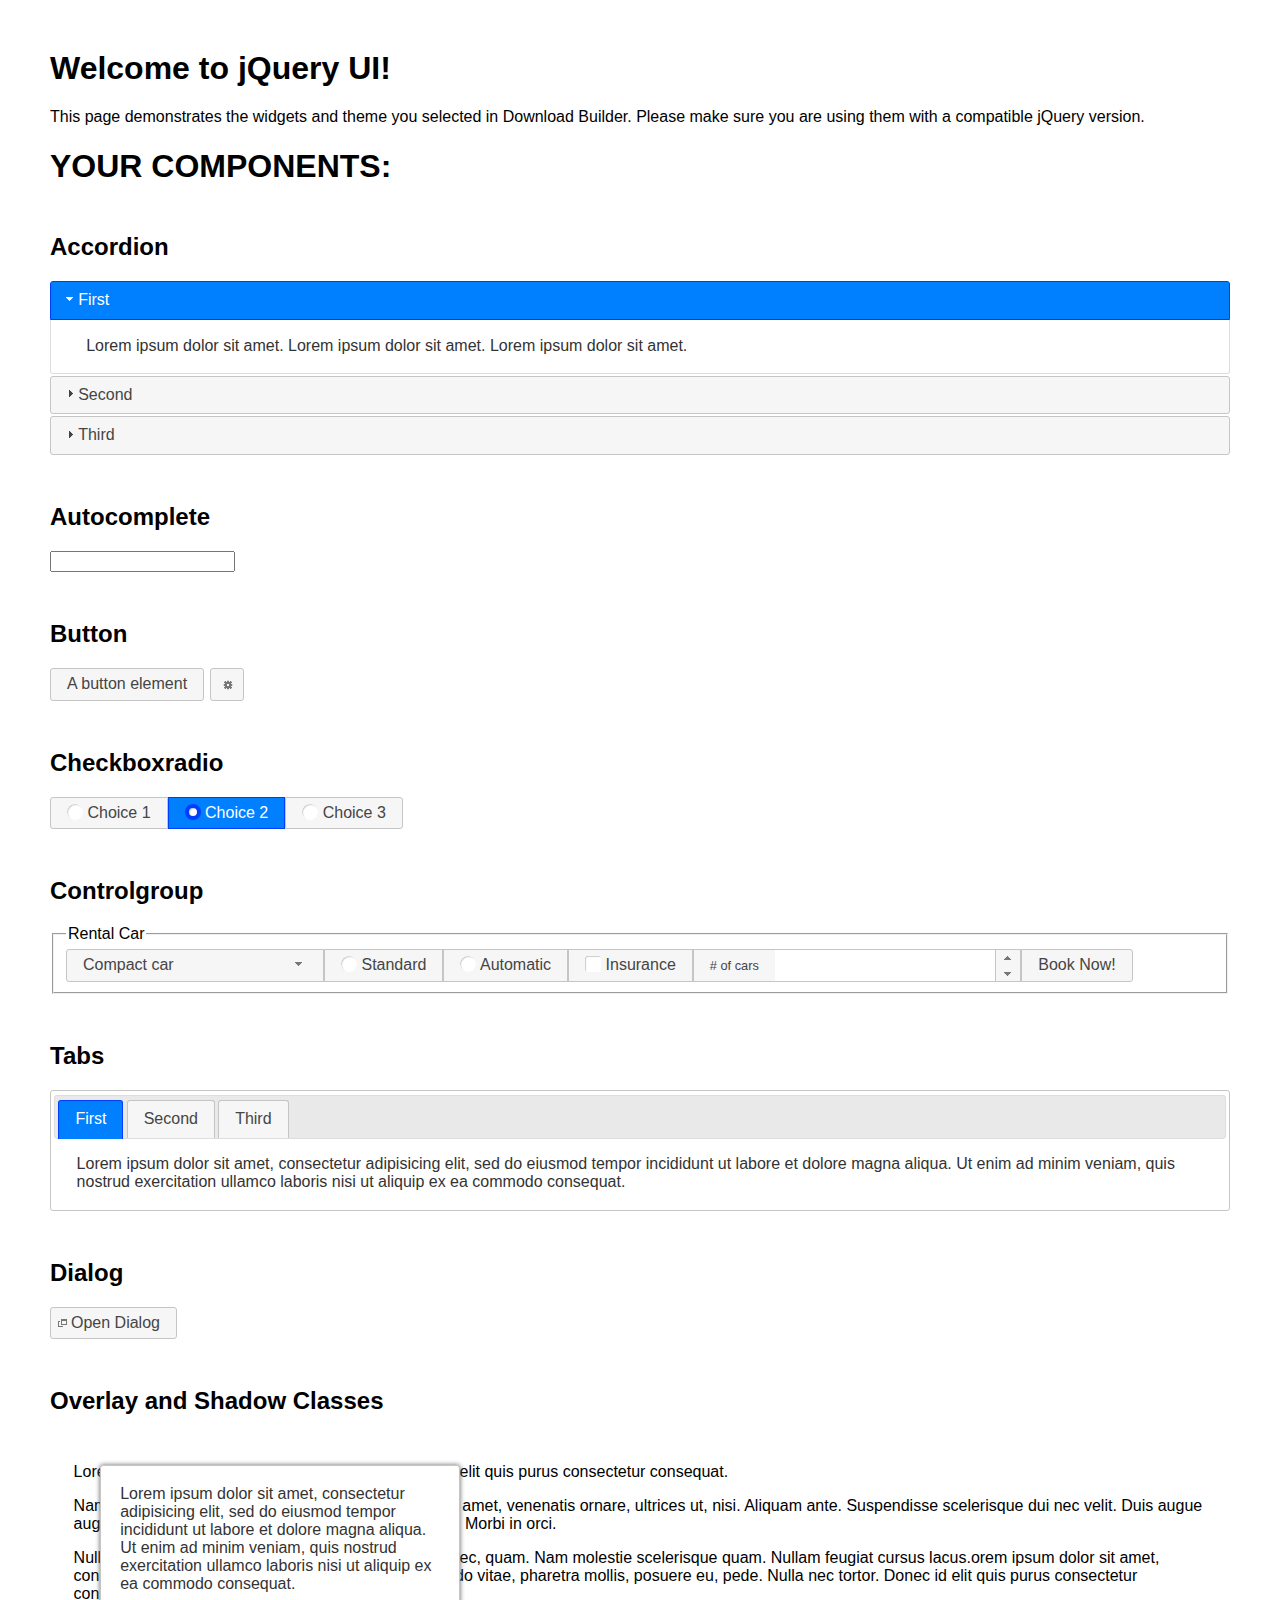
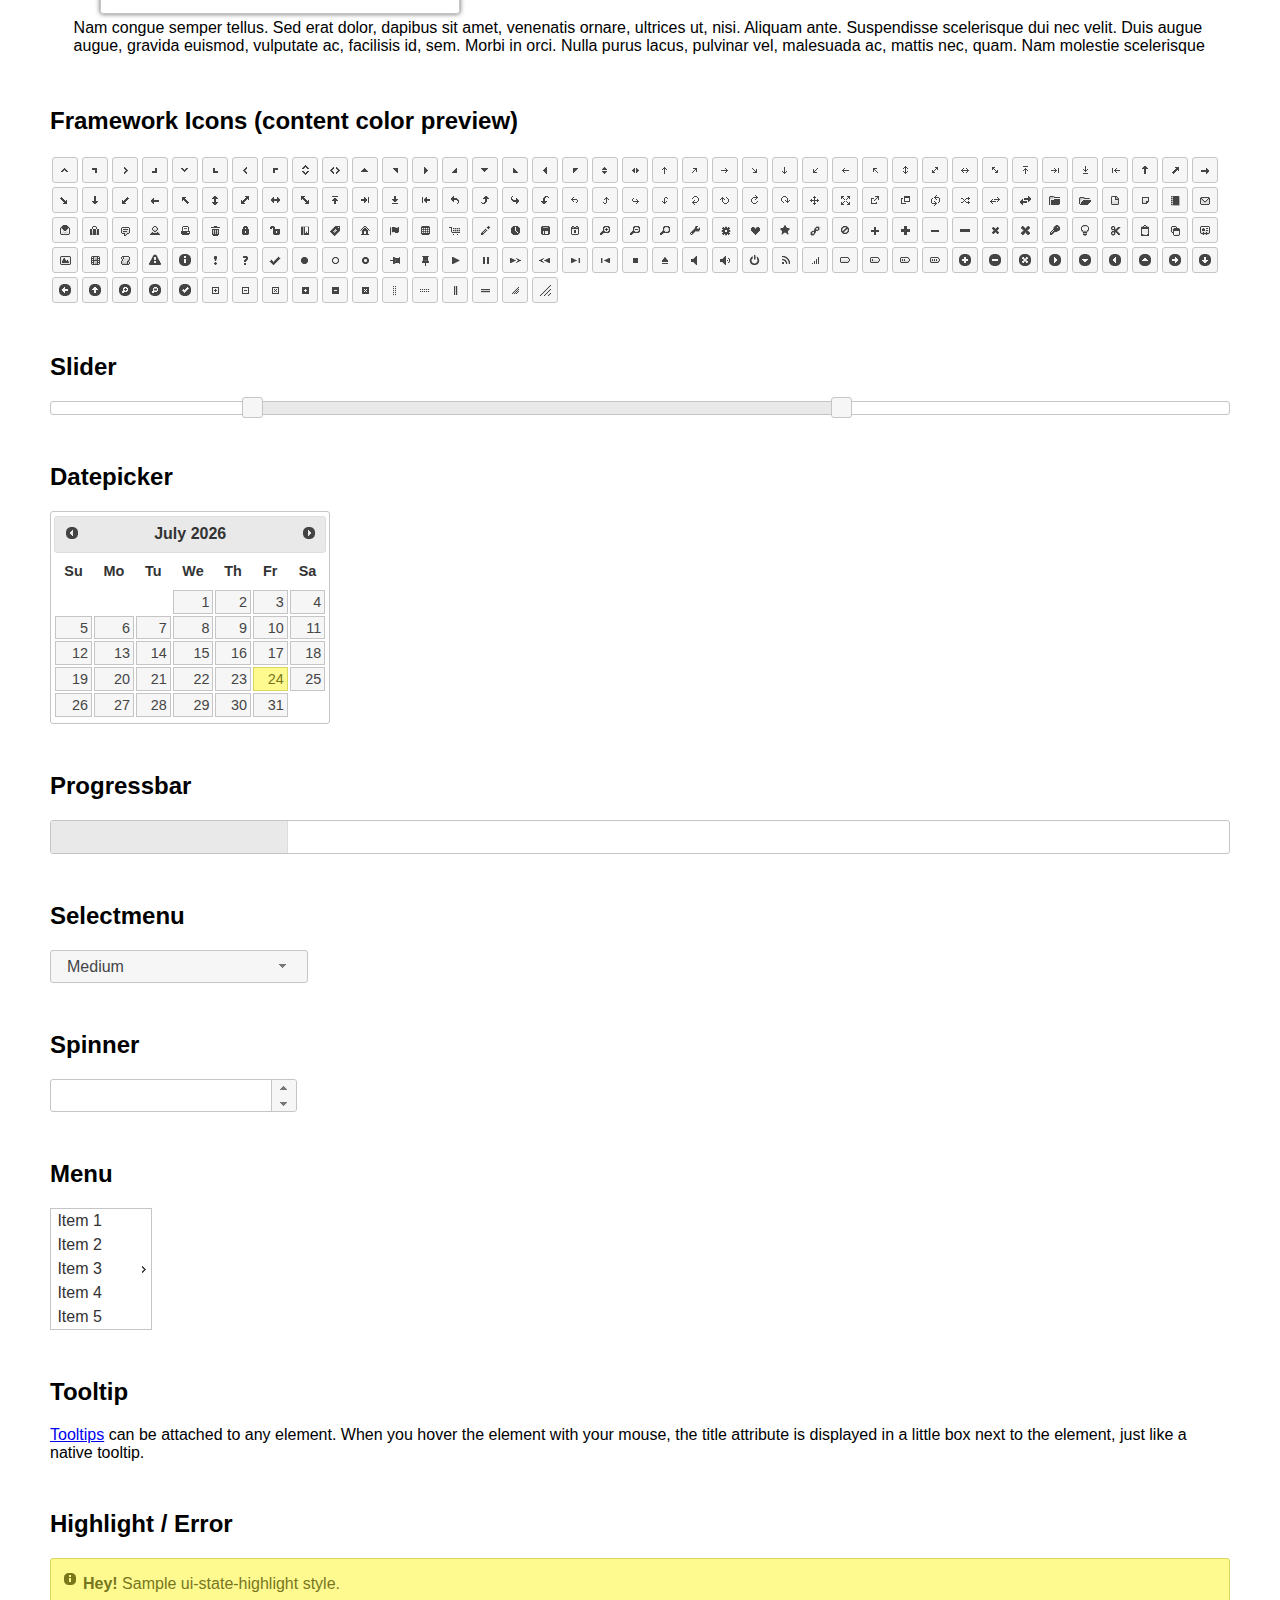
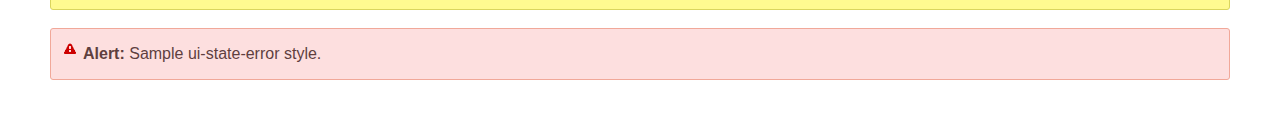
<file: BootStrap Template/js/jquery-ui/index.html>
<!doctype html>
<html lang="us">
<head>
	<meta charset="utf-8">
	<title>jQuery UI Example Page</title>
	<link href="jquery-ui.css" rel="stylesheet">
	<style>
	body{
		font-family: "Trebuchet MS", sans-serif;
		margin: 50px;
	}
	.demoHeaders {
		margin-top: 2em;
	}
	#dialog-link {
		padding: .4em 1em .4em 20px;
		text-decoration: none;
		position: relative;
	}
	#dialog-link span.ui-icon {
		margin: 0 5px 0 0;
		position: absolute;
		left: .2em;
		top: 50%;
		margin-top: -8px;
	}
	#icons {
		margin: 0;
		padding: 0;
	}
	#icons li {
		margin: 2px;
		position: relative;
		padding: 4px 0;
		cursor: pointer;
		float: left;
		list-style: none;
	}
	#icons span.ui-icon {
		float: left;
		margin: 0 4px;
	}
	.fakewindowcontain .ui-widget-overlay {
		position: absolute;
	}
	select {
		width: 200px;
	}
	</style>
</head>
<body>

<h1>Welcome to jQuery UI!</h1>

<div class="ui-widget">
	<p>This page demonstrates the widgets and theme you selected in Download Builder. Please make sure you are using them with a compatible jQuery version.</p>
</div>

<h1>YOUR COMPONENTS:</h1>


<!-- Accordion -->
<h2 class="demoHeaders">Accordion</h2>
<div id="accordion">
	<h3>First</h3>
	<div>Lorem ipsum dolor sit amet. Lorem ipsum dolor sit amet. Lorem ipsum dolor sit amet.</div>
	<h3>Second</h3>
	<div>Phasellus mattis tincidunt nibh.</div>
	<h3>Third</h3>
	<div>Nam dui erat, auctor a, dignissim quis.</div>
</div>



<!-- Autocomplete -->
<h2 class="demoHeaders">Autocomplete</h2>
<div>
	<input id="autocomplete" title="type &quot;a&quot;">
</div>



<!-- Button -->
<h2 class="demoHeaders">Button</h2>
<button id="button">A button element</button>
<button id="button-icon">An icon-only button</button>



<!-- Checkboxradio -->
<h2 class="demoHeaders">Checkboxradio</h2>
<form style="margin-top: 1em;">
	<div id="radioset">
		<input type="radio" id="radio1" name="radio"><label for="radio1">Choice 1</label>
		<input type="radio" id="radio2" name="radio" checked="checked"><label for="radio2">Choice 2</label>
		<input type="radio" id="radio3" name="radio"><label for="radio3">Choice 3</label>
	</div>
</form>



<!-- Controlgroup -->
<h2 class="demoHeaders">Controlgroup</h2>
<fieldset>
	<legend>Rental Car</legend>
	<div id="controlgroup">
		<select id="car-type">
			<option>Compact car</option>
			<option>Midsize car</option>
			<option>Full size car</option>
			<option>SUV</option>
			<option>Luxury</option>
			<option>Truck</option>
			<option>Van</option>
		</select>
		<label for="transmission-standard">Standard</label>
		<input type="radio" name="transmission" id="transmission-standard">
		<label for="transmission-automatic">Automatic</label>
		<input type="radio" name="transmission" id="transmission-automatic">
		<label for="insurance">Insurance</label>
		<input type="checkbox" name="insurance" id="insurance">
		<label for="horizontal-spinner" class="ui-controlgroup-label"># of cars</label>
		<input id="horizontal-spinner" class="ui-spinner-input">
		<button>Book Now!</button>
	</div>
</fieldset>



<!-- Tabs -->
<h2 class="demoHeaders">Tabs</h2>
<div id="tabs">
	<ul>
		<li><a href="#tabs-1">First</a></li>
		<li><a href="#tabs-2">Second</a></li>
		<li><a href="#tabs-3">Third</a></li>
	</ul>
	<div id="tabs-1">Lorem ipsum dolor sit amet, consectetur adipisicing elit, sed do eiusmod tempor incididunt ut labore et dolore magna aliqua. Ut enim ad minim veniam, quis nostrud exercitation ullamco laboris nisi ut aliquip ex ea commodo consequat.</div>
	<div id="tabs-2">Phasellus mattis tincidunt nibh. Cras orci urna, blandit id, pretium vel, aliquet ornare, felis. Maecenas scelerisque sem non nisl. Fusce sed lorem in enim dictum bibendum.</div>
	<div id="tabs-3">Nam dui erat, auctor a, dignissim quis, sollicitudin eu, felis. Pellentesque nisi urna, interdum eget, sagittis et, consequat vestibulum, lacus. Mauris porttitor ullamcorper augue.</div>
</div>



<h2 class="demoHeaders">Dialog</h2>
<p>
	<button id="dialog-link" class="ui-button ui-corner-all ui-widget">
		<span class="ui-icon ui-icon-newwin"></span>Open Dialog
	</button>
</p>

<h2 class="demoHeaders">Overlay and Shadow Classes</h2>
<div style="position: relative; width: 96%; height: 200px; padding:1% 2%; overflow:hidden;" class="fakewindowcontain">
	<p>Lorem ipsum dolor sit amet,  Nulla nec tortor. Donec id elit quis purus consectetur consequat. </p><p>Nam congue semper tellus. Sed erat dolor, dapibus sit amet, venenatis ornare, ultrices ut, nisi. Aliquam ante. Suspendisse scelerisque dui nec velit. Duis augue augue, gravida euismod, vulputate ac, facilisis id, sem. Morbi in orci. </p><p>Nulla purus lacus, pulvinar vel, malesuada ac, mattis nec, quam. Nam molestie scelerisque quam. Nullam feugiat cursus lacus.orem ipsum dolor sit amet, consectetur adipiscing elit. Donec libero risus, commodo vitae, pharetra mollis, posuere eu, pede. Nulla nec tortor. Donec id elit quis purus consectetur consequat. </p><p>Nam congue semper tellus. Sed erat dolor, dapibus sit amet, venenatis ornare, ultrices ut, nisi. Aliquam ante. Suspendisse scelerisque dui nec velit. Duis augue augue, gravida euismod, vulputate ac, facilisis id, sem. Morbi in orci. Nulla purus lacus, pulvinar vel, malesuada ac, mattis nec, quam. Nam molestie scelerisque quam. </p><p>Nullam feugiat cursus lacus.orem ipsum dolor sit amet, consectetur adipiscing elit. Donec libero risus, commodo vitae, pharetra mollis, posuere eu, pede. Nulla nec tortor. Donec id elit quis purus consectetur consequat. Nam congue semper tellus. Sed erat dolor, dapibus sit amet, venenatis ornare, ultrices ut, nisi. Aliquam ante. </p><p>Suspendisse scelerisque dui nec velit. Duis augue augue, gravida euismod, vulputate ac, facilisis id, sem. Morbi in orci. Nulla purus lacus, pulvinar vel, malesuada ac, mattis nec, quam. Nam molestie scelerisque quam. Nullam feugiat cursus lacus.orem ipsum dolor sit amet, consectetur adipiscing elit. Donec libero risus, commodo vitae, pharetra mollis, posuere eu, pede. Nulla nec tortor. Donec id elit quis purus consectetur consequat. Nam congue semper tellus. Sed erat dolor, dapibus sit amet, venenatis ornare, ultrices ut, nisi. </p>

	<!-- ui-dialog -->
	<div class="ui-widget-overlay ui-front"></div>
	<div style="position: absolute; width: 320px; left: 50px; top: 30px; padding: 1.2em" class="ui-widget ui-front ui-widget-content ui-corner-all ui-widget-shadow">
		Lorem ipsum dolor sit amet, consectetur adipisicing elit, sed do eiusmod tempor incididunt ut labore et dolore magna aliqua. Ut enim ad minim veniam, quis nostrud exercitation ullamco laboris nisi ut aliquip ex ea commodo consequat.
	</div>

</div>

<!-- ui-dialog -->
<div id="dialog" title="Dialog Title">
	<p>Lorem ipsum dolor sit amet, consectetur adipisicing elit, sed do eiusmod tempor incididunt ut labore et dolore magna aliqua. Ut enim ad minim veniam, quis nostrud exercitation ullamco laboris nisi ut aliquip ex ea commodo consequat.</p>
</div>



<h2 class="demoHeaders">Framework Icons (content color preview)</h2>
<ul id="icons" class="ui-widget ui-helper-clearfix">
	<li class="ui-state-default ui-corner-all" title=".ui-icon-caret-1-n"><span class="ui-icon ui-icon-caret-1-n"></span></li>
	<li class="ui-state-default ui-corner-all" title=".ui-icon-caret-1-ne"><span class="ui-icon ui-icon-caret-1-ne"></span></li>
	<li class="ui-state-default ui-corner-all" title=".ui-icon-caret-1-e"><span class="ui-icon ui-icon-caret-1-e"></span></li>
	<li class="ui-state-default ui-corner-all" title=".ui-icon-caret-1-se"><span class="ui-icon ui-icon-caret-1-se"></span></li>
	<li class="ui-state-default ui-corner-all" title=".ui-icon-caret-1-s"><span class="ui-icon ui-icon-caret-1-s"></span></li>
	<li class="ui-state-default ui-corner-all" title=".ui-icon-caret-1-sw"><span class="ui-icon ui-icon-caret-1-sw"></span></li>
	<li class="ui-state-default ui-corner-all" title=".ui-icon-caret-1-w"><span class="ui-icon ui-icon-caret-1-w"></span></li>
	<li class="ui-state-default ui-corner-all" title=".ui-icon-caret-1-nw"><span class="ui-icon ui-icon-caret-1-nw"></span></li>
	<li class="ui-state-default ui-corner-all" title=".ui-icon-caret-2-n-s"><span class="ui-icon ui-icon-caret-2-n-s"></span></li>
	<li class="ui-state-default ui-corner-all" title=".ui-icon-caret-2-e-w"><span class="ui-icon ui-icon-caret-2-e-w"></span></li>
	<li class="ui-state-default ui-corner-all" title=".ui-icon-triangle-1-n"><span class="ui-icon ui-icon-triangle-1-n"></span></li>
	<li class="ui-state-default ui-corner-all" title=".ui-icon-triangle-1-ne"><span class="ui-icon ui-icon-triangle-1-ne"></span></li>
	<li class="ui-state-default ui-corner-all" title=".ui-icon-triangle-1-e"><span class="ui-icon ui-icon-triangle-1-e"></span></li>
	<li class="ui-state-default ui-corner-all" title=".ui-icon-triangle-1-se"><span class="ui-icon ui-icon-triangle-1-se"></span></li>
	<li class="ui-state-default ui-corner-all" title=".ui-icon-triangle-1-s"><span class="ui-icon ui-icon-triangle-1-s"></span></li>
	<li class="ui-state-default ui-corner-all" title=".ui-icon-triangle-1-sw"><span class="ui-icon ui-icon-triangle-1-sw"></span></li>
	<li class="ui-state-default ui-corner-all" title=".ui-icon-triangle-1-w"><span class="ui-icon ui-icon-triangle-1-w"></span></li>
	<li class="ui-state-default ui-corner-all" title=".ui-icon-triangle-1-nw"><span class="ui-icon ui-icon-triangle-1-nw"></span></li>
	<li class="ui-state-default ui-corner-all" title=".ui-icon-triangle-2-n-s"><span class="ui-icon ui-icon-triangle-2-n-s"></span></li>
	<li class="ui-state-default ui-corner-all" title=".ui-icon-triangle-2-e-w"><span class="ui-icon ui-icon-triangle-2-e-w"></span></li>
	<li class="ui-state-default ui-corner-all" title=".ui-icon-arrow-1-n"><span class="ui-icon ui-icon-arrow-1-n"></span></li>
	<li class="ui-state-default ui-corner-all" title=".ui-icon-arrow-1-ne"><span class="ui-icon ui-icon-arrow-1-ne"></span></li>
	<li class="ui-state-default ui-corner-all" title=".ui-icon-arrow-1-e"><span class="ui-icon ui-icon-arrow-1-e"></span></li>
	<li class="ui-state-default ui-corner-all" title=".ui-icon-arrow-1-se"><span class="ui-icon ui-icon-arrow-1-se"></span></li>
	<li class="ui-state-default ui-corner-all" title=".ui-icon-arrow-1-s"><span class="ui-icon ui-icon-arrow-1-s"></span></li>
	<li class="ui-state-default ui-corner-all" title=".ui-icon-arrow-1-sw"><span class="ui-icon ui-icon-arrow-1-sw"></span></li>
	<li class="ui-state-default ui-corner-all" title=".ui-icon-arrow-1-w"><span class="ui-icon ui-icon-arrow-1-w"></span></li>
	<li class="ui-state-default ui-corner-all" title=".ui-icon-arrow-1-nw"><span class="ui-icon ui-icon-arrow-1-nw"></span></li>
	<li class="ui-state-default ui-corner-all" title=".ui-icon-arrow-2-n-s"><span class="ui-icon ui-icon-arrow-2-n-s"></span></li>
	<li class="ui-state-default ui-corner-all" title=".ui-icon-arrow-2-ne-sw"><span class="ui-icon ui-icon-arrow-2-ne-sw"></span></li>
	<li class="ui-state-default ui-corner-all" title=".ui-icon-arrow-2-e-w"><span class="ui-icon ui-icon-arrow-2-e-w"></span></li>
	<li class="ui-state-default ui-corner-all" title=".ui-icon-arrow-2-se-nw"><span class="ui-icon ui-icon-arrow-2-se-nw"></span></li>
	<li class="ui-state-default ui-corner-all" title=".ui-icon-arrowstop-1-n"><span class="ui-icon ui-icon-arrowstop-1-n"></span></li>
	<li class="ui-state-default ui-corner-all" title=".ui-icon-arrowstop-1-e"><span class="ui-icon ui-icon-arrowstop-1-e"></span></li>
	<li class="ui-state-default ui-corner-all" title=".ui-icon-arrowstop-1-s"><span class="ui-icon ui-icon-arrowstop-1-s"></span></li>
	<li class="ui-state-default ui-corner-all" title=".ui-icon-arrowstop-1-w"><span class="ui-icon ui-icon-arrowstop-1-w"></span></li>
	<li class="ui-state-default ui-corner-all" title=".ui-icon-arrowthick-1-n"><span class="ui-icon ui-icon-arrowthick-1-n"></span></li>
	<li class="ui-state-default ui-corner-all" title=".ui-icon-arrowthick-1-ne"><span class="ui-icon ui-icon-arrowthick-1-ne"></span></li>
	<li class="ui-state-default ui-corner-all" title=".ui-icon-arrowthick-1-e"><span class="ui-icon ui-icon-arrowthick-1-e"></span></li>
	<li class="ui-state-default ui-corner-all" title=".ui-icon-arrowthick-1-se"><span class="ui-icon ui-icon-arrowthick-1-se"></span></li>
	<li class="ui-state-default ui-corner-all" title=".ui-icon-arrowthick-1-s"><span class="ui-icon ui-icon-arrowthick-1-s"></span></li>
	<li class="ui-state-default ui-corner-all" title=".ui-icon-arrowthick-1-sw"><span class="ui-icon ui-icon-arrowthick-1-sw"></span></li>
	<li class="ui-state-default ui-corner-all" title=".ui-icon-arrowthick-1-w"><span class="ui-icon ui-icon-arrowthick-1-w"></span></li>
	<li class="ui-state-default ui-corner-all" title=".ui-icon-arrowthick-1-nw"><span class="ui-icon ui-icon-arrowthick-1-nw"></span></li>
	<li class="ui-state-default ui-corner-all" title=".ui-icon-arrowthick-2-n-s"><span class="ui-icon ui-icon-arrowthick-2-n-s"></span></li>
	<li class="ui-state-default ui-corner-all" title=".ui-icon-arrowthick-2-ne-sw"><span class="ui-icon ui-icon-arrowthick-2-ne-sw"></span></li>
	<li class="ui-state-default ui-corner-all" title=".ui-icon-arrowthick-2-e-w"><span class="ui-icon ui-icon-arrowthick-2-e-w"></span></li>
	<li class="ui-state-default ui-corner-all" title=".ui-icon-arrowthick-2-se-nw"><span class="ui-icon ui-icon-arrowthick-2-se-nw"></span></li>
	<li class="ui-state-default ui-corner-all" title=".ui-icon-arrowthickstop-1-n"><span class="ui-icon ui-icon-arrowthickstop-1-n"></span></li>
	<li class="ui-state-default ui-corner-all" title=".ui-icon-arrowthickstop-1-e"><span class="ui-icon ui-icon-arrowthickstop-1-e"></span></li>
	<li class="ui-state-default ui-corner-all" title=".ui-icon-arrowthickstop-1-s"><span class="ui-icon ui-icon-arrowthickstop-1-s"></span></li>
	<li class="ui-state-default ui-corner-all" title=".ui-icon-arrowthickstop-1-w"><span class="ui-icon ui-icon-arrowthickstop-1-w"></span></li>
	<li class="ui-state-default ui-corner-all" title=".ui-icon-arrowreturnthick-1-w"><span class="ui-icon ui-icon-arrowreturnthick-1-w"></span></li>
	<li class="ui-state-default ui-corner-all" title=".ui-icon-arrowreturnthick-1-n"><span class="ui-icon ui-icon-arrowreturnthick-1-n"></span></li>
	<li class="ui-state-default ui-corner-all" title=".ui-icon-arrowreturnthick-1-e"><span class="ui-icon ui-icon-arrowreturnthick-1-e"></span></li>
	<li class="ui-state-default ui-corner-all" title=".ui-icon-arrowreturnthick-1-s"><span class="ui-icon ui-icon-arrowreturnthick-1-s"></span></li>
	<li class="ui-state-default ui-corner-all" title=".ui-icon-arrowreturn-1-w"><span class="ui-icon ui-icon-arrowreturn-1-w"></span></li>
	<li class="ui-state-default ui-corner-all" title=".ui-icon-arrowreturn-1-n"><span class="ui-icon ui-icon-arrowreturn-1-n"></span></li>
	<li class="ui-state-default ui-corner-all" title=".ui-icon-arrowreturn-1-e"><span class="ui-icon ui-icon-arrowreturn-1-e"></span></li>
	<li class="ui-state-default ui-corner-all" title=".ui-icon-arrowreturn-1-s"><span class="ui-icon ui-icon-arrowreturn-1-s"></span></li>
	<li class="ui-state-default ui-corner-all" title=".ui-icon-arrowrefresh-1-w"><span class="ui-icon ui-icon-arrowrefresh-1-w"></span></li>
	<li class="ui-state-default ui-corner-all" title=".ui-icon-arrowrefresh-1-n"><span class="ui-icon ui-icon-arrowrefresh-1-n"></span></li>
	<li class="ui-state-default ui-corner-all" title=".ui-icon-arrowrefresh-1-e"><span class="ui-icon ui-icon-arrowrefresh-1-e"></span></li>
	<li class="ui-state-default ui-corner-all" title=".ui-icon-arrowrefresh-1-s"><span class="ui-icon ui-icon-arrowrefresh-1-s"></span></li>
	<li class="ui-state-default ui-corner-all" title=".ui-icon-arrow-4"><span class="ui-icon ui-icon-arrow-4"></span></li>
	<li class="ui-state-default ui-corner-all" title=".ui-icon-arrow-4-diag"><span class="ui-icon ui-icon-arrow-4-diag"></span></li>
	<li class="ui-state-default ui-corner-all" title=".ui-icon-extlink"><span class="ui-icon ui-icon-extlink"></span></li>
	<li class="ui-state-default ui-corner-all" title=".ui-icon-newwin"><span class="ui-icon ui-icon-newwin"></span></li>
	<li class="ui-state-default ui-corner-all" title=".ui-icon-refresh"><span class="ui-icon ui-icon-refresh"></span></li>
	<li class="ui-state-default ui-corner-all" title=".ui-icon-shuffle"><span class="ui-icon ui-icon-shuffle"></span></li>
	<li class="ui-state-default ui-corner-all" title=".ui-icon-transfer-e-w"><span class="ui-icon ui-icon-transfer-e-w"></span></li>
	<li class="ui-state-default ui-corner-all" title=".ui-icon-transferthick-e-w"><span class="ui-icon ui-icon-transferthick-e-w"></span></li>
	<li class="ui-state-default ui-corner-all" title=".ui-icon-folder-collapsed"><span class="ui-icon ui-icon-folder-collapsed"></span></li>
	<li class="ui-state-default ui-corner-all" title=".ui-icon-folder-open"><span class="ui-icon ui-icon-folder-open"></span></li>
	<li class="ui-state-default ui-corner-all" title=".ui-icon-document"><span class="ui-icon ui-icon-document"></span></li>
	<li class="ui-state-default ui-corner-all" title=".ui-icon-document-b"><span class="ui-icon ui-icon-document-b"></span></li>
	<li class="ui-state-default ui-corner-all" title=".ui-icon-note"><span class="ui-icon ui-icon-note"></span></li>
	<li class="ui-state-default ui-corner-all" title=".ui-icon-mail-closed"><span class="ui-icon ui-icon-mail-closed"></span></li>
	<li class="ui-state-default ui-corner-all" title=".ui-icon-mail-open"><span class="ui-icon ui-icon-mail-open"></span></li>
	<li class="ui-state-default ui-corner-all" title=".ui-icon-suitcase"><span class="ui-icon ui-icon-suitcase"></span></li>
	<li class="ui-state-default ui-corner-all" title=".ui-icon-comment"><span class="ui-icon ui-icon-comment"></span></li>
	<li class="ui-state-default ui-corner-all" title=".ui-icon-person"><span class="ui-icon ui-icon-person"></span></li>
	<li class="ui-state-default ui-corner-all" title=".ui-icon-print"><span class="ui-icon ui-icon-print"></span></li>
	<li class="ui-state-default ui-corner-all" title=".ui-icon-trash"><span class="ui-icon ui-icon-trash"></span></li>
	<li class="ui-state-default ui-corner-all" title=".ui-icon-locked"><span class="ui-icon ui-icon-locked"></span></li>
	<li class="ui-state-default ui-corner-all" title=".ui-icon-unlocked"><span class="ui-icon ui-icon-unlocked"></span></li>
	<li class="ui-state-default ui-corner-all" title=".ui-icon-bookmark"><span class="ui-icon ui-icon-bookmark"></span></li>
	<li class="ui-state-default ui-corner-all" title=".ui-icon-tag"><span class="ui-icon ui-icon-tag"></span></li>
	<li class="ui-state-default ui-corner-all" title=".ui-icon-home"><span class="ui-icon ui-icon-home"></span></li>
	<li class="ui-state-default ui-corner-all" title=".ui-icon-flag"><span class="ui-icon ui-icon-flag"></span></li>
	<li class="ui-state-default ui-corner-all" title=".ui-icon-calculator"><span class="ui-icon ui-icon-calculator"></span></li>
	<li class="ui-state-default ui-corner-all" title=".ui-icon-cart"><span class="ui-icon ui-icon-cart"></span></li>
	<li class="ui-state-default ui-corner-all" title=".ui-icon-pencil"><span class="ui-icon ui-icon-pencil"></span></li>
	<li class="ui-state-default ui-corner-all" title=".ui-icon-clock"><span class="ui-icon ui-icon-clock"></span></li>
	<li class="ui-state-default ui-corner-all" title=".ui-icon-disk"><span class="ui-icon ui-icon-disk"></span></li>
	<li class="ui-state-default ui-corner-all" title=".ui-icon-calendar"><span class="ui-icon ui-icon-calendar"></span></li>
	<li class="ui-state-default ui-corner-all" title=".ui-icon-zoomin"><span class="ui-icon ui-icon-zoomin"></span></li>
	<li class="ui-state-default ui-corner-all" title=".ui-icon-zoomout"><span class="ui-icon ui-icon-zoomout"></span></li>
	<li class="ui-state-default ui-corner-all" title=".ui-icon-search"><span class="ui-icon ui-icon-search"></span></li>
	<li class="ui-state-default ui-corner-all" title=".ui-icon-wrench"><span class="ui-icon ui-icon-wrench"></span></li>
	<li class="ui-state-default ui-corner-all" title=".ui-icon-gear"><span class="ui-icon ui-icon-gear"></span></li>
	<li class="ui-state-default ui-corner-all" title=".ui-icon-heart"><span class="ui-icon ui-icon-heart"></span></li>
	<li class="ui-state-default ui-corner-all" title=".ui-icon-star"><span class="ui-icon ui-icon-star"></span></li>
	<li class="ui-state-default ui-corner-all" title=".ui-icon-link"><span class="ui-icon ui-icon-link"></span></li>
	<li class="ui-state-default ui-corner-all" title=".ui-icon-cancel"><span class="ui-icon ui-icon-cancel"></span></li>
	<li class="ui-state-default ui-corner-all" title=".ui-icon-plus"><span class="ui-icon ui-icon-plus"></span></li>
	<li class="ui-state-default ui-corner-all" title=".ui-icon-plusthick"><span class="ui-icon ui-icon-plusthick"></span></li>
	<li class="ui-state-default ui-corner-all" title=".ui-icon-minus"><span class="ui-icon ui-icon-minus"></span></li>
	<li class="ui-state-default ui-corner-all" title=".ui-icon-minusthick"><span class="ui-icon ui-icon-minusthick"></span></li>
	<li class="ui-state-default ui-corner-all" title=".ui-icon-close"><span class="ui-icon ui-icon-close"></span></li>
	<li class="ui-state-default ui-corner-all" title=".ui-icon-closethick"><span class="ui-icon ui-icon-closethick"></span></li>
	<li class="ui-state-default ui-corner-all" title=".ui-icon-key"><span class="ui-icon ui-icon-key"></span></li>
	<li class="ui-state-default ui-corner-all" title=".ui-icon-lightbulb"><span class="ui-icon ui-icon-lightbulb"></span></li>
	<li class="ui-state-default ui-corner-all" title=".ui-icon-scissors"><span class="ui-icon ui-icon-scissors"></span></li>
	<li class="ui-state-default ui-corner-all" title=".ui-icon-clipboard"><span class="ui-icon ui-icon-clipboard"></span></li>
	<li class="ui-state-default ui-corner-all" title=".ui-icon-copy"><span class="ui-icon ui-icon-copy"></span></li>
	<li class="ui-state-default ui-corner-all" title=".ui-icon-contact"><span class="ui-icon ui-icon-contact"></span></li>
	<li class="ui-state-default ui-corner-all" title=".ui-icon-image"><span class="ui-icon ui-icon-image"></span></li>
	<li class="ui-state-default ui-corner-all" title=".ui-icon-video"><span class="ui-icon ui-icon-video"></span></li>
	<li class="ui-state-default ui-corner-all" title=".ui-icon-script"><span class="ui-icon ui-icon-script"></span></li>
	<li class="ui-state-default ui-corner-all" title=".ui-icon-alert"><span class="ui-icon ui-icon-alert"></span></li>
	<li class="ui-state-default ui-corner-all" title=".ui-icon-info"><span class="ui-icon ui-icon-info"></span></li>
	<li class="ui-state-default ui-corner-all" title=".ui-icon-notice"><span class="ui-icon ui-icon-notice"></span></li>
	<li class="ui-state-default ui-corner-all" title=".ui-icon-help"><span class="ui-icon ui-icon-help"></span></li>
	<li class="ui-state-default ui-corner-all" title=".ui-icon-check"><span class="ui-icon ui-icon-check"></span></li>
	<li class="ui-state-default ui-corner-all" title=".ui-icon-bullet"><span class="ui-icon ui-icon-bullet"></span></li>
	<li class="ui-state-default ui-corner-all" title=".ui-icon-radio-off"><span class="ui-icon ui-icon-radio-off"></span></li>
	<li class="ui-state-default ui-corner-all" title=".ui-icon-radio-on"><span class="ui-icon ui-icon-radio-on"></span></li>
	<li class="ui-state-default ui-corner-all" title=".ui-icon-pin-w"><span class="ui-icon ui-icon-pin-w"></span></li>
	<li class="ui-state-default ui-corner-all" title=".ui-icon-pin-s"><span class="ui-icon ui-icon-pin-s"></span></li>
	<li class="ui-state-default ui-corner-all" title=".ui-icon-play"><span class="ui-icon ui-icon-play"></span></li>
	<li class="ui-state-default ui-corner-all" title=".ui-icon-pause"><span class="ui-icon ui-icon-pause"></span></li>
	<li class="ui-state-default ui-corner-all" title=".ui-icon-seek-next"><span class="ui-icon ui-icon-seek-next"></span></li>
	<li class="ui-state-default ui-corner-all" title=".ui-icon-seek-prev"><span class="ui-icon ui-icon-seek-prev"></span></li>
	<li class="ui-state-default ui-corner-all" title=".ui-icon-seek-end"><span class="ui-icon ui-icon-seek-end"></span></li>
	<li class="ui-state-default ui-corner-all" title=".ui-icon-seek-first"><span class="ui-icon ui-icon-seek-first"></span></li>
	<li class="ui-state-default ui-corner-all" title=".ui-icon-stop"><span class="ui-icon ui-icon-stop"></span></li>
	<li class="ui-state-default ui-corner-all" title=".ui-icon-eject"><span class="ui-icon ui-icon-eject"></span></li>
	<li class="ui-state-default ui-corner-all" title=".ui-icon-volume-off"><span class="ui-icon ui-icon-volume-off"></span></li>
	<li class="ui-state-default ui-corner-all" title=".ui-icon-volume-on"><span class="ui-icon ui-icon-volume-on"></span></li>
	<li class="ui-state-default ui-corner-all" title=".ui-icon-power"><span class="ui-icon ui-icon-power"></span></li>
	<li class="ui-state-default ui-corner-all" title=".ui-icon-signal-diag"><span class="ui-icon ui-icon-signal-diag"></span></li>
	<li class="ui-state-default ui-corner-all" title=".ui-icon-signal"><span class="ui-icon ui-icon-signal"></span></li>
	<li class="ui-state-default ui-corner-all" title=".ui-icon-battery-0"><span class="ui-icon ui-icon-battery-0"></span></li>
	<li class="ui-state-default ui-corner-all" title=".ui-icon-battery-1"><span class="ui-icon ui-icon-battery-1"></span></li>
	<li class="ui-state-default ui-corner-all" title=".ui-icon-battery-2"><span class="ui-icon ui-icon-battery-2"></span></li>
	<li class="ui-state-default ui-corner-all" title=".ui-icon-battery-3"><span class="ui-icon ui-icon-battery-3"></span></li>
	<li class="ui-state-default ui-corner-all" title=".ui-icon-circle-plus"><span class="ui-icon ui-icon-circle-plus"></span></li>
	<li class="ui-state-default ui-corner-all" title=".ui-icon-circle-minus"><span class="ui-icon ui-icon-circle-minus"></span></li>
	<li class="ui-state-default ui-corner-all" title=".ui-icon-circle-close"><span class="ui-icon ui-icon-circle-close"></span></li>
	<li class="ui-state-default ui-corner-all" title=".ui-icon-circle-triangle-e"><span class="ui-icon ui-icon-circle-triangle-e"></span></li>
	<li class="ui-state-default ui-corner-all" title=".ui-icon-circle-triangle-s"><span class="ui-icon ui-icon-circle-triangle-s"></span></li>
	<li class="ui-state-default ui-corner-all" title=".ui-icon-circle-triangle-w"><span class="ui-icon ui-icon-circle-triangle-w"></span></li>
	<li class="ui-state-default ui-corner-all" title=".ui-icon-circle-triangle-n"><span class="ui-icon ui-icon-circle-triangle-n"></span></li>
	<li class="ui-state-default ui-corner-all" title=".ui-icon-circle-arrow-e"><span class="ui-icon ui-icon-circle-arrow-e"></span></li>
	<li class="ui-state-default ui-corner-all" title=".ui-icon-circle-arrow-s"><span class="ui-icon ui-icon-circle-arrow-s"></span></li>
	<li class="ui-state-default ui-corner-all" title=".ui-icon-circle-arrow-w"><span class="ui-icon ui-icon-circle-arrow-w"></span></li>
	<li class="ui-state-default ui-corner-all" title=".ui-icon-circle-arrow-n"><span class="ui-icon ui-icon-circle-arrow-n"></span></li>
	<li class="ui-state-default ui-corner-all" title=".ui-icon-circle-zoomin"><span class="ui-icon ui-icon-circle-zoomin"></span></li>
	<li class="ui-state-default ui-corner-all" title=".ui-icon-circle-zoomout"><span class="ui-icon ui-icon-circle-zoomout"></span></li>
	<li class="ui-state-default ui-corner-all" title=".ui-icon-circle-check"><span class="ui-icon ui-icon-circle-check"></span></li>
	<li class="ui-state-default ui-corner-all" title=".ui-icon-circlesmall-plus"><span class="ui-icon ui-icon-circlesmall-plus"></span></li>
	<li class="ui-state-default ui-corner-all" title=".ui-icon-circlesmall-minus"><span class="ui-icon ui-icon-circlesmall-minus"></span></li>
	<li class="ui-state-default ui-corner-all" title=".ui-icon-circlesmall-close"><span class="ui-icon ui-icon-circlesmall-close"></span></li>
	<li class="ui-state-default ui-corner-all" title=".ui-icon-squaresmall-plus"><span class="ui-icon ui-icon-squaresmall-plus"></span></li>
	<li class="ui-state-default ui-corner-all" title=".ui-icon-squaresmall-minus"><span class="ui-icon ui-icon-squaresmall-minus"></span></li>
	<li class="ui-state-default ui-corner-all" title=".ui-icon-squaresmall-close"><span class="ui-icon ui-icon-squaresmall-close"></span></li>
	<li class="ui-state-default ui-corner-all" title=".ui-icon-grip-dotted-vertical"><span class="ui-icon ui-icon-grip-dotted-vertical"></span></li>
	<li class="ui-state-default ui-corner-all" title=".ui-icon-grip-dotted-horizontal"><span class="ui-icon ui-icon-grip-dotted-horizontal"></span></li>
	<li class="ui-state-default ui-corner-all" title=".ui-icon-grip-solid-vertical"><span class="ui-icon ui-icon-grip-solid-vertical"></span></li>
	<li class="ui-state-default ui-corner-all" title=".ui-icon-grip-solid-horizontal"><span class="ui-icon ui-icon-grip-solid-horizontal"></span></li>
	<li class="ui-state-default ui-corner-all" title=".ui-icon-gripsmall-diagonal-se"><span class="ui-icon ui-icon-gripsmall-diagonal-se"></span></li>
	<li class="ui-state-default ui-corner-all" title=".ui-icon-grip-diagonal-se"><span class="ui-icon ui-icon-grip-diagonal-se"></span></li>
</ul>


<!-- Slider -->
<h2 class="demoHeaders">Slider</h2>
<div id="slider"></div>



<!-- Datepicker -->
<h2 class="demoHeaders">Datepicker</h2>
<div id="datepicker"></div>



<!-- Progressbar -->
<h2 class="demoHeaders">Progressbar</h2>
<div id="progressbar"></div>



<!-- Progressbar -->
<h2 class="demoHeaders">Selectmenu</h2>
<select id="selectmenu">
	<option>Slower</option>
	<option>Slow</option>
	<option selected="selected">Medium</option>
	<option>Fast</option>
	<option>Faster</option>
</select>



<!-- Spinner -->
<h2 class="demoHeaders">Spinner</h2>
<input id="spinner">



<!-- Menu -->
<h2 class="demoHeaders">Menu</h2>
<ul style="width:100px;" id="menu">
	<li><div>Item 1</div></li>
	<li><div>Item 2</div></li>
	<li><div>Item 3</div>
		<ul>
			<li><div>Item 3-1</div></li>
			<li><div>Item 3-2</div></li>
			<li><div>Item 3-3</div></li>
			<li><div>Item 3-4</div></li>
			<li><div>Item 3-5</div></li>
		</ul>
	</li>
	<li><div>Item 4</div></li>
	<li><div>Item 5</div></li>
</ul>



<!-- Tooltip -->
<h2 class="demoHeaders">Tooltip</h2>
<p id="tooltip">
	<a href="#" title="That&apos;s what this widget is">Tooltips</a> can be attached to any element. When you hover
the element with your mouse, the title attribute is displayed in a little box next to the element, just like a native tooltip.
</p>


<!-- Highlight / Error -->
<h2 class="demoHeaders">Highlight / Error</h2>
<div class="ui-widget">
	<div class="ui-state-highlight ui-corner-all" style="margin-top: 20px; padding: 0 .7em;">
		<p><span class="ui-icon ui-icon-info" style="float: left; margin-right: .3em;"></span>
		<strong>Hey!</strong> Sample ui-state-highlight style.</p>
	</div>
</div>
<br>
<div class="ui-widget">
	<div class="ui-state-error ui-corner-all" style="padding: 0 .7em;">
		<p><span class="ui-icon ui-icon-alert" style="float: left; margin-right: .3em;"></span>
		<strong>Alert:</strong> Sample ui-state-error style.</p>
	</div>
</div>

<script src="external/jquery/jquery.js"></script>
<script src="jquery-ui.js"></script>
<script>

$( "#accordion" ).accordion();



var availableTags = [
	"ActionScript",
	"AppleScript",
	"Asp",
	"BASIC",
	"C",
	"C++",
	"Clojure",
	"COBOL",
	"ColdFusion",
	"Erlang",
	"Fortran",
	"Groovy",
	"Haskell",
	"Java",
	"JavaScript",
	"Lisp",
	"Perl",
	"PHP",
	"Python",
	"Ruby",
	"Scala",
	"Scheme"
];
$( "#autocomplete" ).autocomplete({
	source: availableTags
});



$( "#button" ).button();
$( "#button-icon" ).button({
	icon: "ui-icon-gear",
	showLabel: false
});



$( "#radioset" ).buttonset();



$( "#controlgroup" ).controlgroup();



$( "#tabs" ).tabs();



$( "#dialog" ).dialog({
	autoOpen: false,
	width: 400,
	buttons: [
		{
			text: "Ok",
			click: function() {
				$( this ).dialog( "close" );
			}
		},
		{
			text: "Cancel",
			click: function() {
				$( this ).dialog( "close" );
			}
		}
	]
});

// Link to open the dialog
$( "#dialog-link" ).click(function( event ) {
	$( "#dialog" ).dialog( "open" );
	event.preventDefault();
});



$( "#datepicker" ).datepicker({
	inline: true
});



$( "#slider" ).slider({
	range: true,
	values: [ 17, 67 ]
});



$( "#progressbar" ).progressbar({
	value: 20
});



$( "#spinner" ).spinner();



$( "#menu" ).menu();



$( "#tooltip" ).tooltip();



$( "#selectmenu" ).selectmenu();


// Hover states on the static widgets
$( "#dialog-link, #icons li" ).hover(
	function() {
		$( this ).addClass( "ui-state-hover" );
	},
	function() {
		$( this ).removeClass( "ui-state-hover" );
	}
);
</script>
</body>
</html>
</file>
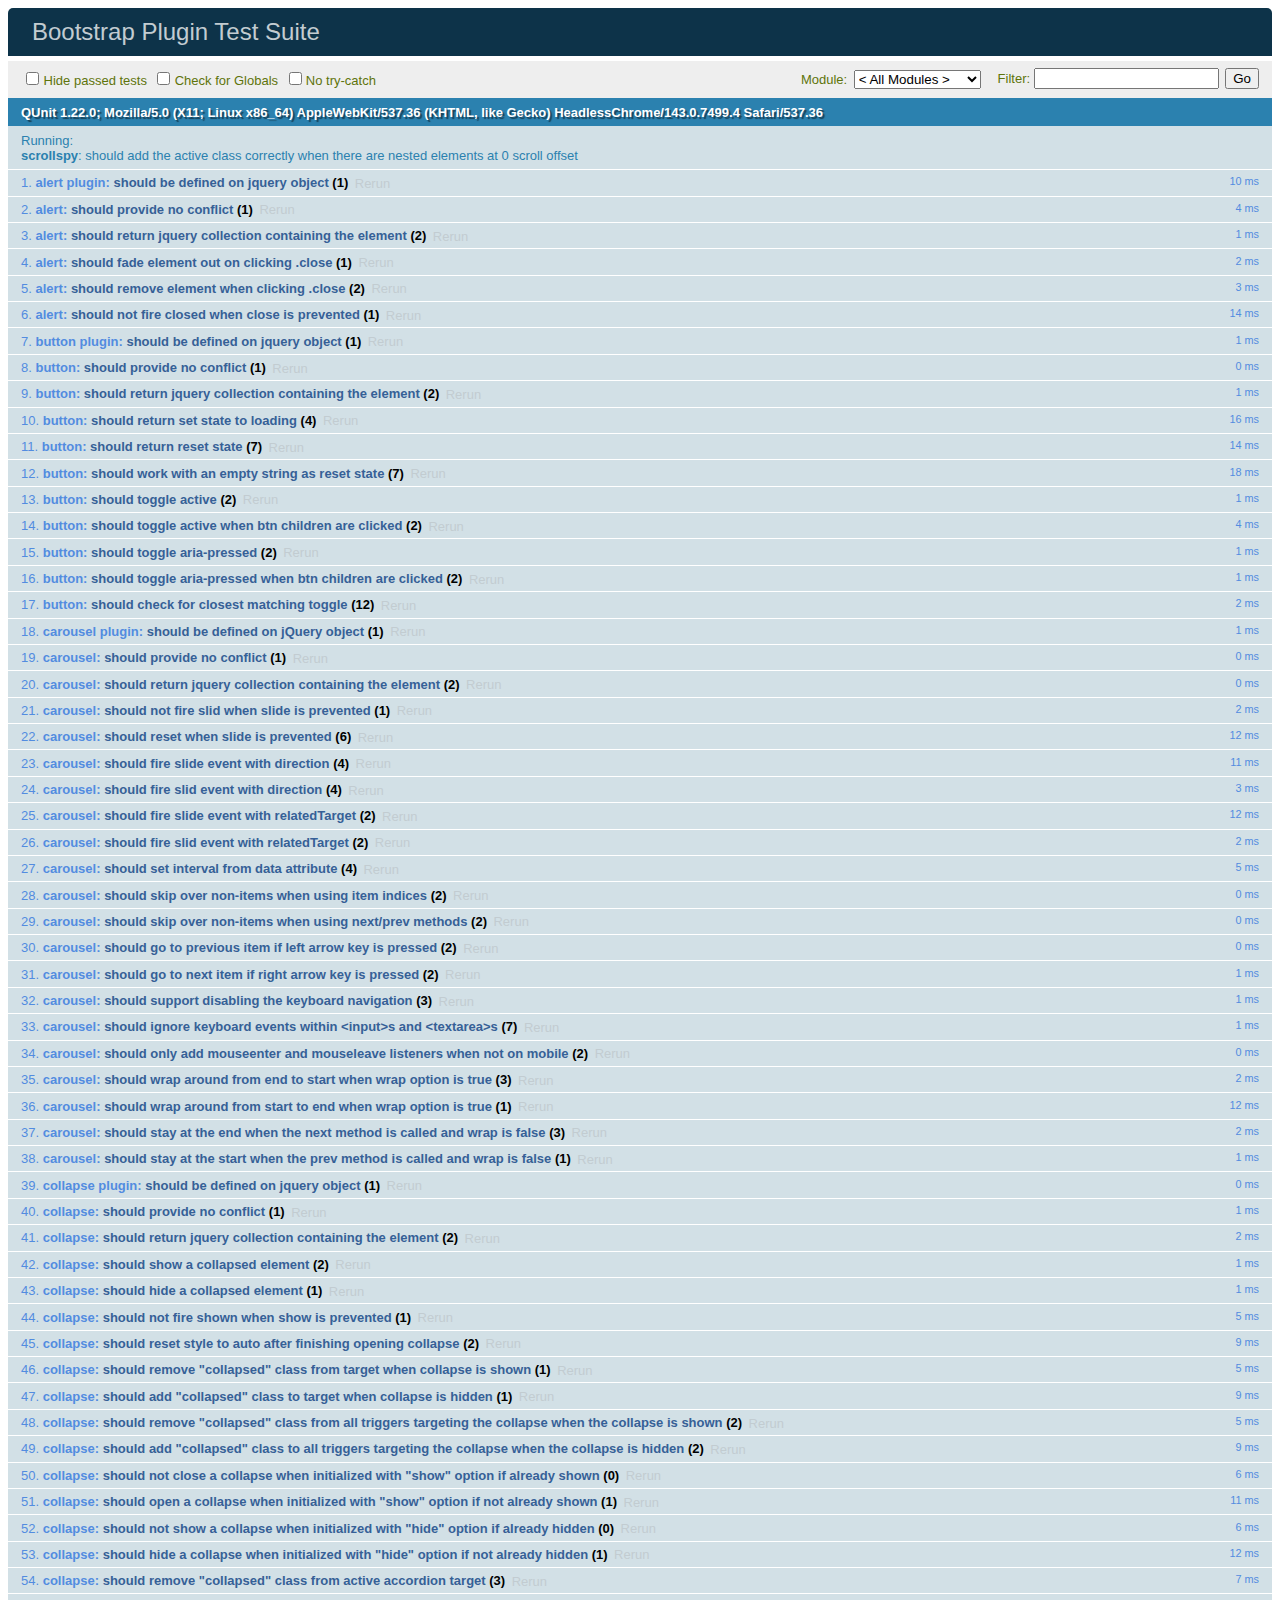
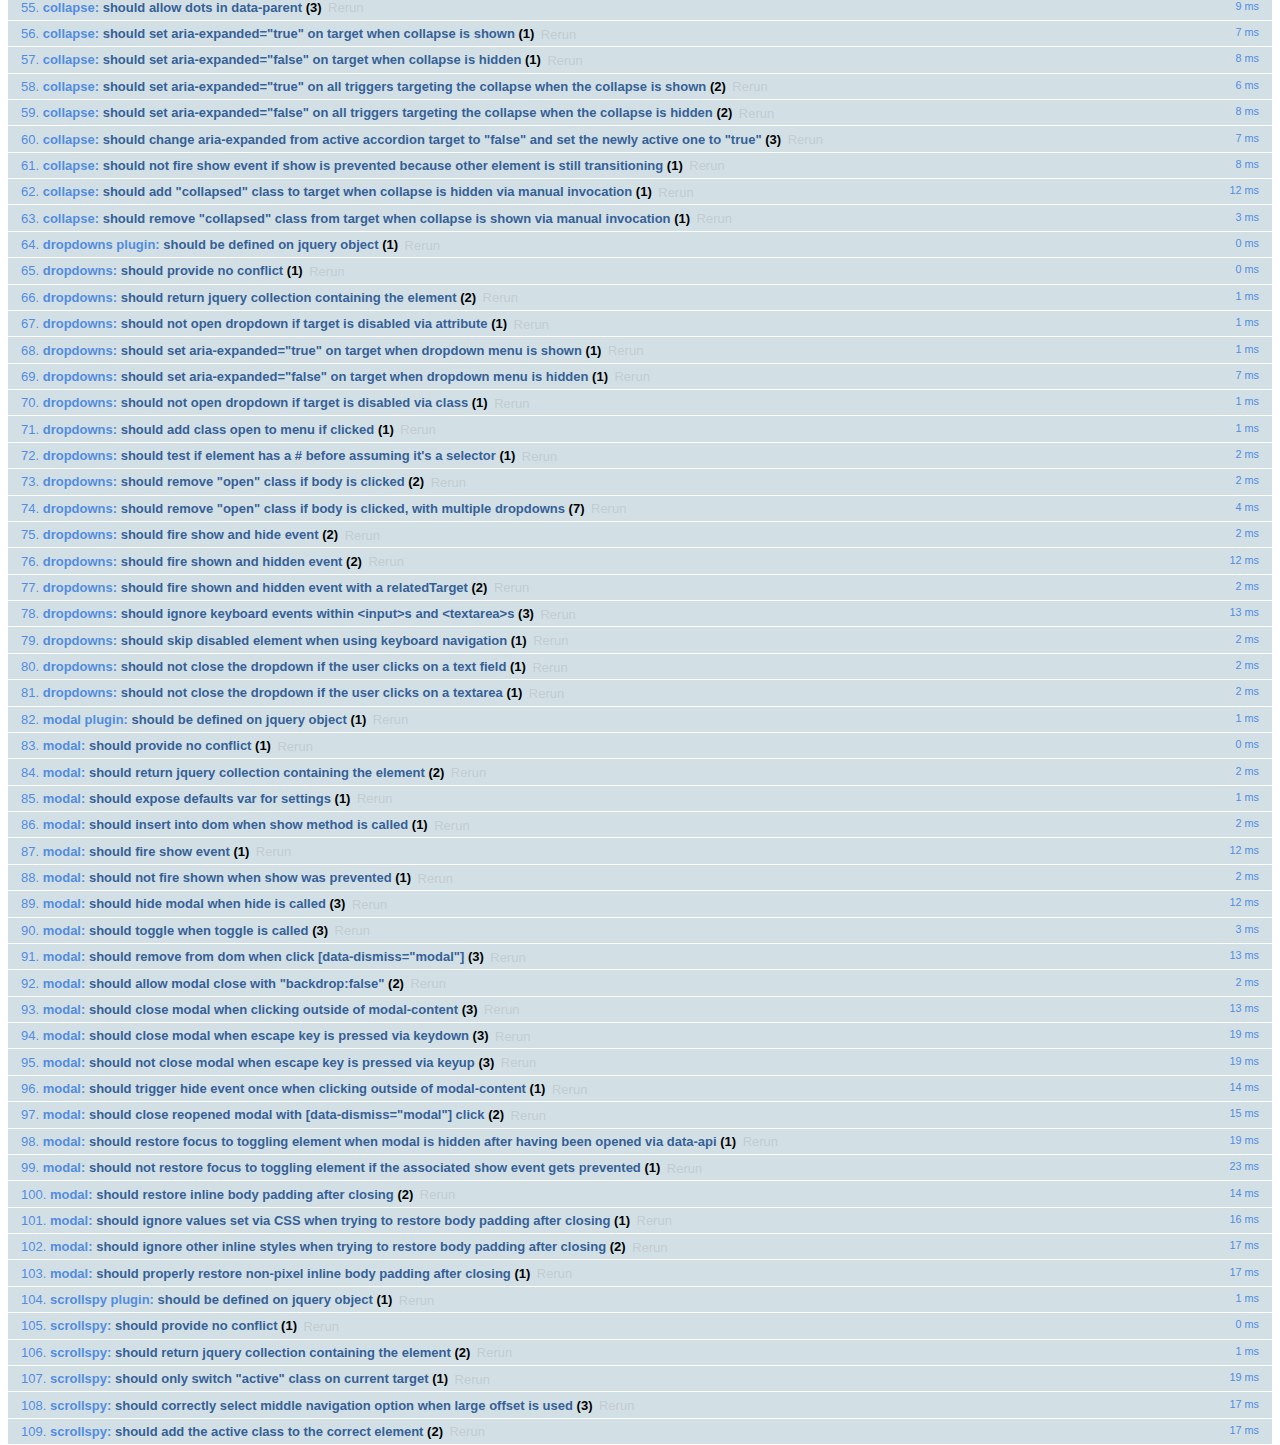
<file: bootstrap-3.3.7/bootstrap-3.3.7/js/tests/index.html>
<!DOCTYPE html>
<html>
  <head>
    <meta charset="utf-8">
    <title>Bootstrap Plugin Test Suite</title>
    <meta name="viewport" content="width=device-width, initial-scale=1">

    <!-- jQuery -->
    <script src="vendor/jquery.min.js"></script>
    <script>
      // Disable jQuery event aliases to ensure we don't accidentally use any of them
      (function () {
        var eventAliases = [
          'blur',
          'focus',
          'focusin',
          'focusout',
          'load',
          'resize',
          'scroll',
          'unload',
          'click',
          'dblclick',
          'mousedown',
          'mouseup',
          'mousemove',
          'mouseover',
          'mouseout',
          'mouseenter',
          'mouseleave',
          'change',
          'select',
          'submit',
          'keydown',
          'keypress',
          'keyup',
          'error',
          'contextmenu',
          'hover',
          'bind',
          'unbind',
          'delegate',
          'undelegate'
        ]
        for (var i = 0; i < eventAliases.length; i++) {
          var eventAlias = eventAliases[i]
          $.fn[eventAlias] = function () {
            throw new Error('Using the ".' + eventAlias + '()" method is not allowed, so that Bootstrap can be compatible with custom jQuery builds which exclude the "event aliases" module that defines said method. See https://github.com/twbs/bootstrap/blob/master/CONTRIBUTING.md#js')
          }
        }
      })()
    </script>

    <!-- QUnit -->
    <link rel="stylesheet" href="vendor/qunit.css" media="screen">
    <script src="vendor/qunit.js"></script>
    <script>
      // See https://github.com/axemclion/grunt-saucelabs#test-result-details-with-qunit
      var log = []
      // Require assert.expect in each test
      QUnit.config.requireExpects = true
      QUnit.done(function (testResults) {
        var tests = []
        for (var i = 0, len = log.length; i < len; i++) {
          var details = log[i]
          tests.push({
            name: details.name,
            result: details.result,
            expected: details.expected,
            actual: details.actual,
            source: details.source
          })
        }
        testResults.tests = tests

        window.global_test_results = testResults
      })

      QUnit.testStart(function (testDetails) {
        $(window).scrollTop(0)
        QUnit.log(function (details) {
          if (!details.result) {
            details.name = testDetails.name
            log.push(details)
          }
        })
      })

      // Cleanup
      QUnit.testDone(function () {
        $('#qunit-fixture').empty()
        $('#modal-test, .modal-backdrop').remove()
      })

      // Display fixture on-screen on iOS to avoid false positives
      if (/iPhone|iPad|iPod/.test(navigator.userAgent)) {
        QUnit.begin(function() {
          $('#qunit-fixture').css({ top: 0, left: 0 })
        })

        QUnit.done(function () {
          $('#qunit-fixture').css({ top: '', left: '' })
        })
      }

      // Disable deprecated global QUnit method aliases in preparation for QUnit v2
      (function () {
        var methodNames = [
          'async',
          'asyncTest',
          'deepEqual',
          'equal',
          'expect',
          'module',
          'notDeepEqual',
          'notEqual',
          'notPropEqual',
          'notStrictEqual',
          'ok',
          'propEqual',
          'push',
          'start',
          'stop',
          'strictEqual',
          'test',
          'throws'
        ];
        for (var i = 0; i < methodNames.length; i++) {
          var methodName = methodNames[i];
          window[methodName] = undefined;
        }
      })();
    </script>

    <!-- Plugin sources -->
    <script>$.support.transition = false</script>
    <script src="../../js/alert.js"></script>
    <script src="../../js/button.js"></script>
    <script src="../../js/carousel.js"></script>
    <script src="../../js/collapse.js"></script>
    <script src="../../js/dropdown.js"></script>
    <script src="../../js/modal.js"></script>
    <script src="../../js/scrollspy.js"></script>
    <script src="../../js/tab.js"></script>
    <script src="../../js/tooltip.js"></script>
    <script src="../../js/popover.js"></script>
    <script src="../../js/affix.js"></script>

    <!-- Unit tests -->
    <script src="unit/alert.js"></script>
    <script src="unit/button.js"></script>
    <script src="unit/carousel.js"></script>
    <script src="unit/collapse.js"></script>
    <script src="unit/dropdown.js"></script>
    <script src="unit/modal.js"></script>
    <script src="unit/scrollspy.js"></script>
    <script src="unit/tab.js"></script>
    <script src="unit/tooltip.js"></script>
    <script src="unit/popover.js"></script>
    <script src="unit/affix.js"></script>

  </head>
  <body>
    <div id="qunit-container">
      <div id="qunit"></div>
      <div id="qunit-fixture"></div>
    </div>
  </body>
</html>
</file>
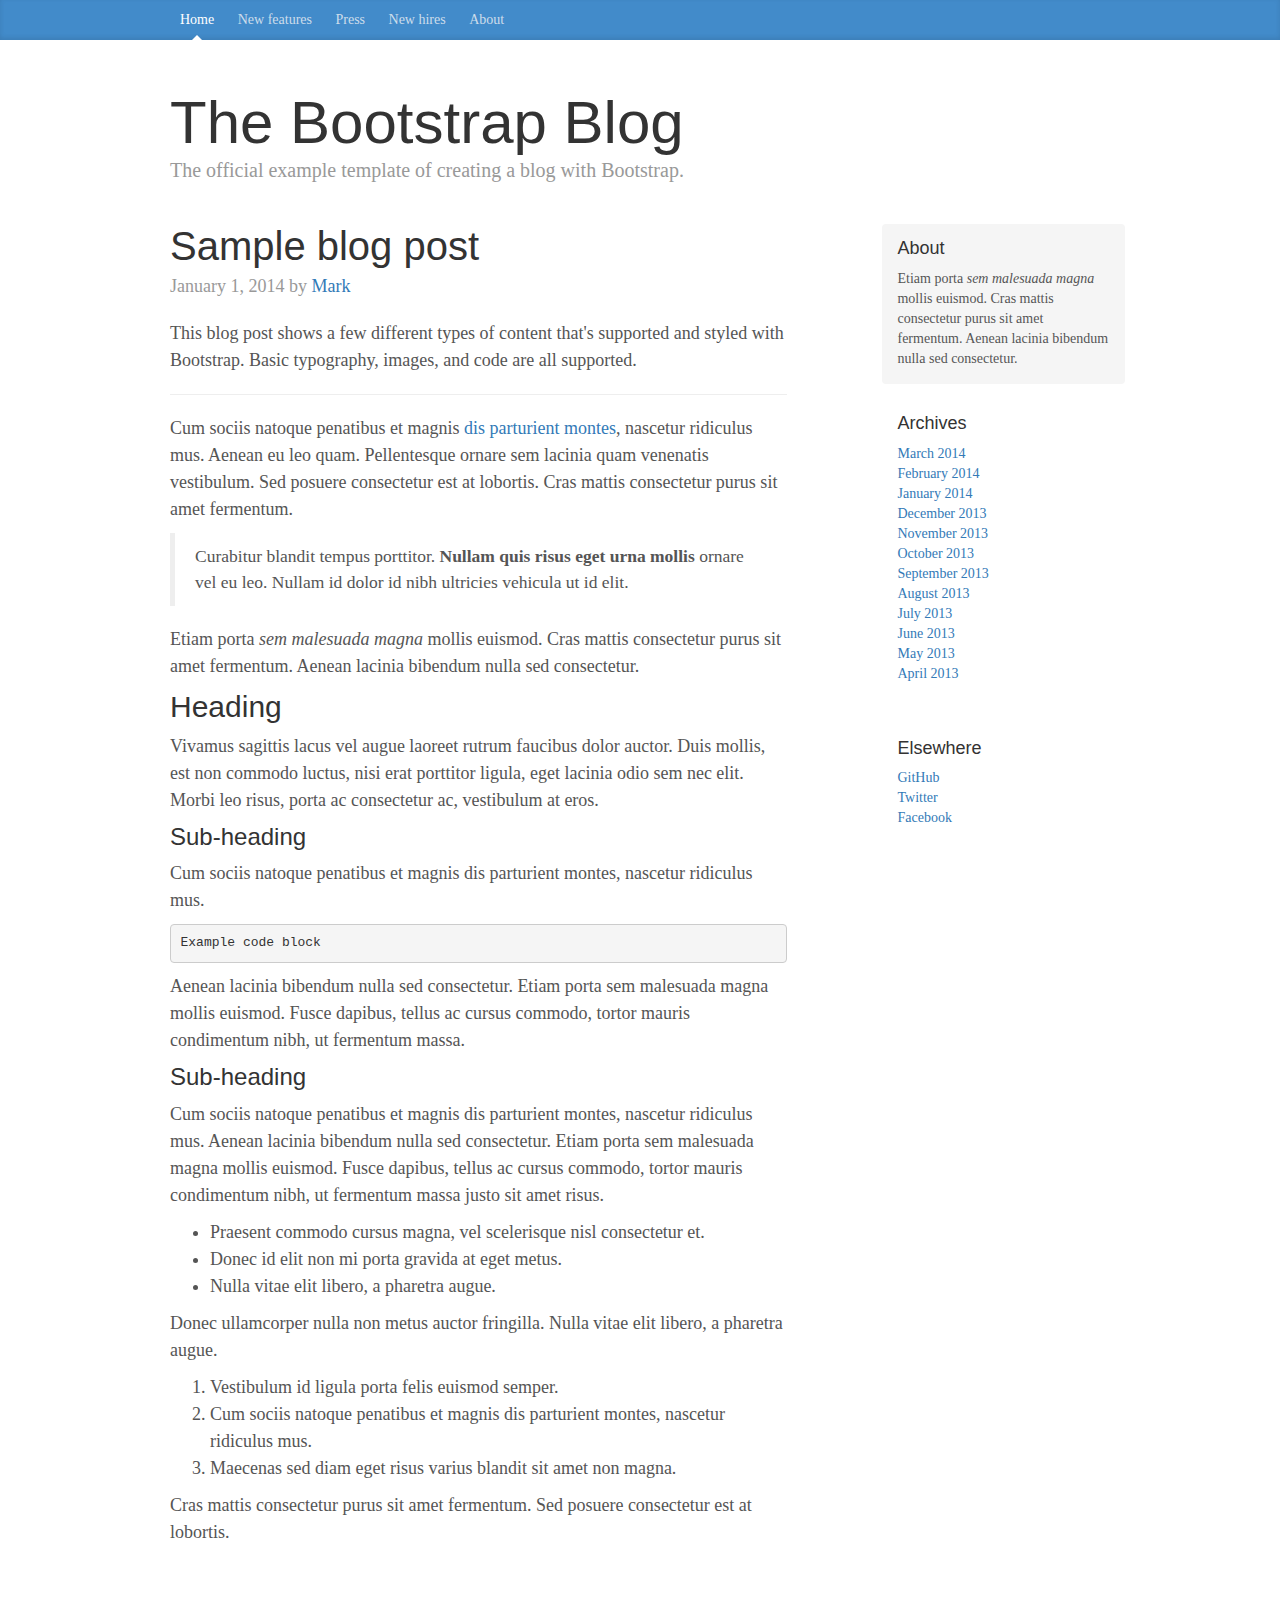
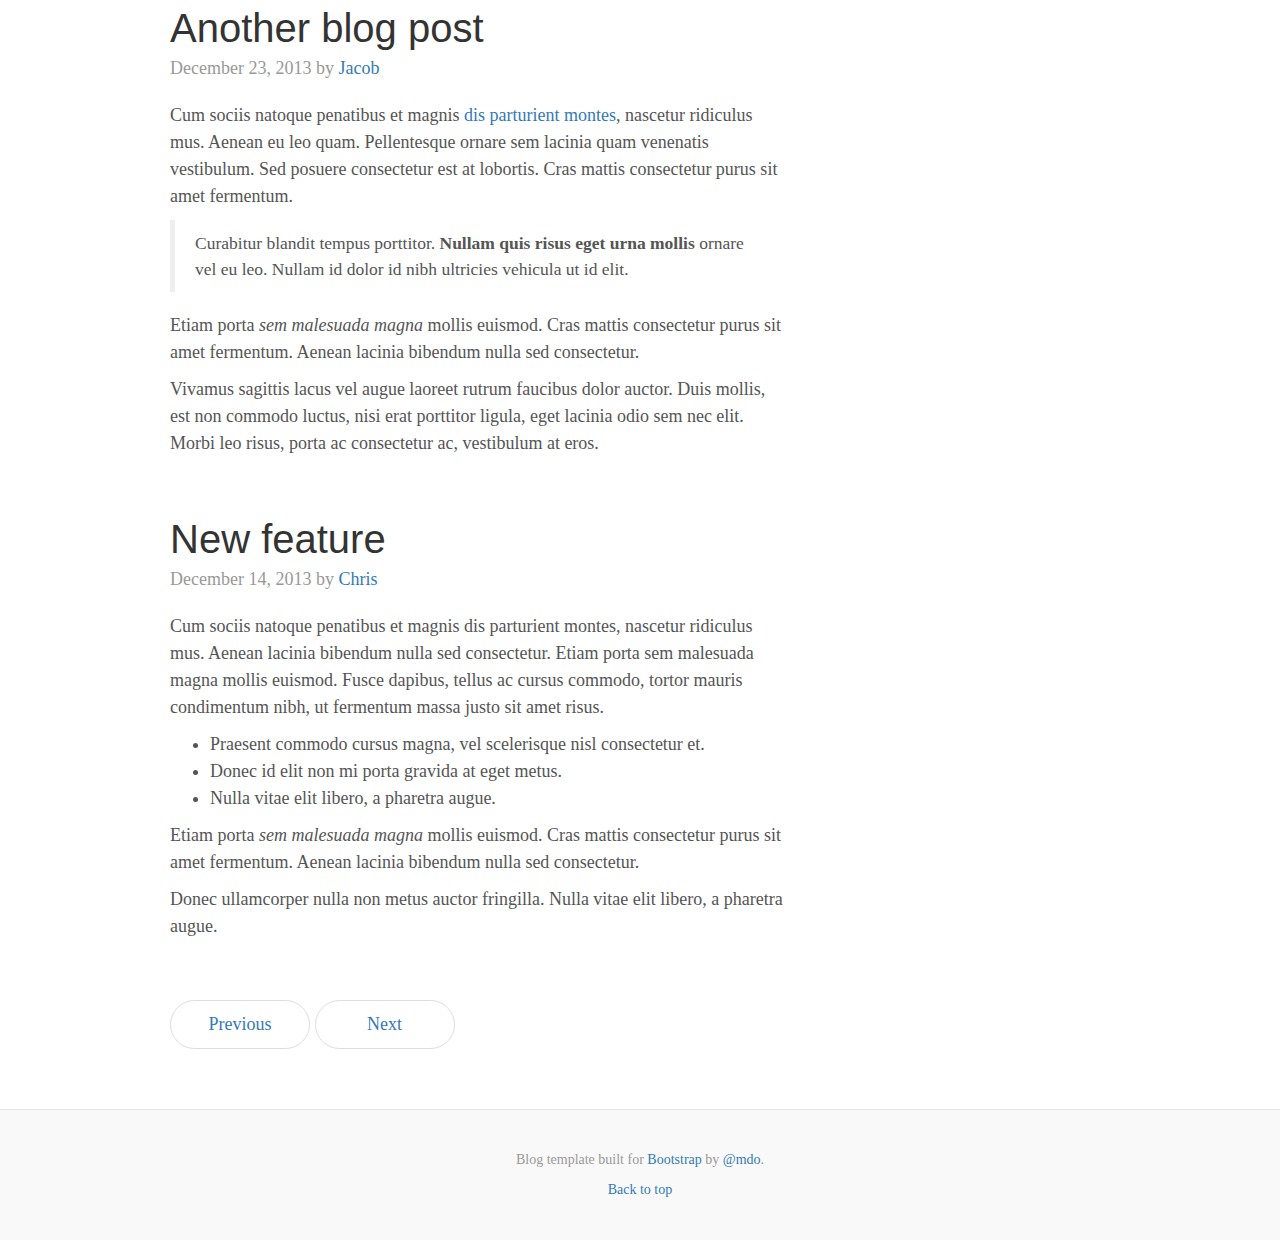
<file: bootstrap-3.3.7/bootstrap-3.3.7/docs/examples/blog/index.html>
<!DOCTYPE html>
<html lang="en">
  <head>
    <meta charset="utf-8">
    <meta http-equiv="X-UA-Compatible" content="IE=edge">
    <meta name="viewport" content="width=device-width, initial-scale=1">
    <!-- The above 3 meta tags *must* come first in the head; any other head content must come *after* these tags -->
    <meta name="description" content="">
    <meta name="author" content="">
    <link rel="icon" href="../../favicon.ico">

    <title>Blog Template for Bootstrap</title>

    <!-- Bootstrap core CSS -->
    <link href="../../dist/css/bootstrap.min.css" rel="stylesheet">

    <!-- IE10 viewport hack for Surface/desktop Windows 8 bug -->
    <link href="../../assets/css/ie10-viewport-bug-workaround.css" rel="stylesheet">

    <!-- Custom styles for this template -->
    <link href="blog.css" rel="stylesheet">

    <!-- Just for debugging purposes. Don't actually copy these 2 lines! -->
    <!--[if lt IE 9]><script src="../../assets/js/ie8-responsive-file-warning.js"></script><![endif]-->
    <script src="../../assets/js/ie-emulation-modes-warning.js"></script>

    <!-- HTML5 shim and Respond.js for IE8 support of HTML5 elements and media queries -->
    <!--[if lt IE 9]>
      <script src="https://oss.maxcdn.com/html5shiv/3.7.3/html5shiv.min.js"></script>
      <script src="https://oss.maxcdn.com/respond/1.4.2/respond.min.js"></script>
    <![endif]-->
  </head>

  <body>

    <div class="blog-masthead">
      <div class="container">
        <nav class="blog-nav">
          <a class="blog-nav-item active" href="#">Home</a>
          <a class="blog-nav-item" href="#">New features</a>
          <a class="blog-nav-item" href="#">Press</a>
          <a class="blog-nav-item" href="#">New hires</a>
          <a class="blog-nav-item" href="#">About</a>
        </nav>
      </div>
    </div>

    <div class="container">

      <div class="blog-header">
        <h1 class="blog-title">The Bootstrap Blog</h1>
        <p class="lead blog-description">The official example template of creating a blog with Bootstrap.</p>
      </div>

      <div class="row">

        <div class="col-sm-8 blog-main">

          <div class="blog-post">
            <h2 class="blog-post-title">Sample blog post</h2>
            <p class="blog-post-meta">January 1, 2014 by <a href="#">Mark</a></p>

            <p>This blog post shows a few different types of content that's supported and styled with Bootstrap. Basic typography, images, and code are all supported.</p>
            <hr>
            <p>Cum sociis natoque penatibus et magnis <a href="#">dis parturient montes</a>, nascetur ridiculus mus. Aenean eu leo quam. Pellentesque ornare sem lacinia quam venenatis vestibulum. Sed posuere consectetur est at lobortis. Cras mattis consectetur purus sit amet fermentum.</p>
            <blockquote>
              <p>Curabitur blandit tempus porttitor. <strong>Nullam quis risus eget urna mollis</strong> ornare vel eu leo. Nullam id dolor id nibh ultricies vehicula ut id elit.</p>
            </blockquote>
            <p>Etiam porta <em>sem malesuada magna</em> mollis euismod. Cras mattis consectetur purus sit amet fermentum. Aenean lacinia bibendum nulla sed consectetur.</p>
            <h2>Heading</h2>
            <p>Vivamus sagittis lacus vel augue laoreet rutrum faucibus dolor auctor. Duis mollis, est non commodo luctus, nisi erat porttitor ligula, eget lacinia odio sem nec elit. Morbi leo risus, porta ac consectetur ac, vestibulum at eros.</p>
            <h3>Sub-heading</h3>
            <p>Cum sociis natoque penatibus et magnis dis parturient montes, nascetur ridiculus mus.</p>
            <pre><code>Example code block</code></pre>
            <p>Aenean lacinia bibendum nulla sed consectetur. Etiam porta sem malesuada magna mollis euismod. Fusce dapibus, tellus ac cursus commodo, tortor mauris condimentum nibh, ut fermentum massa.</p>
            <h3>Sub-heading</h3>
            <p>Cum sociis natoque penatibus et magnis dis parturient montes, nascetur ridiculus mus. Aenean lacinia bibendum nulla sed consectetur. Etiam porta sem malesuada magna mollis euismod. Fusce dapibus, tellus ac cursus commodo, tortor mauris condimentum nibh, ut fermentum massa justo sit amet risus.</p>
            <ul>
              <li>Praesent commodo cursus magna, vel scelerisque nisl consectetur et.</li>
              <li>Donec id elit non mi porta gravida at eget metus.</li>
              <li>Nulla vitae elit libero, a pharetra augue.</li>
            </ul>
            <p>Donec ullamcorper nulla non metus auctor fringilla. Nulla vitae elit libero, a pharetra augue.</p>
            <ol>
              <li>Vestibulum id ligula porta felis euismod semper.</li>
              <li>Cum sociis natoque penatibus et magnis dis parturient montes, nascetur ridiculus mus.</li>
              <li>Maecenas sed diam eget risus varius blandit sit amet non magna.</li>
            </ol>
            <p>Cras mattis consectetur purus sit amet fermentum. Sed posuere consectetur est at lobortis.</p>
          </div><!-- /.blog-post -->

          <div class="blog-post">
            <h2 class="blog-post-title">Another blog post</h2>
            <p class="blog-post-meta">December 23, 2013 by <a href="#">Jacob</a></p>

            <p>Cum sociis natoque penatibus et magnis <a href="#">dis parturient montes</a>, nascetur ridiculus mus. Aenean eu leo quam. Pellentesque ornare sem lacinia quam venenatis vestibulum. Sed posuere consectetur est at lobortis. Cras mattis consectetur purus sit amet fermentum.</p>
            <blockquote>
              <p>Curabitur blandit tempus porttitor. <strong>Nullam quis risus eget urna mollis</strong> ornare vel eu leo. Nullam id dolor id nibh ultricies vehicula ut id elit.</p>
            </blockquote>
            <p>Etiam porta <em>sem malesuada magna</em> mollis euismod. Cras mattis consectetur purus sit amet fermentum. Aenean lacinia bibendum nulla sed consectetur.</p>
            <p>Vivamus sagittis lacus vel augue laoreet rutrum faucibus dolor auctor. Duis mollis, est non commodo luctus, nisi erat porttitor ligula, eget lacinia odio sem nec elit. Morbi leo risus, porta ac consectetur ac, vestibulum at eros.</p>
          </div><!-- /.blog-post -->

          <div class="blog-post">
            <h2 class="blog-post-title">New feature</h2>
            <p class="blog-post-meta">December 14, 2013 by <a href="#">Chris</a></p>

            <p>Cum sociis natoque penatibus et magnis dis parturient montes, nascetur ridiculus mus. Aenean lacinia bibendum nulla sed consectetur. Etiam porta sem malesuada magna mollis euismod. Fusce dapibus, tellus ac cursus commodo, tortor mauris condimentum nibh, ut fermentum massa justo sit amet risus.</p>
            <ul>
              <li>Praesent commodo cursus magna, vel scelerisque nisl consectetur et.</li>
              <li>Donec id elit non mi porta gravida at eget metus.</li>
              <li>Nulla vitae elit libero, a pharetra augue.</li>
            </ul>
            <p>Etiam porta <em>sem malesuada magna</em> mollis euismod. Cras mattis consectetur purus sit amet fermentum. Aenean lacinia bibendum nulla sed consectetur.</p>
            <p>Donec ullamcorper nulla non metus auctor fringilla. Nulla vitae elit libero, a pharetra augue.</p>
          </div><!-- /.blog-post -->

          <nav>
            <ul class="pager">
              <li><a href="#">Previous</a></li>
              <li><a href="#">Next</a></li>
            </ul>
          </nav>

        </div><!-- /.blog-main -->

        <div class="col-sm-3 col-sm-offset-1 blog-sidebar">
          <div class="sidebar-module sidebar-module-inset">
            <h4>About</h4>
            <p>Etiam porta <em>sem malesuada magna</em> mollis euismod. Cras mattis consectetur purus sit amet fermentum. Aenean lacinia bibendum nulla sed consectetur.</p>
          </div>
          <div class="sidebar-module">
            <h4>Archives</h4>
            <ol class="list-unstyled">
              <li><a href="#">March 2014</a></li>
              <li><a href="#">February 2014</a></li>
              <li><a href="#">January 2014</a></li>
              <li><a href="#">December 2013</a></li>
              <li><a href="#">November 2013</a></li>
              <li><a href="#">October 2013</a></li>
              <li><a href="#">September 2013</a></li>
              <li><a href="#">August 2013</a></li>
              <li><a href="#">July 2013</a></li>
              <li><a href="#">June 2013</a></li>
              <li><a href="#">May 2013</a></li>
              <li><a href="#">April 2013</a></li>
            </ol>
          </div>
          <div class="sidebar-module">
            <h4>Elsewhere</h4>
            <ol class="list-unstyled">
              <li><a href="#">GitHub</a></li>
              <li><a href="#">Twitter</a></li>
              <li><a href="#">Facebook</a></li>
            </ol>
          </div>
        </div><!-- /.blog-sidebar -->

      </div><!-- /.row -->

    </div><!-- /.container -->

    <footer class="blog-footer">
      <p>Blog template built for <a href="http://getbootstrap.com">Bootstrap</a> by <a href="https://twitter.com/mdo">@mdo</a>.</p>
      <p>
        <a href="#">Back to top</a>
      </p>
    </footer>


    <!-- Bootstrap core JavaScript
    ================================================== -->
    <!-- Placed at the end of the document so the pages load faster -->
    <script src="https://ajax.googleapis.com/ajax/libs/jquery/1.12.4/jquery.min.js"></script>
    <script>window.jQuery || document.write('<script src="../../assets/js/vendor/jquery.min.js"><\/script>')</script>
    <script src="../../dist/js/bootstrap.min.js"></script>
    <!-- IE10 viewport hack for Surface/desktop Windows 8 bug -->
    <script src="../../assets/js/ie10-viewport-bug-workaround.js"></script>
  </body>
</html>
</file>
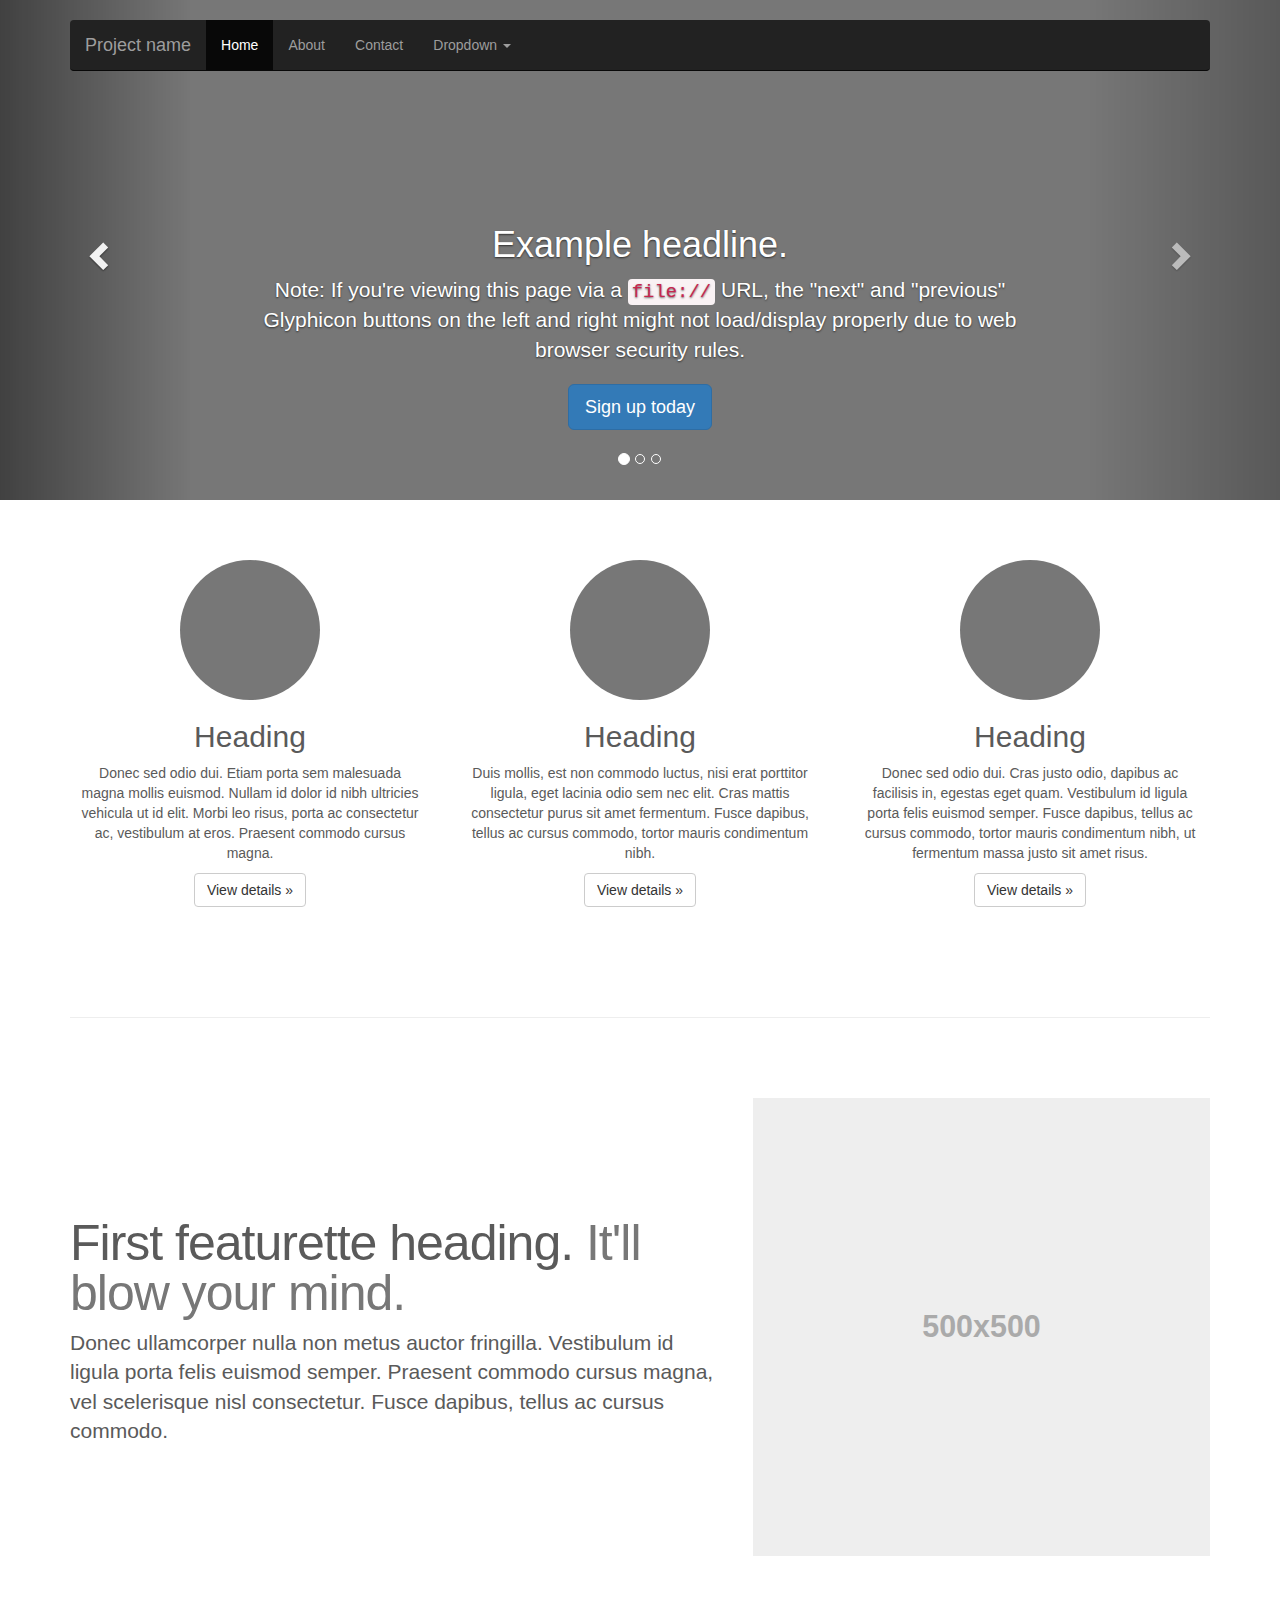
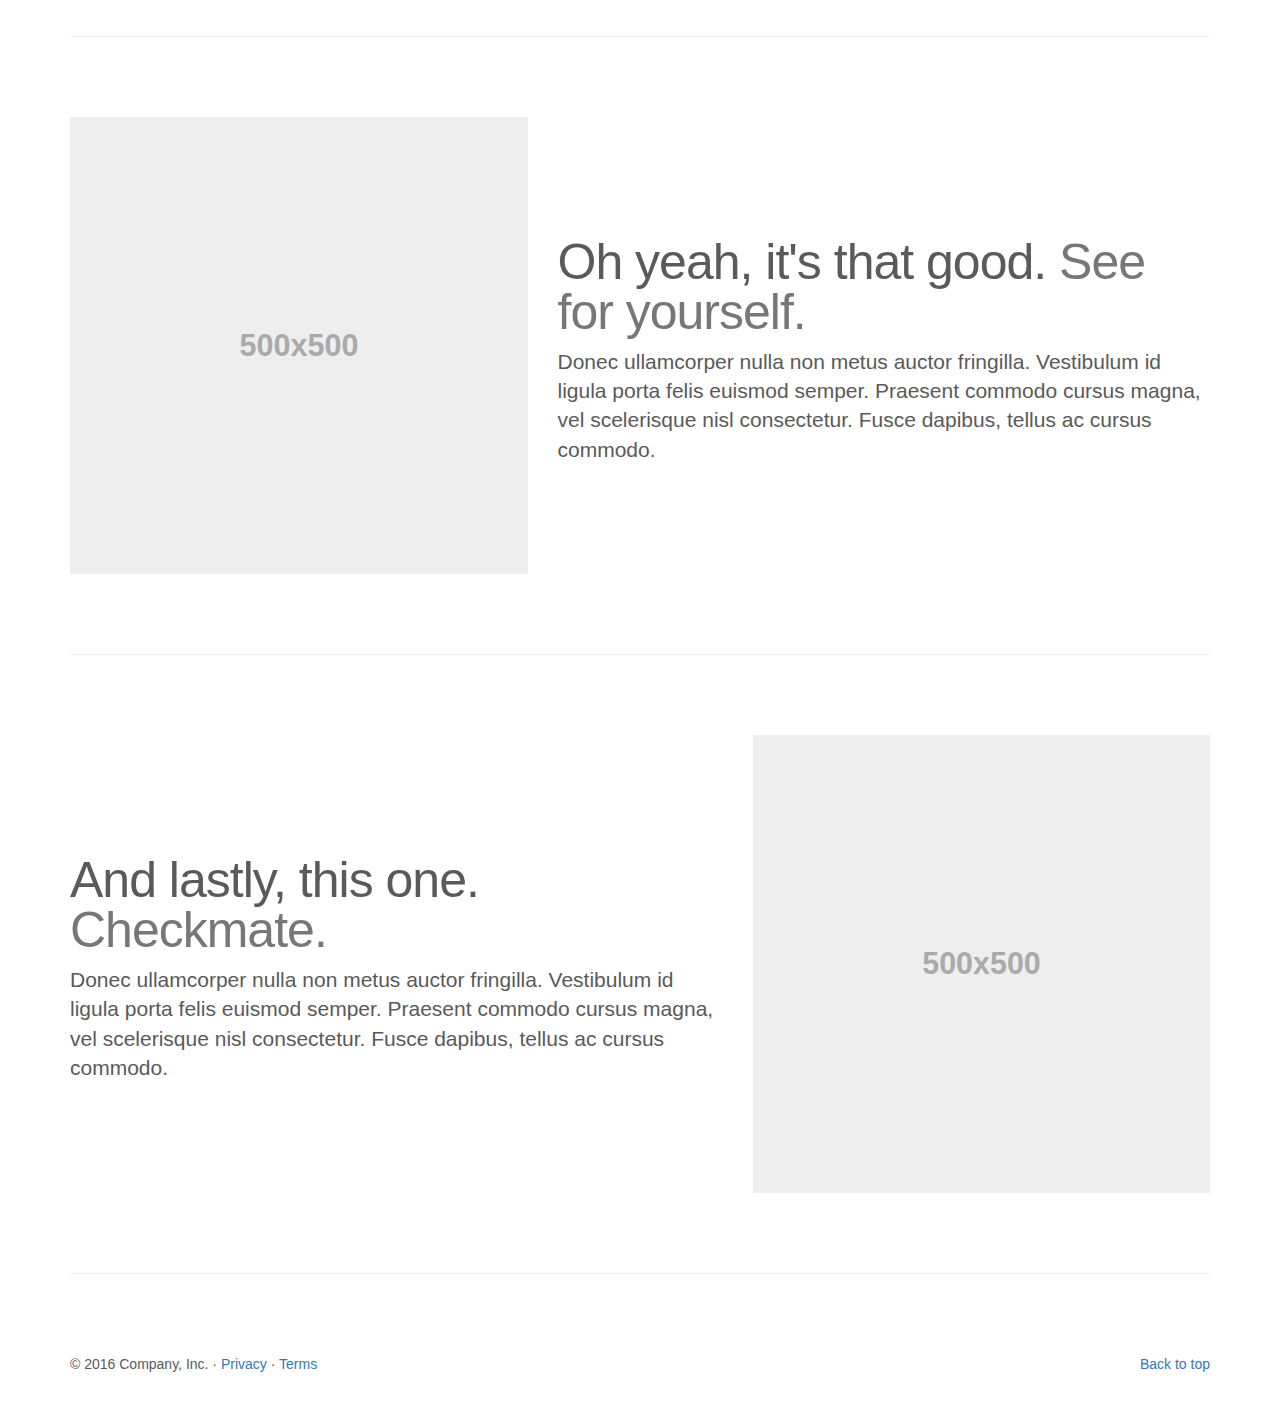
<file: bootstrap-3.3.7/bootstrap-3.3.7/docs/examples/carousel/index.html>
<!DOCTYPE html>
<html lang="en">
  <head>
    <meta charset="utf-8">
    <meta http-equiv="X-UA-Compatible" content="IE=edge">
    <meta name="viewport" content="width=device-width, initial-scale=1">
    <!-- The above 3 meta tags *must* come first in the head; any other head content must come *after* these tags -->
    <meta name="description" content="">
    <meta name="author" content="">
    <link rel="icon" href="../../favicon.ico">

    <title>Carousel Template for Bootstrap</title>

    <!-- Bootstrap core CSS -->
    <link href="../../dist/css/bootstrap.min.css" rel="stylesheet">

    <!-- IE10 viewport hack for Surface/desktop Windows 8 bug -->
    <link href="../../assets/css/ie10-viewport-bug-workaround.css" rel="stylesheet">

    <!-- Just for debugging purposes. Don't actually copy these 2 lines! -->
    <!--[if lt IE 9]><script src="../../assets/js/ie8-responsive-file-warning.js"></script><![endif]-->
    <script src="../../assets/js/ie-emulation-modes-warning.js"></script>

    <!-- HTML5 shim and Respond.js for IE8 support of HTML5 elements and media queries -->
    <!--[if lt IE 9]>
      <script src="https://oss.maxcdn.com/html5shiv/3.7.3/html5shiv.min.js"></script>
      <script src="https://oss.maxcdn.com/respond/1.4.2/respond.min.js"></script>
    <![endif]-->

    <!-- Custom styles for this template -->
    <link href="carousel.css" rel="stylesheet">
  </head>
<!-- NAVBAR
================================================== -->
  <body>
    <div class="navbar-wrapper">
      <div class="container">

        <nav class="navbar navbar-inverse navbar-static-top">
          <div class="container">
            <div class="navbar-header">
              <button type="button" class="navbar-toggle collapsed" data-toggle="collapse" data-target="#navbar" aria-expanded="false" aria-controls="navbar">
                <span class="sr-only">Toggle navigation</span>
                <span class="icon-bar"></span>
                <span class="icon-bar"></span>
                <span class="icon-bar"></span>
              </button>
              <a class="navbar-brand" href="#">Project name</a>
            </div>
            <div id="navbar" class="navbar-collapse collapse">
              <ul class="nav navbar-nav">
                <li class="active"><a href="#">Home</a></li>
                <li><a href="#about">About</a></li>
                <li><a href="#contact">Contact</a></li>
                <li class="dropdown">
                  <a href="#" class="dropdown-toggle" data-toggle="dropdown" role="button" aria-haspopup="true" aria-expanded="false">Dropdown <span class="caret"></span></a>
                  <ul class="dropdown-menu">
                    <li><a href="#">Action</a></li>
                    <li><a href="#">Another action</a></li>
                    <li><a href="#">Something else here</a></li>
                    <li role="separator" class="divider"></li>
                    <li class="dropdown-header">Nav header</li>
                    <li><a href="#">Separated link</a></li>
                    <li><a href="#">One more separated link</a></li>
                  </ul>
                </li>
              </ul>
            </div>
          </div>
        </nav>

      </div>
    </div>


    <!-- Carousel
    ================================================== -->
    <div id="myCarousel" class="carousel slide" data-ride="carousel">
      <!-- Indicators -->
      <ol class="carousel-indicators">
        <li data-target="#myCarousel" data-slide-to="0" class="active"></li>
        <li data-target="#myCarousel" data-slide-to="1"></li>
        <li data-target="#myCarousel" data-slide-to="2"></li>
      </ol>
      <div class="carousel-inner" role="listbox">
        <div class="item active">
          <img class="first-slide" src="[data-uri]" alt="First slide">
          <div class="container">
            <div class="carousel-caption">
              <h1>Example headline.</h1>
              <p>Note: If you're viewing this page via a <code>file://</code> URL, the "next" and "previous" Glyphicon buttons on the left and right might not load/display properly due to web browser security rules.</p>
              <p><a class="btn btn-lg btn-primary" href="#" role="button">Sign up today</a></p>
            </div>
          </div>
        </div>
        <div class="item">
          <img class="second-slide" src="[data-uri]" alt="Second slide">
          <div class="container">
            <div class="carousel-caption">
              <h1>Another example headline.</h1>
              <p>Cras justo odio, dapibus ac facilisis in, egestas eget quam. Donec id elit non mi porta gravida at eget metus. Nullam id dolor id nibh ultricies vehicula ut id elit.</p>
              <p><a class="btn btn-lg btn-primary" href="#" role="button">Learn more</a></p>
            </div>
          </div>
        </div>
        <div class="item">
          <img class="third-slide" src="[data-uri]" alt="Third slide">
          <div class="container">
            <div class="carousel-caption">
              <h1>One more for good measure.</h1>
              <p>Cras justo odio, dapibus ac facilisis in, egestas eget quam. Donec id elit non mi porta gravida at eget metus. Nullam id dolor id nibh ultricies vehicula ut id elit.</p>
              <p><a class="btn btn-lg btn-primary" href="#" role="button">Browse gallery</a></p>
            </div>
          </div>
        </div>
      </div>
      <a class="left carousel-control" href="#myCarousel" role="button" data-slide="prev">
        <span class="glyphicon glyphicon-chevron-left" aria-hidden="true"></span>
        <span class="sr-only">Previous</span>
      </a>
      <a class="right carousel-control" href="#myCarousel" role="button" data-slide="next">
        <span class="glyphicon glyphicon-chevron-right" aria-hidden="true"></span>
        <span class="sr-only">Next</span>
      </a>
    </div><!-- /.carousel -->


    <!-- Marketing messaging and featurettes
    ================================================== -->
    <!-- Wrap the rest of the page in another container to center all the content. -->

    <div class="container marketing">

      <!-- Three columns of text below the carousel -->
      <div class="row">
        <div class="col-lg-4">
          <img class="img-circle" src="[data-uri]" alt="Generic placeholder image" width="140" height="140">
          <h2>Heading</h2>
          <p>Donec sed odio dui. Etiam porta sem malesuada magna mollis euismod. Nullam id dolor id nibh ultricies vehicula ut id elit. Morbi leo risus, porta ac consectetur ac, vestibulum at eros. Praesent commodo cursus magna.</p>
          <p><a class="btn btn-default" href="#" role="button">View details &raquo;</a></p>
        </div><!-- /.col-lg-4 -->
        <div class="col-lg-4">
          <img class="img-circle" src="[data-uri]" alt="Generic placeholder image" width="140" height="140">
          <h2>Heading</h2>
          <p>Duis mollis, est non commodo luctus, nisi erat porttitor ligula, eget lacinia odio sem nec elit. Cras mattis consectetur purus sit amet fermentum. Fusce dapibus, tellus ac cursus commodo, tortor mauris condimentum nibh.</p>
          <p><a class="btn btn-default" href="#" role="button">View details &raquo;</a></p>
        </div><!-- /.col-lg-4 -->
        <div class="col-lg-4">
          <img class="img-circle" src="[data-uri]" alt="Generic placeholder image" width="140" height="140">
          <h2>Heading</h2>
          <p>Donec sed odio dui. Cras justo odio, dapibus ac facilisis in, egestas eget quam. Vestibulum id ligula porta felis euismod semper. Fusce dapibus, tellus ac cursus commodo, tortor mauris condimentum nibh, ut fermentum massa justo sit amet risus.</p>
          <p><a class="btn btn-default" href="#" role="button">View details &raquo;</a></p>
        </div><!-- /.col-lg-4 -->
      </div><!-- /.row -->


      <!-- START THE FEATURETTES -->

      <hr class="featurette-divider">

      <div class="row featurette">
        <div class="col-md-7">
          <h2 class="featurette-heading">First featurette heading. <span class="text-muted">It'll blow your mind.</span></h2>
          <p class="lead">Donec ullamcorper nulla non metus auctor fringilla. Vestibulum id ligula porta felis euismod semper. Praesent commodo cursus magna, vel scelerisque nisl consectetur. Fusce dapibus, tellus ac cursus commodo.</p>
        </div>
        <div class="col-md-5">
          <img class="featurette-image img-responsive center-block" data-src="holder.js/500x500/auto" alt="Generic placeholder image">
        </div>
      </div>

      <hr class="featurette-divider">

      <div class="row featurette">
        <div class="col-md-7 col-md-push-5">
          <h2 class="featurette-heading">Oh yeah, it's that good. <span class="text-muted">See for yourself.</span></h2>
          <p class="lead">Donec ullamcorper nulla non metus auctor fringilla. Vestibulum id ligula porta felis euismod semper. Praesent commodo cursus magna, vel scelerisque nisl consectetur. Fusce dapibus, tellus ac cursus commodo.</p>
        </div>
        <div class="col-md-5 col-md-pull-7">
          <img class="featurette-image img-responsive center-block" data-src="holder.js/500x500/auto" alt="Generic placeholder image">
        </div>
      </div>

      <hr class="featurette-divider">

      <div class="row featurette">
        <div class="col-md-7">
          <h2 class="featurette-heading">And lastly, this one. <span class="text-muted">Checkmate.</span></h2>
          <p class="lead">Donec ullamcorper nulla non metus auctor fringilla. Vestibulum id ligula porta felis euismod semper. Praesent commodo cursus magna, vel scelerisque nisl consectetur. Fusce dapibus, tellus ac cursus commodo.</p>
        </div>
        <div class="col-md-5">
          <img class="featurette-image img-responsive center-block" data-src="holder.js/500x500/auto" alt="Generic placeholder image">
        </div>
      </div>

      <hr class="featurette-divider">

      <!-- /END THE FEATURETTES -->


      <!-- FOOTER -->
      <footer>
        <p class="pull-right"><a href="#">Back to top</a></p>
        <p>&copy; 2016 Company, Inc. &middot; <a href="#">Privacy</a> &middot; <a href="#">Terms</a></p>
      </footer>

    </div><!-- /.container -->


    <!-- Bootstrap core JavaScript
    ================================================== -->
    <!-- Placed at the end of the document so the pages load faster -->
    <script src="https://ajax.googleapis.com/ajax/libs/jquery/1.12.4/jquery.min.js"></script>
    <script>window.jQuery || document.write('<script src="../../assets/js/vendor/jquery.min.js"><\/script>')</script>
    <script src="../../dist/js/bootstrap.min.js"></script>
    <!-- Just to make our placeholder images work. Don't actually copy the next line! -->
    <script src="../../assets/js/vendor/holder.min.js"></script>
    <!-- IE10 viewport hack for Surface/desktop Windows 8 bug -->
    <script src="../../assets/js/ie10-viewport-bug-workaround.js"></script>
  </body>
</html>
</file>
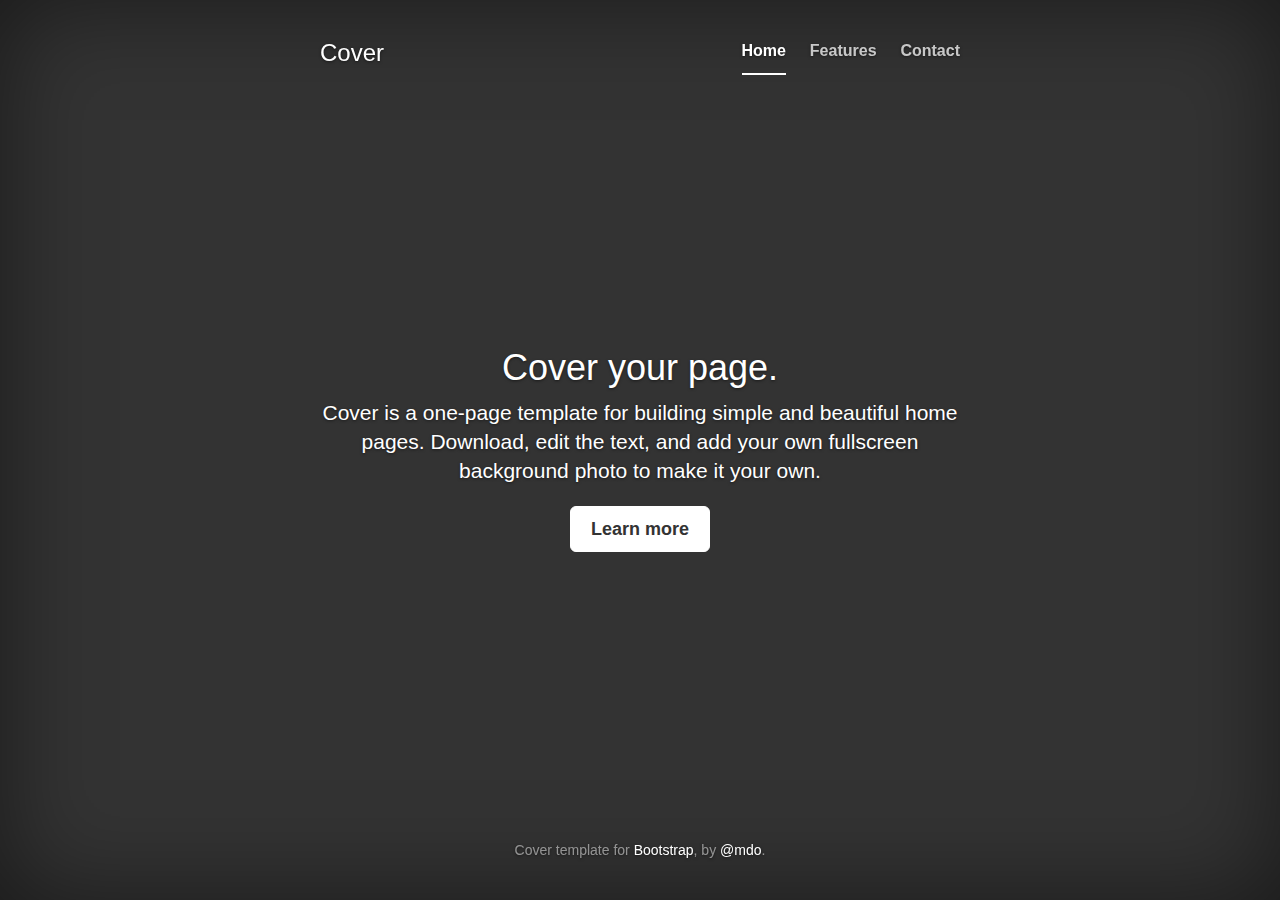
<file: bootstrap-3.3.7/bootstrap-3.3.7/docs/examples/cover/index.html>
<!DOCTYPE html>
<html lang="en">
  <head>
    <meta charset="utf-8">
    <meta http-equiv="X-UA-Compatible" content="IE=edge">
    <meta name="viewport" content="width=device-width, initial-scale=1">
    <!-- The above 3 meta tags *must* come first in the head; any other head content must come *after* these tags -->
    <meta name="description" content="">
    <meta name="author" content="">
    <link rel="icon" href="../../favicon.ico">

    <title>Cover Template for Bootstrap</title>

    <!-- Bootstrap core CSS -->
    <link href="../../dist/css/bootstrap.min.css" rel="stylesheet">

    <!-- IE10 viewport hack for Surface/desktop Windows 8 bug -->
    <link href="../../assets/css/ie10-viewport-bug-workaround.css" rel="stylesheet">

    <!-- Custom styles for this template -->
    <link href="cover.css" rel="stylesheet">

    <!-- Just for debugging purposes. Don't actually copy these 2 lines! -->
    <!--[if lt IE 9]><script src="../../assets/js/ie8-responsive-file-warning.js"></script><![endif]-->
    <script src="../../assets/js/ie-emulation-modes-warning.js"></script>

    <!-- HTML5 shim and Respond.js for IE8 support of HTML5 elements and media queries -->
    <!--[if lt IE 9]>
      <script src="https://oss.maxcdn.com/html5shiv/3.7.3/html5shiv.min.js"></script>
      <script src="https://oss.maxcdn.com/respond/1.4.2/respond.min.js"></script>
    <![endif]-->
  </head>

  <body>

    <div class="site-wrapper">

      <div class="site-wrapper-inner">

        <div class="cover-container">

          <div class="masthead clearfix">
            <div class="inner">
              <h3 class="masthead-brand">Cover</h3>
              <nav>
                <ul class="nav masthead-nav">
                  <li class="active"><a href="#">Home</a></li>
                  <li><a href="#">Features</a></li>
                  <li><a href="#">Contact</a></li>
                </ul>
              </nav>
            </div>
          </div>

          <div class="inner cover">
            <h1 class="cover-heading">Cover your page.</h1>
            <p class="lead">Cover is a one-page template for building simple and beautiful home pages. Download, edit the text, and add your own fullscreen background photo to make it your own.</p>
            <p class="lead">
              <a href="#" class="btn btn-lg btn-default">Learn more</a>
            </p>
          </div>

          <div class="mastfoot">
            <div class="inner">
              <p>Cover template for <a href="http://getbootstrap.com">Bootstrap</a>, by <a href="https://twitter.com/mdo">@mdo</a>.</p>
            </div>
          </div>

        </div>

      </div>

    </div>

    <!-- Bootstrap core JavaScript
    ================================================== -->
    <!-- Placed at the end of the document so the pages load faster -->
    <script src="https://ajax.googleapis.com/ajax/libs/jquery/1.12.4/jquery.min.js"></script>
    <script>window.jQuery || document.write('<script src="../../assets/js/vendor/jquery.min.js"><\/script>')</script>
    <script src="../../dist/js/bootstrap.min.js"></script>
    <!-- IE10 viewport hack for Surface/desktop Windows 8 bug -->
    <script src="../../assets/js/ie10-viewport-bug-workaround.js"></script>
  </body>
</html>
</file>
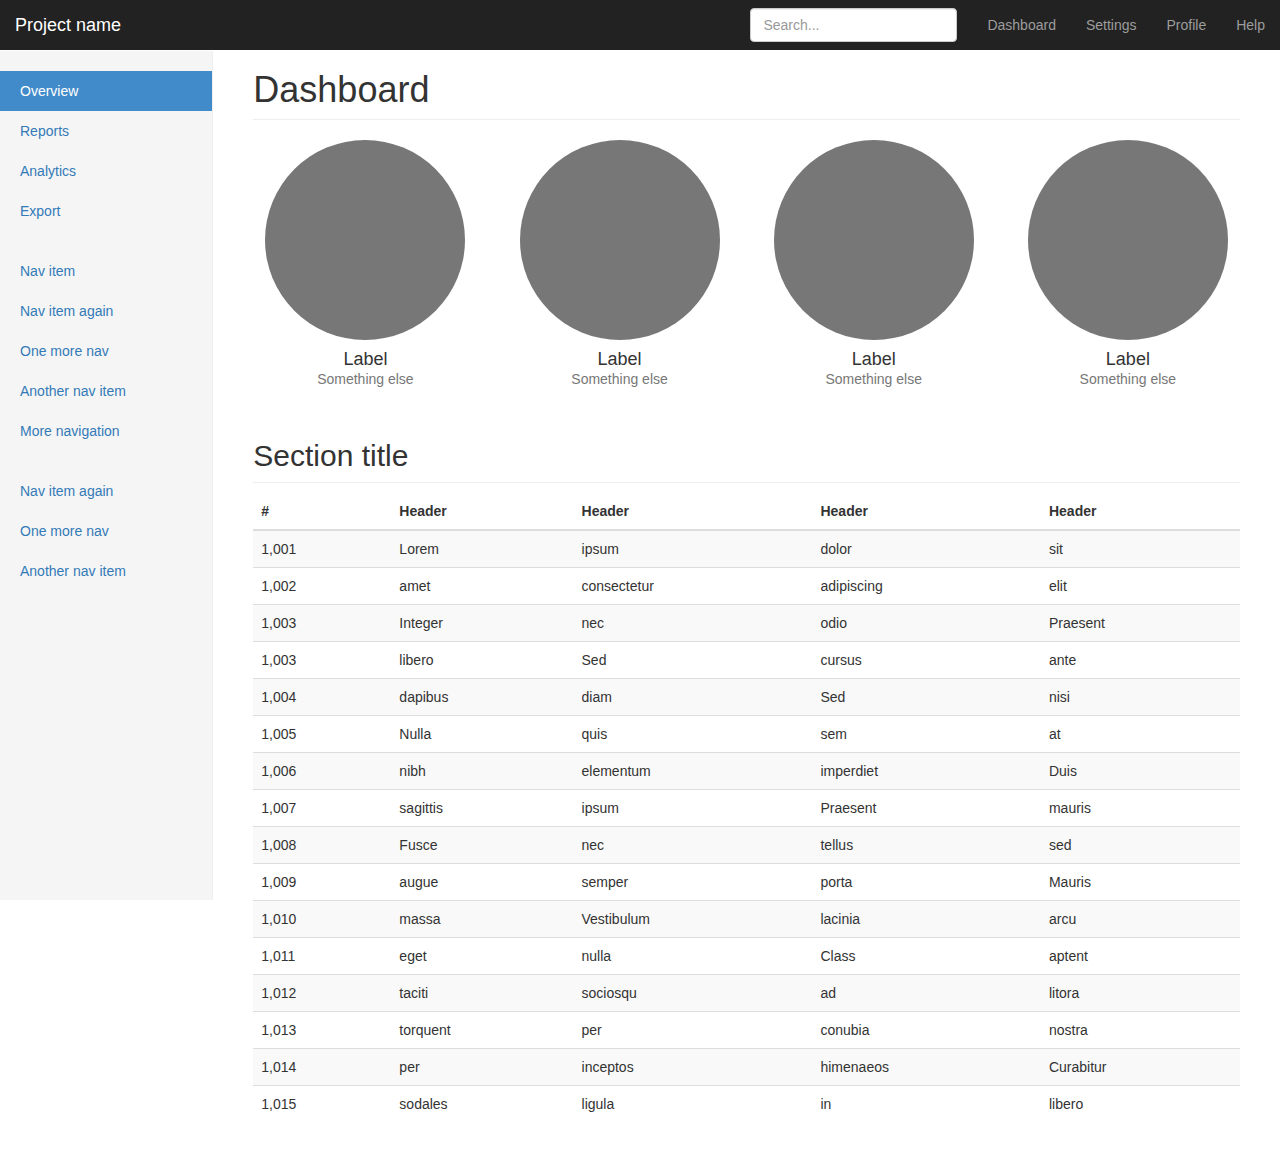
<file: bootstrap-3.3.7/bootstrap-3.3.7/docs/examples/dashboard/index.html>
<!DOCTYPE html>
<html lang="en">
  <head>
    <meta charset="utf-8">
    <meta http-equiv="X-UA-Compatible" content="IE=edge">
    <meta name="viewport" content="width=device-width, initial-scale=1">
    <!-- The above 3 meta tags *must* come first in the head; any other head content must come *after* these tags -->
    <meta name="description" content="">
    <meta name="author" content="">
    <link rel="icon" href="../../favicon.ico">

    <title>Dashboard Template for Bootstrap</title>

    <!-- Bootstrap core CSS -->
    <link href="../../dist/css/bootstrap.min.css" rel="stylesheet">

    <!-- IE10 viewport hack for Surface/desktop Windows 8 bug -->
    <link href="../../assets/css/ie10-viewport-bug-workaround.css" rel="stylesheet">

    <!-- Custom styles for this template -->
    <link href="dashboard.css" rel="stylesheet">

    <!-- Just for debugging purposes. Don't actually copy these 2 lines! -->
    <!--[if lt IE 9]><script src="../../assets/js/ie8-responsive-file-warning.js"></script><![endif]-->
    <script src="../../assets/js/ie-emulation-modes-warning.js"></script>

    <!-- HTML5 shim and Respond.js for IE8 support of HTML5 elements and media queries -->
    <!--[if lt IE 9]>
      <script src="https://oss.maxcdn.com/html5shiv/3.7.3/html5shiv.min.js"></script>
      <script src="https://oss.maxcdn.com/respond/1.4.2/respond.min.js"></script>
    <![endif]-->
  </head>

  <body>

    <nav class="navbar navbar-inverse navbar-fixed-top">
      <div class="container-fluid">
        <div class="navbar-header">
          <button type="button" class="navbar-toggle collapsed" data-toggle="collapse" data-target="#navbar" aria-expanded="false" aria-controls="navbar">
            <span class="sr-only">Toggle navigation</span>
            <span class="icon-bar"></span>
            <span class="icon-bar"></span>
            <span class="icon-bar"></span>
          </button>
          <a class="navbar-brand" href="#">Project name</a>
        </div>
        <div id="navbar" class="navbar-collapse collapse">
          <ul class="nav navbar-nav navbar-right">
            <li><a href="#">Dashboard</a></li>
            <li><a href="#">Settings</a></li>
            <li><a href="#">Profile</a></li>
            <li><a href="#">Help</a></li>
          </ul>
          <form class="navbar-form navbar-right">
            <input type="text" class="form-control" placeholder="Search...">
          </form>
        </div>
      </div>
    </nav>

    <div class="container-fluid">
      <div class="row">
        <div class="col-sm-3 col-md-2 sidebar">
          <ul class="nav nav-sidebar">
            <li class="active"><a href="#">Overview <span class="sr-only">(current)</span></a></li>
            <li><a href="#">Reports</a></li>
            <li><a href="#">Analytics</a></li>
            <li><a href="#">Export</a></li>
          </ul>
          <ul class="nav nav-sidebar">
            <li><a href="">Nav item</a></li>
            <li><a href="">Nav item again</a></li>
            <li><a href="">One more nav</a></li>
            <li><a href="">Another nav item</a></li>
            <li><a href="">More navigation</a></li>
          </ul>
          <ul class="nav nav-sidebar">
            <li><a href="">Nav item again</a></li>
            <li><a href="">One more nav</a></li>
            <li><a href="">Another nav item</a></li>
          </ul>
        </div>
        <div class="col-sm-9 col-sm-offset-3 col-md-10 col-md-offset-2 main">
          <h1 class="page-header">Dashboard</h1>

          <div class="row placeholders">
            <div class="col-xs-6 col-sm-3 placeholder">
              <img src="[data-uri]" width="200" height="200" class="img-responsive" alt="Generic placeholder thumbnail">
              <h4>Label</h4>
              <span class="text-muted">Something else</span>
            </div>
            <div class="col-xs-6 col-sm-3 placeholder">
              <img src="[data-uri]" width="200" height="200" class="img-responsive" alt="Generic placeholder thumbnail">
              <h4>Label</h4>
              <span class="text-muted">Something else</span>
            </div>
            <div class="col-xs-6 col-sm-3 placeholder">
              <img src="[data-uri]" width="200" height="200" class="img-responsive" alt="Generic placeholder thumbnail">
              <h4>Label</h4>
              <span class="text-muted">Something else</span>
            </div>
            <div class="col-xs-6 col-sm-3 placeholder">
              <img src="[data-uri]" width="200" height="200" class="img-responsive" alt="Generic placeholder thumbnail">
              <h4>Label</h4>
              <span class="text-muted">Something else</span>
            </div>
          </div>

          <h2 class="sub-header">Section title</h2>
          <div class="table-responsive">
            <table class="table table-striped">
              <thead>
                <tr>
                  <th>#</th>
                  <th>Header</th>
                  <th>Header</th>
                  <th>Header</th>
                  <th>Header</th>
                </tr>
              </thead>
              <tbody>
                <tr>
                  <td>1,001</td>
                  <td>Lorem</td>
                  <td>ipsum</td>
                  <td>dolor</td>
                  <td>sit</td>
                </tr>
                <tr>
                  <td>1,002</td>
                  <td>amet</td>
                  <td>consectetur</td>
                  <td>adipiscing</td>
                  <td>elit</td>
                </tr>
                <tr>
                  <td>1,003</td>
                  <td>Integer</td>
                  <td>nec</td>
                  <td>odio</td>
                  <td>Praesent</td>
                </tr>
                <tr>
                  <td>1,003</td>
                  <td>libero</td>
                  <td>Sed</td>
                  <td>cursus</td>
                  <td>ante</td>
                </tr>
                <tr>
                  <td>1,004</td>
                  <td>dapibus</td>
                  <td>diam</td>
                  <td>Sed</td>
                  <td>nisi</td>
                </tr>
                <tr>
                  <td>1,005</td>
                  <td>Nulla</td>
                  <td>quis</td>
                  <td>sem</td>
                  <td>at</td>
                </tr>
                <tr>
                  <td>1,006</td>
                  <td>nibh</td>
                  <td>elementum</td>
                  <td>imperdiet</td>
                  <td>Duis</td>
                </tr>
                <tr>
                  <td>1,007</td>
                  <td>sagittis</td>
                  <td>ipsum</td>
                  <td>Praesent</td>
                  <td>mauris</td>
                </tr>
                <tr>
                  <td>1,008</td>
                  <td>Fusce</td>
                  <td>nec</td>
                  <td>tellus</td>
                  <td>sed</td>
                </tr>
                <tr>
                  <td>1,009</td>
                  <td>augue</td>
                  <td>semper</td>
                  <td>porta</td>
                  <td>Mauris</td>
                </tr>
                <tr>
                  <td>1,010</td>
                  <td>massa</td>
                  <td>Vestibulum</td>
                  <td>lacinia</td>
                  <td>arcu</td>
                </tr>
                <tr>
                  <td>1,011</td>
                  <td>eget</td>
                  <td>nulla</td>
                  <td>Class</td>
                  <td>aptent</td>
                </tr>
                <tr>
                  <td>1,012</td>
                  <td>taciti</td>
                  <td>sociosqu</td>
                  <td>ad</td>
                  <td>litora</td>
                </tr>
                <tr>
                  <td>1,013</td>
                  <td>torquent</td>
                  <td>per</td>
                  <td>conubia</td>
                  <td>nostra</td>
                </tr>
                <tr>
                  <td>1,014</td>
                  <td>per</td>
                  <td>inceptos</td>
                  <td>himenaeos</td>
                  <td>Curabitur</td>
                </tr>
                <tr>
                  <td>1,015</td>
                  <td>sodales</td>
                  <td>ligula</td>
                  <td>in</td>
                  <td>libero</td>
                </tr>
              </tbody>
            </table>
          </div>
        </div>
      </div>
    </div>

    <!-- Bootstrap core JavaScript
    ================================================== -->
    <!-- Placed at the end of the document so the pages load faster -->
    <script src="https://ajax.googleapis.com/ajax/libs/jquery/1.12.4/jquery.min.js"></script>
    <script>window.jQuery || document.write('<script src="../../assets/js/vendor/jquery.min.js"><\/script>')</script>
    <script src="../../dist/js/bootstrap.min.js"></script>
    <!-- Just to make our placeholder images work. Don't actually copy the next line! -->
    <script src="../../assets/js/vendor/holder.min.js"></script>
    <!-- IE10 viewport hack for Surface/desktop Windows 8 bug -->
    <script src="../../assets/js/ie10-viewport-bug-workaround.js"></script>
  </body>
</html>
</file>
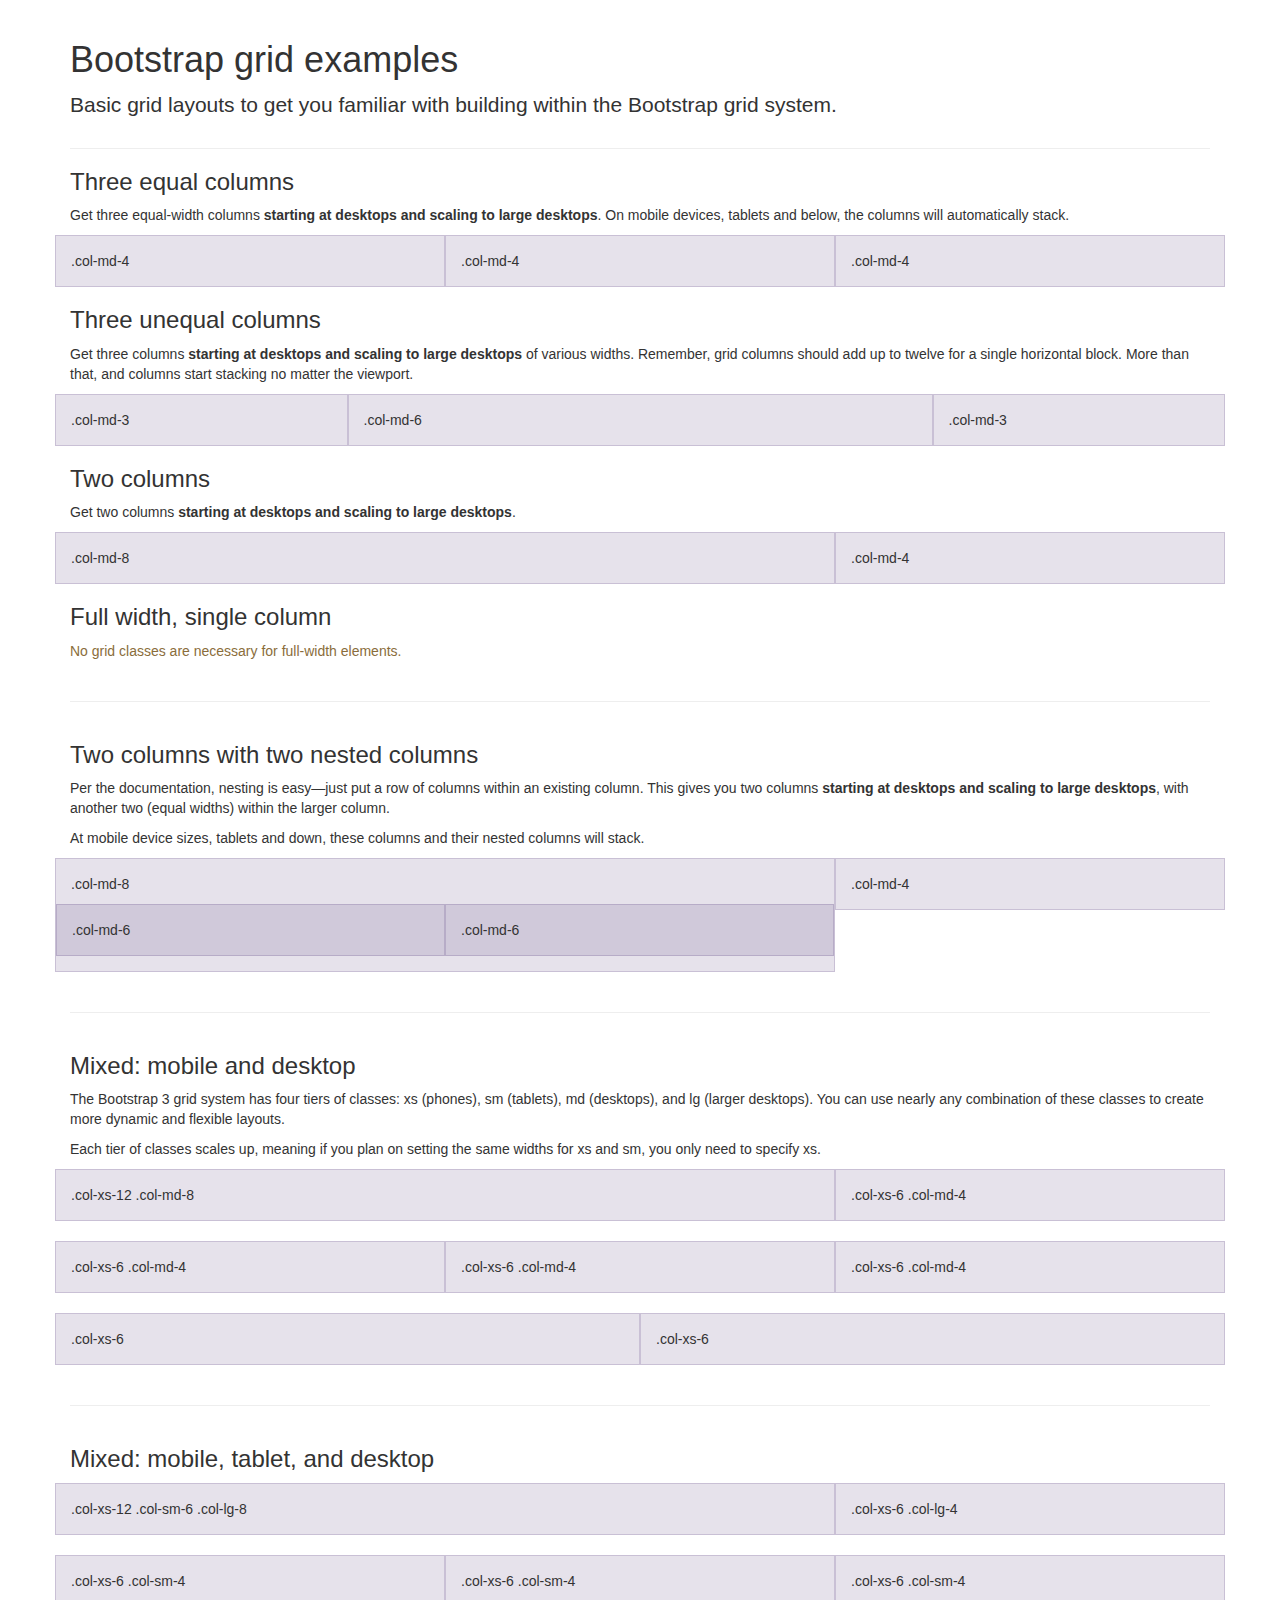
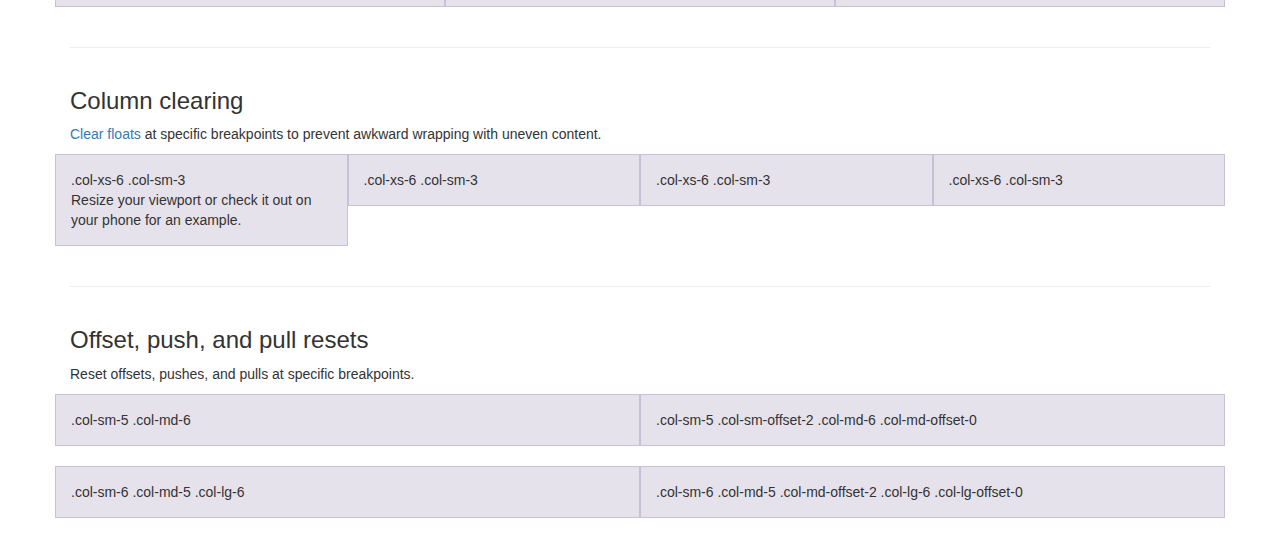
<file: bootstrap-3.3.7/bootstrap-3.3.7/docs/examples/grid/index.html>
<!DOCTYPE html>
<html lang="en">
  <head>
    <meta charset="utf-8">
    <meta http-equiv="X-UA-Compatible" content="IE=edge">
    <meta name="viewport" content="width=device-width, initial-scale=1">
    <!-- The above 3 meta tags *must* come first in the head; any other head content must come *after* these tags -->
    <meta name="description" content="">
    <meta name="author" content="">
    <link rel="icon" href="../../favicon.ico">

    <title>Grid Template for Bootstrap</title>

    <!-- Bootstrap core CSS -->
    <link href="../../dist/css/bootstrap.min.css" rel="stylesheet">

    <!-- IE10 viewport hack for Surface/desktop Windows 8 bug -->
    <link href="../../assets/css/ie10-viewport-bug-workaround.css" rel="stylesheet">

    <!-- Custom styles for this template -->
    <link href="grid.css" rel="stylesheet">

    <!-- Just for debugging purposes. Don't actually copy these 2 lines! -->
    <!--[if lt IE 9]><script src="../../assets/js/ie8-responsive-file-warning.js"></script><![endif]-->
    <script src="../../assets/js/ie-emulation-modes-warning.js"></script>

    <!-- HTML5 shim and Respond.js for IE8 support of HTML5 elements and media queries -->
    <!--[if lt IE 9]>
      <script src="https://oss.maxcdn.com/html5shiv/3.7.3/html5shiv.min.js"></script>
      <script src="https://oss.maxcdn.com/respond/1.4.2/respond.min.js"></script>
    <![endif]-->
  </head>

  <body>
    <div class="container">

      <div class="page-header">
        <h1>Bootstrap grid examples</h1>
        <p class="lead">Basic grid layouts to get you familiar with building within the Bootstrap grid system.</p>
      </div>

      <h3>Three equal columns</h3>
      <p>Get three equal-width columns <strong>starting at desktops and scaling to large desktops</strong>. On mobile devices, tablets and below, the columns will automatically stack.</p>
      <div class="row">
        <div class="col-md-4">.col-md-4</div>
        <div class="col-md-4">.col-md-4</div>
        <div class="col-md-4">.col-md-4</div>
      </div>

      <h3>Three unequal columns</h3>
      <p>Get three columns <strong>starting at desktops and scaling to large desktops</strong> of various widths. Remember, grid columns should add up to twelve for a single horizontal block. More than that, and columns start stacking no matter the viewport.</p>
      <div class="row">
        <div class="col-md-3">.col-md-3</div>
        <div class="col-md-6">.col-md-6</div>
        <div class="col-md-3">.col-md-3</div>
      </div>

      <h3>Two columns</h3>
      <p>Get two columns <strong>starting at desktops and scaling to large desktops</strong>.</p>
      <div class="row">
        <div class="col-md-8">.col-md-8</div>
        <div class="col-md-4">.col-md-4</div>
      </div>

      <h3>Full width, single column</h3>
      <p class="text-warning">No grid classes are necessary for full-width elements.</p>

      <hr>

      <h3>Two columns with two nested columns</h3>
      <p>Per the documentation, nesting is easy—just put a row of columns within an existing column. This gives you two columns <strong>starting at desktops and scaling to large desktops</strong>, with another two (equal widths) within the larger column.</p>
      <p>At mobile device sizes, tablets and down, these columns and their nested columns will stack.</p>
      <div class="row">
        <div class="col-md-8">
          .col-md-8
          <div class="row">
            <div class="col-md-6">.col-md-6</div>
            <div class="col-md-6">.col-md-6</div>
          </div>
        </div>
        <div class="col-md-4">.col-md-4</div>
      </div>

      <hr>

      <h3>Mixed: mobile and desktop</h3>
      <p>The Bootstrap 3 grid system has four tiers of classes: xs (phones), sm (tablets), md (desktops), and lg (larger desktops). You can use nearly any combination of these classes to create more dynamic and flexible layouts.</p>
      <p>Each tier of classes scales up, meaning if you plan on setting the same widths for xs and sm, you only need to specify xs.</p>
      <div class="row">
        <div class="col-xs-12 col-md-8">.col-xs-12 .col-md-8</div>
        <div class="col-xs-6 col-md-4">.col-xs-6 .col-md-4</div>
      </div>
      <div class="row">
        <div class="col-xs-6 col-md-4">.col-xs-6 .col-md-4</div>
        <div class="col-xs-6 col-md-4">.col-xs-6 .col-md-4</div>
        <div class="col-xs-6 col-md-4">.col-xs-6 .col-md-4</div>
      </div>
      <div class="row">
        <div class="col-xs-6">.col-xs-6</div>
        <div class="col-xs-6">.col-xs-6</div>
      </div>

      <hr>

      <h3>Mixed: mobile, tablet, and desktop</h3>
      <p></p>
      <div class="row">
        <div class="col-xs-12 col-sm-6 col-lg-8">.col-xs-12 .col-sm-6 .col-lg-8</div>
        <div class="col-xs-6 col-lg-4">.col-xs-6 .col-lg-4</div>
      </div>
      <div class="row">
        <div class="col-xs-6 col-sm-4">.col-xs-6 .col-sm-4</div>
        <div class="col-xs-6 col-sm-4">.col-xs-6 .col-sm-4</div>
        <div class="col-xs-6 col-sm-4">.col-xs-6 .col-sm-4</div>
      </div>

      <hr>

      <h3>Column clearing</h3>
      <p><a href="http://getbootstrap.com/css/#grid-responsive-resets">Clear floats</a> at specific breakpoints to prevent awkward wrapping with uneven content.</p>
      <div class="row">
        <div class="col-xs-6 col-sm-3">
          .col-xs-6 .col-sm-3
          <br>
          Resize your viewport or check it out on your phone for an example.
        </div>
        <div class="col-xs-6 col-sm-3">.col-xs-6 .col-sm-3</div>

        <!-- Add the extra clearfix for only the required viewport -->
        <div class="clearfix visible-xs"></div>

        <div class="col-xs-6 col-sm-3">.col-xs-6 .col-sm-3</div>
        <div class="col-xs-6 col-sm-3">.col-xs-6 .col-sm-3</div>
      </div>

      <hr>

      <h3>Offset, push, and pull resets</h3>
      <p>Reset offsets, pushes, and pulls at specific breakpoints.</p>
      <div class="row">
        <div class="col-sm-5 col-md-6">.col-sm-5 .col-md-6</div>
        <div class="col-sm-5 col-sm-offset-2 col-md-6 col-md-offset-0">.col-sm-5 .col-sm-offset-2 .col-md-6 .col-md-offset-0</div>
      </div>
      <div class="row">
        <div class="col-sm-6 col-md-5 col-lg-6">.col-sm-6 .col-md-5 .col-lg-6</div>
        <div class="col-sm-6 col-md-5 col-md-offset-2 col-lg-6 col-lg-offset-0">.col-sm-6 .col-md-5 .col-md-offset-2 .col-lg-6 .col-lg-offset-0</div>
      </div>


    </div> <!-- /container -->


    <!-- IE10 viewport hack for Surface/desktop Windows 8 bug -->
    <script src="../../assets/js/ie10-viewport-bug-workaround.js"></script>
  </body>
</html>
</file>
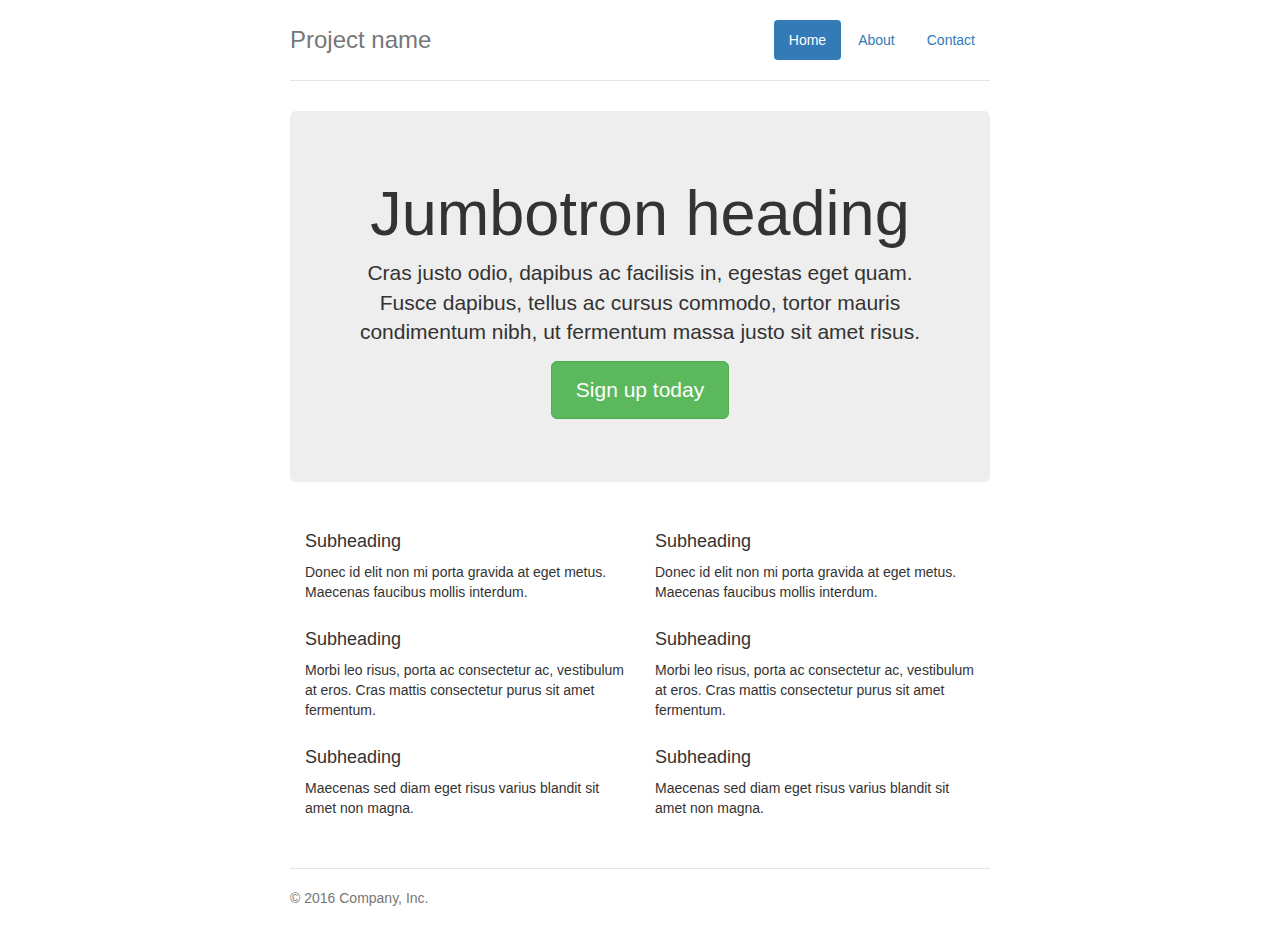
<file: bootstrap-3.3.7/bootstrap-3.3.7/docs/examples/jumbotron-narrow/index.html>
<!DOCTYPE html>
<html lang="en">
  <head>
    <meta charset="utf-8">
    <meta http-equiv="X-UA-Compatible" content="IE=edge">
    <meta name="viewport" content="width=device-width, initial-scale=1">
    <!-- The above 3 meta tags *must* come first in the head; any other head content must come *after* these tags -->
    <meta name="description" content="">
    <meta name="author" content="">
    <link rel="icon" href="../../favicon.ico">

    <title>Narrow Jumbotron Template for Bootstrap</title>

    <!-- Bootstrap core CSS -->
    <link href="../../dist/css/bootstrap.min.css" rel="stylesheet">

    <!-- IE10 viewport hack for Surface/desktop Windows 8 bug -->
    <link href="../../assets/css/ie10-viewport-bug-workaround.css" rel="stylesheet">

    <!-- Custom styles for this template -->
    <link href="jumbotron-narrow.css" rel="stylesheet">

    <!-- Just for debugging purposes. Don't actually copy these 2 lines! -->
    <!--[if lt IE 9]><script src="../../assets/js/ie8-responsive-file-warning.js"></script><![endif]-->
    <script src="../../assets/js/ie-emulation-modes-warning.js"></script>

    <!-- HTML5 shim and Respond.js for IE8 support of HTML5 elements and media queries -->
    <!--[if lt IE 9]>
      <script src="https://oss.maxcdn.com/html5shiv/3.7.3/html5shiv.min.js"></script>
      <script src="https://oss.maxcdn.com/respond/1.4.2/respond.min.js"></script>
    <![endif]-->
  </head>

  <body>

    <div class="container">
      <div class="header clearfix">
        <nav>
          <ul class="nav nav-pills pull-right">
            <li role="presentation" class="active"><a href="#">Home</a></li>
            <li role="presentation"><a href="#">About</a></li>
            <li role="presentation"><a href="#">Contact</a></li>
          </ul>
        </nav>
        <h3 class="text-muted">Project name</h3>
      </div>

      <div class="jumbotron">
        <h1>Jumbotron heading</h1>
        <p class="lead">Cras justo odio, dapibus ac facilisis in, egestas eget quam. Fusce dapibus, tellus ac cursus commodo, tortor mauris condimentum nibh, ut fermentum massa justo sit amet risus.</p>
        <p><a class="btn btn-lg btn-success" href="#" role="button">Sign up today</a></p>
      </div>

      <div class="row marketing">
        <div class="col-lg-6">
          <h4>Subheading</h4>
          <p>Donec id elit non mi porta gravida at eget metus. Maecenas faucibus mollis interdum.</p>

          <h4>Subheading</h4>
          <p>Morbi leo risus, porta ac consectetur ac, vestibulum at eros. Cras mattis consectetur purus sit amet fermentum.</p>

          <h4>Subheading</h4>
          <p>Maecenas sed diam eget risus varius blandit sit amet non magna.</p>
        </div>

        <div class="col-lg-6">
          <h4>Subheading</h4>
          <p>Donec id elit non mi porta gravida at eget metus. Maecenas faucibus mollis interdum.</p>

          <h4>Subheading</h4>
          <p>Morbi leo risus, porta ac consectetur ac, vestibulum at eros. Cras mattis consectetur purus sit amet fermentum.</p>

          <h4>Subheading</h4>
          <p>Maecenas sed diam eget risus varius blandit sit amet non magna.</p>
        </div>
      </div>

      <footer class="footer">
        <p>&copy; 2016 Company, Inc.</p>
      </footer>

    </div> <!-- /container -->


    <!-- IE10 viewport hack for Surface/desktop Windows 8 bug -->
    <script src="../../assets/js/ie10-viewport-bug-workaround.js"></script>
  </body>
</html>
</file>
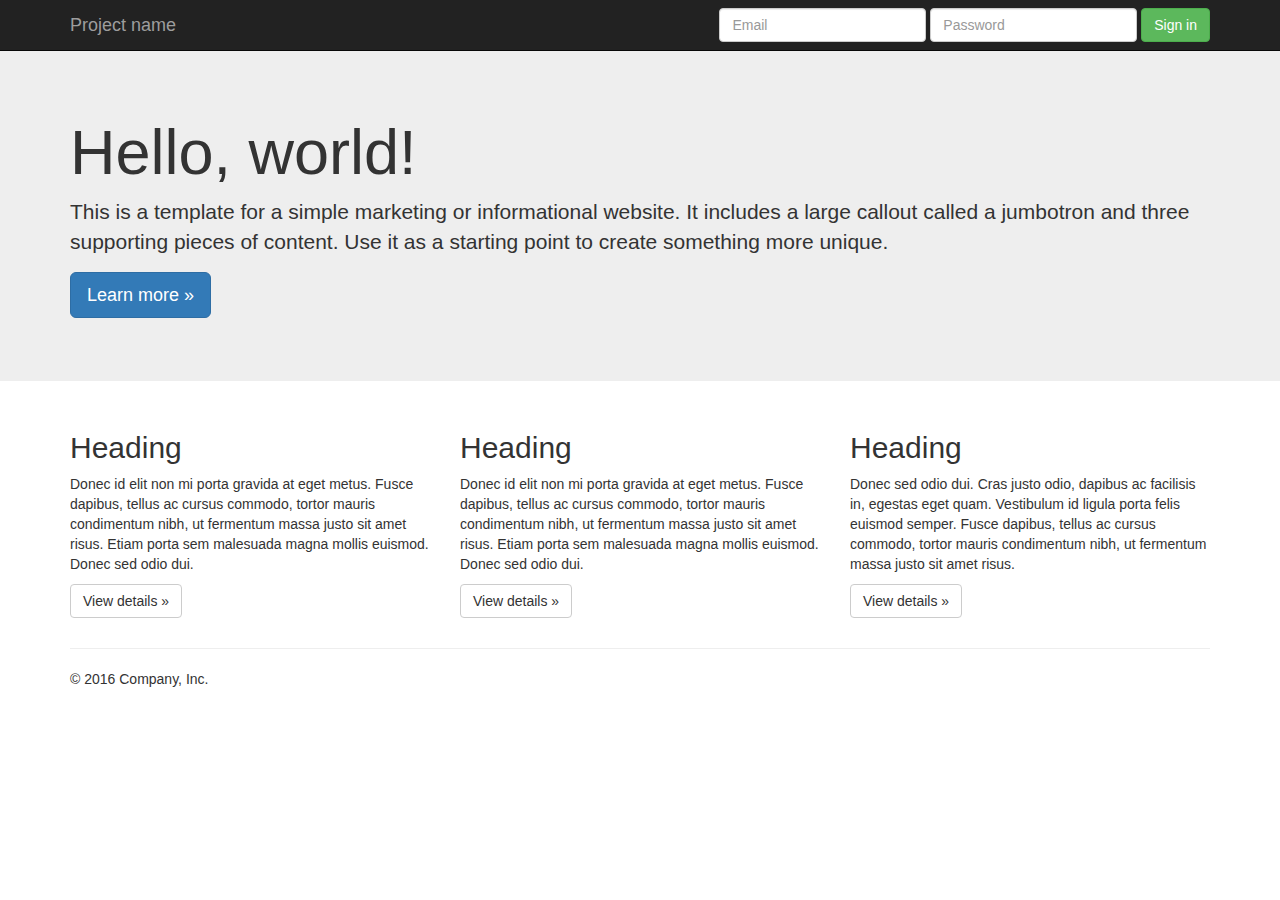
<file: bootstrap-3.3.7/bootstrap-3.3.7/docs/examples/jumbotron/index.html>
<!DOCTYPE html>
<html lang="en">
  <head>
    <meta charset="utf-8">
    <meta http-equiv="X-UA-Compatible" content="IE=edge">
    <meta name="viewport" content="width=device-width, initial-scale=1">
    <!-- The above 3 meta tags *must* come first in the head; any other head content must come *after* these tags -->
    <meta name="description" content="">
    <meta name="author" content="">
    <link rel="icon" href="../../favicon.ico">

    <title>Jumbotron Template for Bootstrap</title>

    <!-- Bootstrap core CSS -->
    <link href="../../dist/css/bootstrap.min.css" rel="stylesheet">

    <!-- IE10 viewport hack for Surface/desktop Windows 8 bug -->
    <link href="../../assets/css/ie10-viewport-bug-workaround.css" rel="stylesheet">

    <!-- Custom styles for this template -->
    <link href="jumbotron.css" rel="stylesheet">

    <!-- Just for debugging purposes. Don't actually copy these 2 lines! -->
    <!--[if lt IE 9]><script src="../../assets/js/ie8-responsive-file-warning.js"></script><![endif]-->
    <script src="../../assets/js/ie-emulation-modes-warning.js"></script>

    <!-- HTML5 shim and Respond.js for IE8 support of HTML5 elements and media queries -->
    <!--[if lt IE 9]>
      <script src="https://oss.maxcdn.com/html5shiv/3.7.3/html5shiv.min.js"></script>
      <script src="https://oss.maxcdn.com/respond/1.4.2/respond.min.js"></script>
    <![endif]-->
  </head>

  <body>

    <nav class="navbar navbar-inverse navbar-fixed-top">
      <div class="container">
        <div class="navbar-header">
          <button type="button" class="navbar-toggle collapsed" data-toggle="collapse" data-target="#navbar" aria-expanded="false" aria-controls="navbar">
            <span class="sr-only">Toggle navigation</span>
            <span class="icon-bar"></span>
            <span class="icon-bar"></span>
            <span class="icon-bar"></span>
          </button>
          <a class="navbar-brand" href="#">Project name</a>
        </div>
        <div id="navbar" class="navbar-collapse collapse">
          <form class="navbar-form navbar-right">
            <div class="form-group">
              <input type="text" placeholder="Email" class="form-control">
            </div>
            <div class="form-group">
              <input type="password" placeholder="Password" class="form-control">
            </div>
            <button type="submit" class="btn btn-success">Sign in</button>
          </form>
        </div><!--/.navbar-collapse -->
      </div>
    </nav>

    <!-- Main jumbotron for a primary marketing message or call to action -->
    <div class="jumbotron">
      <div class="container">
        <h1>Hello, world!</h1>
        <p>This is a template for a simple marketing or informational website. It includes a large callout called a jumbotron and three supporting pieces of content. Use it as a starting point to create something more unique.</p>
        <p><a class="btn btn-primary btn-lg" href="#" role="button">Learn more &raquo;</a></p>
      </div>
    </div>

    <div class="container">
      <!-- Example row of columns -->
      <div class="row">
        <div class="col-md-4">
          <h2>Heading</h2>
          <p>Donec id elit non mi porta gravida at eget metus. Fusce dapibus, tellus ac cursus commodo, tortor mauris condimentum nibh, ut fermentum massa justo sit amet risus. Etiam porta sem malesuada magna mollis euismod. Donec sed odio dui. </p>
          <p><a class="btn btn-default" href="#" role="button">View details &raquo;</a></p>
        </div>
        <div class="col-md-4">
          <h2>Heading</h2>
          <p>Donec id elit non mi porta gravida at eget metus. Fusce dapibus, tellus ac cursus commodo, tortor mauris condimentum nibh, ut fermentum massa justo sit amet risus. Etiam porta sem malesuada magna mollis euismod. Donec sed odio dui. </p>
          <p><a class="btn btn-default" href="#" role="button">View details &raquo;</a></p>
       </div>
        <div class="col-md-4">
          <h2>Heading</h2>
          <p>Donec sed odio dui. Cras justo odio, dapibus ac facilisis in, egestas eget quam. Vestibulum id ligula porta felis euismod semper. Fusce dapibus, tellus ac cursus commodo, tortor mauris condimentum nibh, ut fermentum massa justo sit amet risus.</p>
          <p><a class="btn btn-default" href="#" role="button">View details &raquo;</a></p>
        </div>
      </div>

      <hr>

      <footer>
        <p>&copy; 2016 Company, Inc.</p>
      </footer>
    </div> <!-- /container -->


    <!-- Bootstrap core JavaScript
    ================================================== -->
    <!-- Placed at the end of the document so the pages load faster -->
    <script src="https://ajax.googleapis.com/ajax/libs/jquery/1.12.4/jquery.min.js"></script>
    <script>window.jQuery || document.write('<script src="../../assets/js/vendor/jquery.min.js"><\/script>')</script>
    <script src="../../dist/js/bootstrap.min.js"></script>
    <!-- IE10 viewport hack for Surface/desktop Windows 8 bug -->
    <script src="../../assets/js/ie10-viewport-bug-workaround.js"></script>
  </body>
</html>
</file>
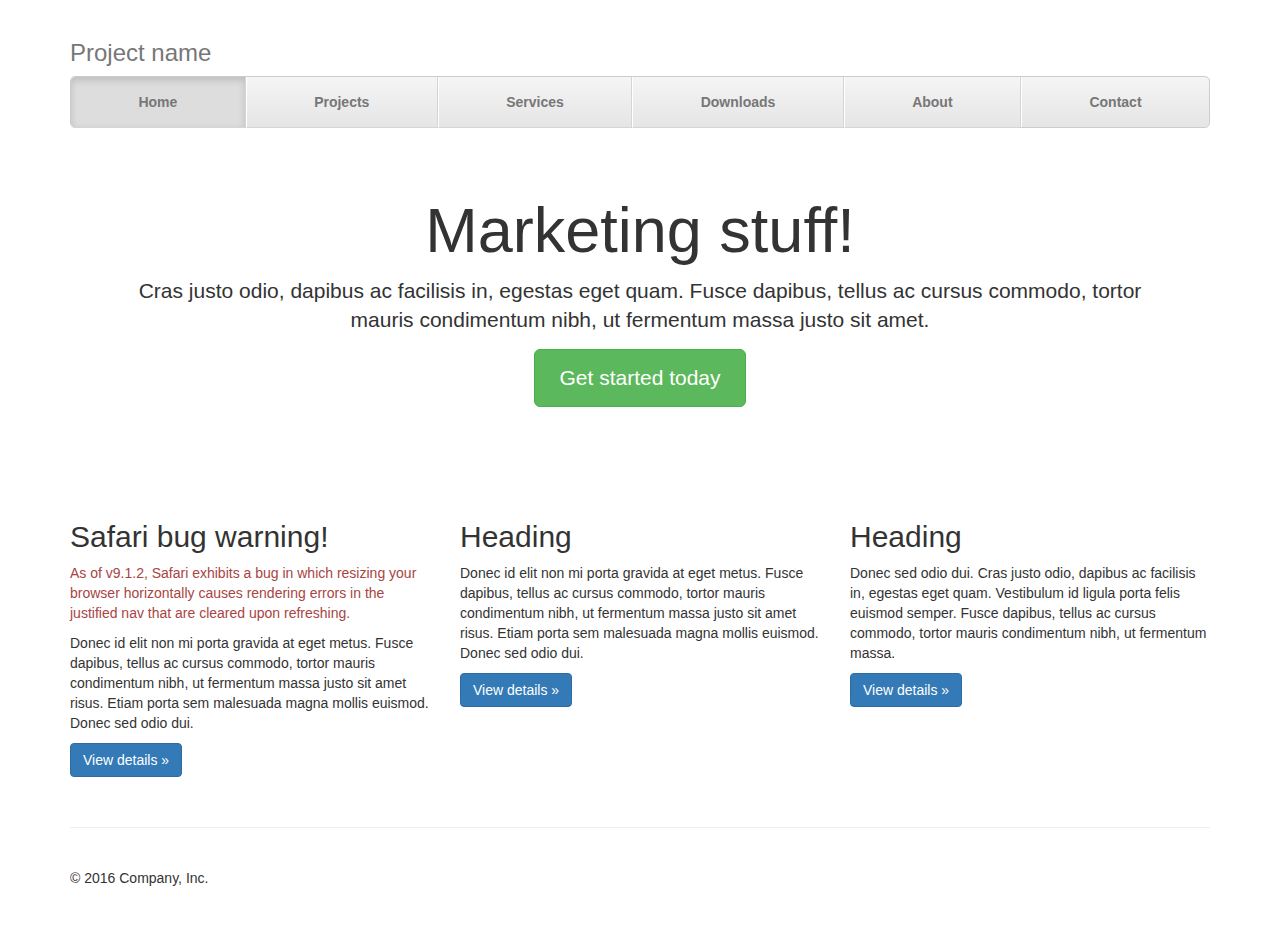
<file: bootstrap-3.3.7/bootstrap-3.3.7/docs/examples/justified-nav/index.html>
<!DOCTYPE html>
<html lang="en">
  <head>
    <meta charset="utf-8">
    <meta http-equiv="X-UA-Compatible" content="IE=edge">
    <meta name="viewport" content="width=device-width, initial-scale=1">
    <!-- The above 3 meta tags *must* come first in the head; any other head content must come *after* these tags -->
    <meta name="description" content="">
    <meta name="author" content="">
    <link rel="icon" href="../../favicon.ico">

    <title>Justified Nav Template for Bootstrap</title>

    <!-- Bootstrap core CSS -->
    <link href="../../dist/css/bootstrap.min.css" rel="stylesheet">

    <!-- IE10 viewport hack for Surface/desktop Windows 8 bug -->
    <link href="../../assets/css/ie10-viewport-bug-workaround.css" rel="stylesheet">

    <!-- Custom styles for this template -->
    <link href="justified-nav.css" rel="stylesheet">

    <!-- Just for debugging purposes. Don't actually copy these 2 lines! -->
    <!--[if lt IE 9]><script src="../../assets/js/ie8-responsive-file-warning.js"></script><![endif]-->
    <script src="../../assets/js/ie-emulation-modes-warning.js"></script>

    <!-- HTML5 shim and Respond.js for IE8 support of HTML5 elements and media queries -->
    <!--[if lt IE 9]>
      <script src="https://oss.maxcdn.com/html5shiv/3.7.3/html5shiv.min.js"></script>
      <script src="https://oss.maxcdn.com/respond/1.4.2/respond.min.js"></script>
    <![endif]-->
  </head>

  <body>

    <div class="container">

      <!-- The justified navigation menu is meant for single line per list item.
           Multiple lines will require custom code not provided by Bootstrap. -->
      <div class="masthead">
        <h3 class="text-muted">Project name</h3>
        <nav>
          <ul class="nav nav-justified">
            <li class="active"><a href="#">Home</a></li>
            <li><a href="#">Projects</a></li>
            <li><a href="#">Services</a></li>
            <li><a href="#">Downloads</a></li>
            <li><a href="#">About</a></li>
            <li><a href="#">Contact</a></li>
          </ul>
        </nav>
      </div>

      <!-- Jumbotron -->
      <div class="jumbotron">
        <h1>Marketing stuff!</h1>
        <p class="lead">Cras justo odio, dapibus ac facilisis in, egestas eget quam. Fusce dapibus, tellus ac cursus commodo, tortor mauris condimentum nibh, ut fermentum massa justo sit amet.</p>
        <p><a class="btn btn-lg btn-success" href="#" role="button">Get started today</a></p>
      </div>

      <!-- Example row of columns -->
      <div class="row">
        <div class="col-lg-4">
          <h2>Safari bug warning!</h2>
          <p class="text-danger">As of v9.1.2, Safari exhibits a bug in which resizing your browser horizontally causes rendering errors in the justified nav that are cleared upon refreshing.</p>
          <p>Donec id elit non mi porta gravida at eget metus. Fusce dapibus, tellus ac cursus commodo, tortor mauris condimentum nibh, ut fermentum massa justo sit amet risus. Etiam porta sem malesuada magna mollis euismod. Donec sed odio dui. </p>
          <p><a class="btn btn-primary" href="#" role="button">View details &raquo;</a></p>
        </div>
        <div class="col-lg-4">
          <h2>Heading</h2>
          <p>Donec id elit non mi porta gravida at eget metus. Fusce dapibus, tellus ac cursus commodo, tortor mauris condimentum nibh, ut fermentum massa justo sit amet risus. Etiam porta sem malesuada magna mollis euismod. Donec sed odio dui. </p>
          <p><a class="btn btn-primary" href="#" role="button">View details &raquo;</a></p>
       </div>
        <div class="col-lg-4">
          <h2>Heading</h2>
          <p>Donec sed odio dui. Cras justo odio, dapibus ac facilisis in, egestas eget quam. Vestibulum id ligula porta felis euismod semper. Fusce dapibus, tellus ac cursus commodo, tortor mauris condimentum nibh, ut fermentum massa.</p>
          <p><a class="btn btn-primary" href="#" role="button">View details &raquo;</a></p>
        </div>
      </div>

      <!-- Site footer -->
      <footer class="footer">
        <p>&copy; 2016 Company, Inc.</p>
      </footer>

    </div> <!-- /container -->


    <!-- IE10 viewport hack for Surface/desktop Windows 8 bug -->
    <script src="../../assets/js/ie10-viewport-bug-workaround.js"></script>
  </body>
</html>
</file>
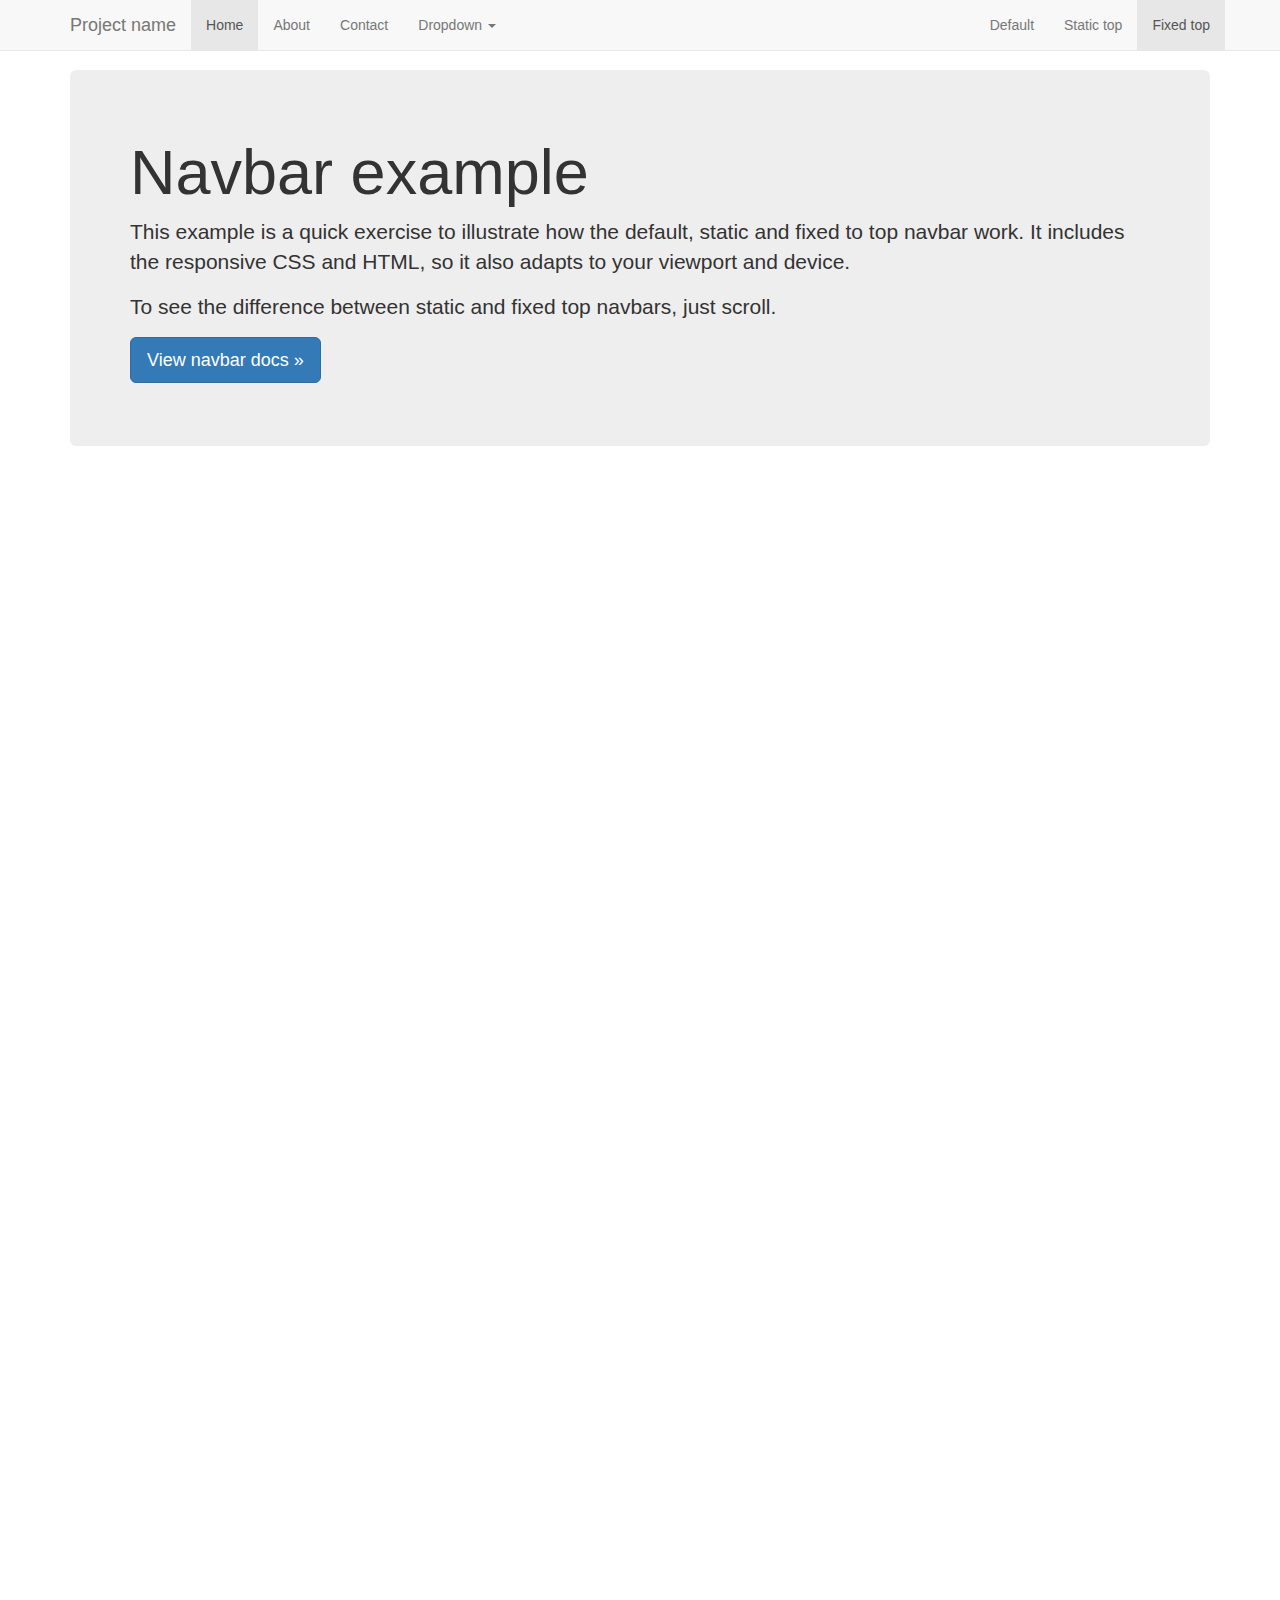
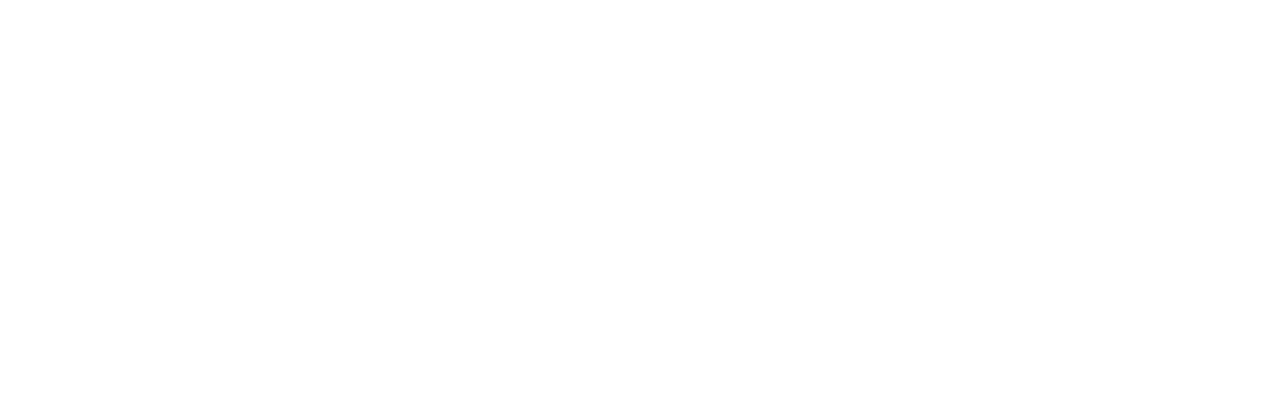
<file: bootstrap-3.3.7/bootstrap-3.3.7/docs/examples/navbar-fixed-top/index.html>
<!DOCTYPE html>
<html lang="en">
  <head>
    <meta charset="utf-8">
    <meta http-equiv="X-UA-Compatible" content="IE=edge">
    <meta name="viewport" content="width=device-width, initial-scale=1">
    <!-- The above 3 meta tags *must* come first in the head; any other head content must come *after* these tags -->
    <meta name="description" content="">
    <meta name="author" content="">
    <link rel="icon" href="../../favicon.ico">

    <title>Fixed Top Navbar Example for Bootstrap</title>

    <!-- Bootstrap core CSS -->
    <link href="../../dist/css/bootstrap.min.css" rel="stylesheet">

    <!-- IE10 viewport hack for Surface/desktop Windows 8 bug -->
    <link href="../../assets/css/ie10-viewport-bug-workaround.css" rel="stylesheet">

    <!-- Custom styles for this template -->
    <link href="navbar-fixed-top.css" rel="stylesheet">

    <!-- Just for debugging purposes. Don't actually copy these 2 lines! -->
    <!--[if lt IE 9]><script src="../../assets/js/ie8-responsive-file-warning.js"></script><![endif]-->
    <script src="../../assets/js/ie-emulation-modes-warning.js"></script>

    <!-- HTML5 shim and Respond.js for IE8 support of HTML5 elements and media queries -->
    <!--[if lt IE 9]>
      <script src="https://oss.maxcdn.com/html5shiv/3.7.3/html5shiv.min.js"></script>
      <script src="https://oss.maxcdn.com/respond/1.4.2/respond.min.js"></script>
    <![endif]-->
  </head>

  <body>

    <!-- Fixed navbar -->
    <nav class="navbar navbar-default navbar-fixed-top">
      <div class="container">
        <div class="navbar-header">
          <button type="button" class="navbar-toggle collapsed" data-toggle="collapse" data-target="#navbar" aria-expanded="false" aria-controls="navbar">
            <span class="sr-only">Toggle navigation</span>
            <span class="icon-bar"></span>
            <span class="icon-bar"></span>
            <span class="icon-bar"></span>
          </button>
          <a class="navbar-brand" href="#">Project name</a>
        </div>
        <div id="navbar" class="navbar-collapse collapse">
          <ul class="nav navbar-nav">
            <li class="active"><a href="#">Home</a></li>
            <li><a href="#about">About</a></li>
            <li><a href="#contact">Contact</a></li>
            <li class="dropdown">
              <a href="#" class="dropdown-toggle" data-toggle="dropdown" role="button" aria-haspopup="true" aria-expanded="false">Dropdown <span class="caret"></span></a>
              <ul class="dropdown-menu">
                <li><a href="#">Action</a></li>
                <li><a href="#">Another action</a></li>
                <li><a href="#">Something else here</a></li>
                <li role="separator" class="divider"></li>
                <li class="dropdown-header">Nav header</li>
                <li><a href="#">Separated link</a></li>
                <li><a href="#">One more separated link</a></li>
              </ul>
            </li>
          </ul>
          <ul class="nav navbar-nav navbar-right">
            <li><a href="../navbar/">Default</a></li>
            <li><a href="../navbar-static-top/">Static top</a></li>
            <li class="active"><a href="./">Fixed top <span class="sr-only">(current)</span></a></li>
          </ul>
        </div><!--/.nav-collapse -->
      </div>
    </nav>

    <div class="container">

      <!-- Main component for a primary marketing message or call to action -->
      <div class="jumbotron">
        <h1>Navbar example</h1>
        <p>This example is a quick exercise to illustrate how the default, static and fixed to top navbar work. It includes the responsive CSS and HTML, so it also adapts to your viewport and device.</p>
        <p>To see the difference between static and fixed top navbars, just scroll.</p>
        <p>
          <a class="btn btn-lg btn-primary" href="../../components/#navbar" role="button">View navbar docs &raquo;</a>
        </p>
      </div>

    </div> <!-- /container -->


    <!-- Bootstrap core JavaScript
    ================================================== -->
    <!-- Placed at the end of the document so the pages load faster -->
    <script src="https://ajax.googleapis.com/ajax/libs/jquery/1.12.4/jquery.min.js"></script>
    <script>window.jQuery || document.write('<script src="../../assets/js/vendor/jquery.min.js"><\/script>')</script>
    <script src="../../dist/js/bootstrap.min.js"></script>
    <!-- IE10 viewport hack for Surface/desktop Windows 8 bug -->
    <script src="../../assets/js/ie10-viewport-bug-workaround.js"></script>
  </body>
</html>
</file>
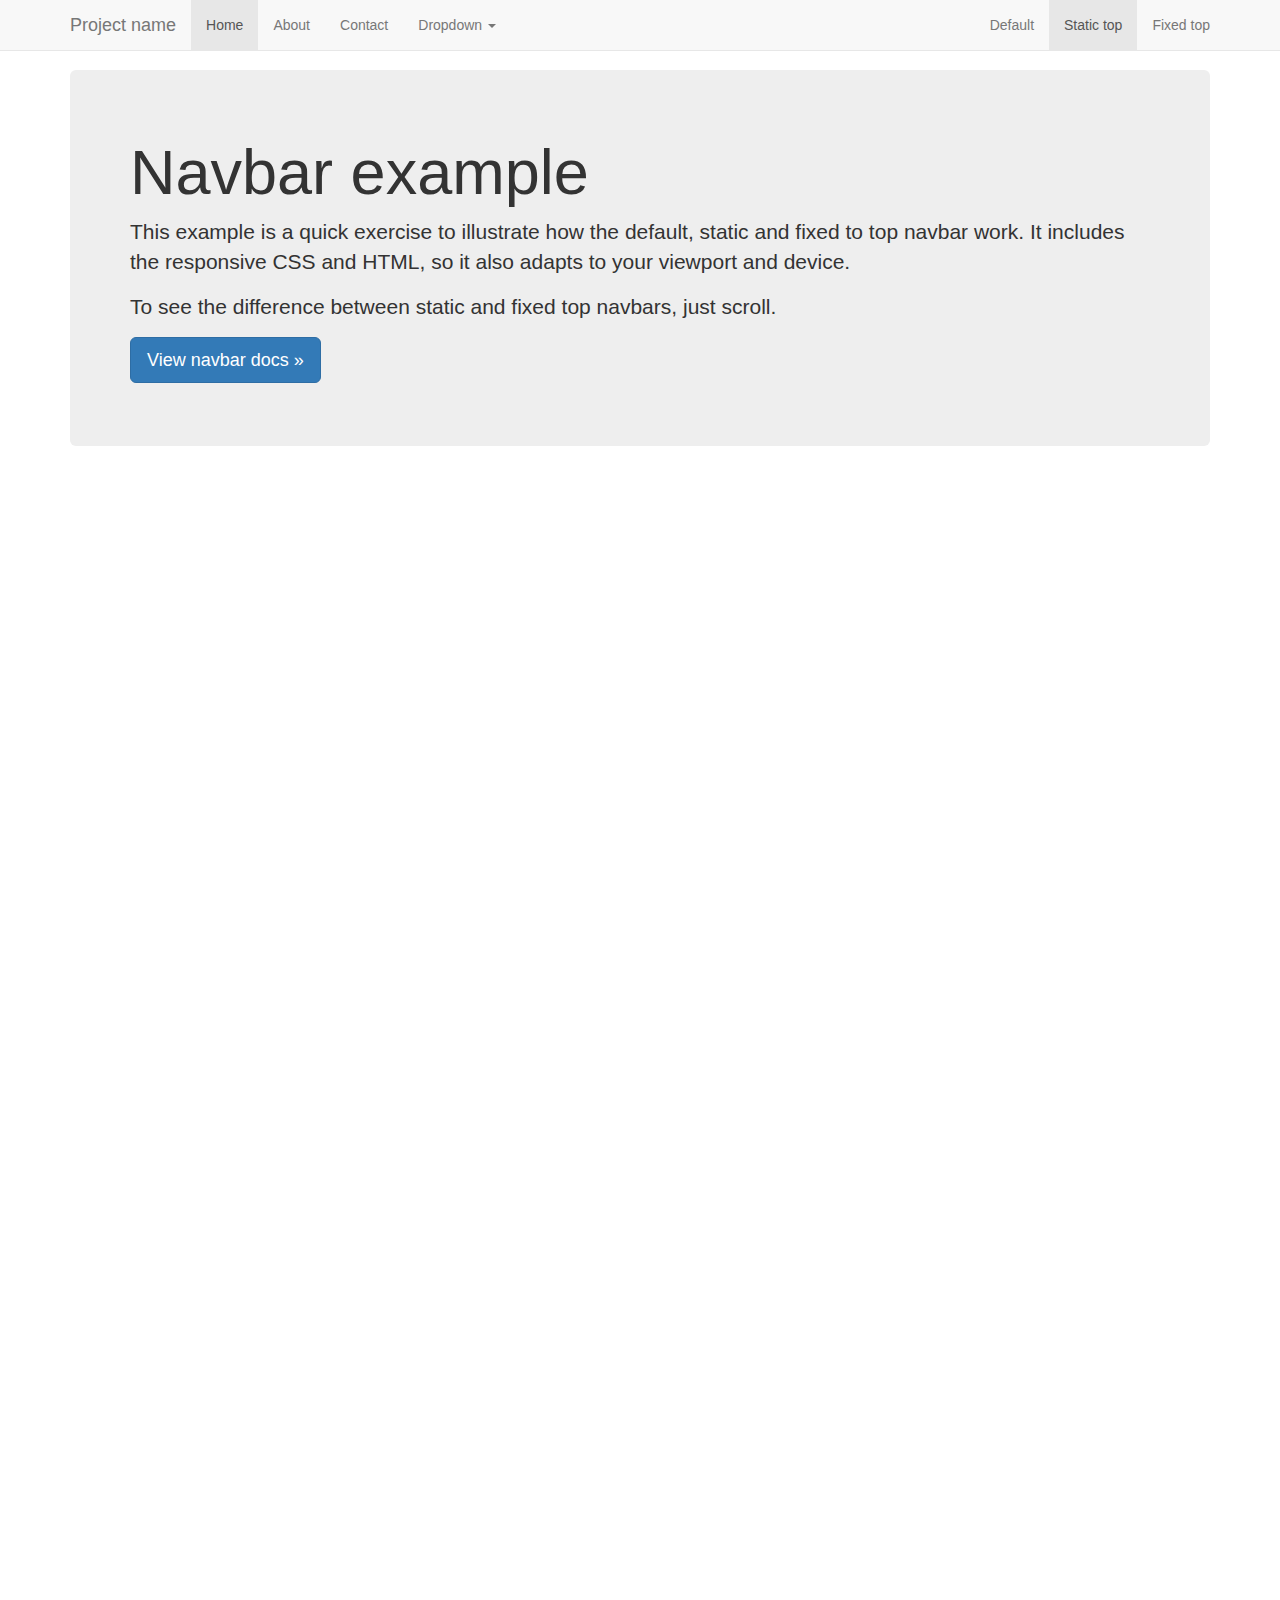
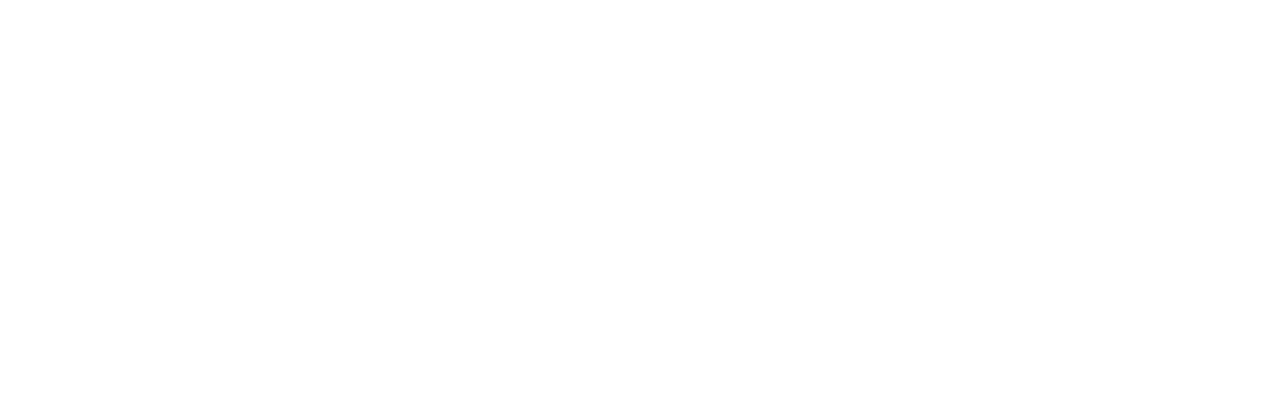
<file: bootstrap-3.3.7/bootstrap-3.3.7/docs/examples/navbar-static-top/index.html>
<!DOCTYPE html>
<html lang="en">
  <head>
    <meta charset="utf-8">
    <meta http-equiv="X-UA-Compatible" content="IE=edge">
    <meta name="viewport" content="width=device-width, initial-scale=1">
    <!-- The above 3 meta tags *must* come first in the head; any other head content must come *after* these tags -->
    <meta name="description" content="">
    <meta name="author" content="">
    <link rel="icon" href="../../favicon.ico">

    <title>Static Top Navbar Example for Bootstrap</title>

    <!-- Bootstrap core CSS -->
    <link href="../../dist/css/bootstrap.min.css" rel="stylesheet">

    <!-- IE10 viewport hack for Surface/desktop Windows 8 bug -->
    <link href="../../assets/css/ie10-viewport-bug-workaround.css" rel="stylesheet">

    <!-- Custom styles for this template -->
    <link href="navbar-static-top.css" rel="stylesheet">

    <!-- Just for debugging purposes. Don't actually copy these 2 lines! -->
    <!--[if lt IE 9]><script src="../../assets/js/ie8-responsive-file-warning.js"></script><![endif]-->
    <script src="../../assets/js/ie-emulation-modes-warning.js"></script>

    <!-- HTML5 shim and Respond.js for IE8 support of HTML5 elements and media queries -->
    <!--[if lt IE 9]>
      <script src="https://oss.maxcdn.com/html5shiv/3.7.3/html5shiv.min.js"></script>
      <script src="https://oss.maxcdn.com/respond/1.4.2/respond.min.js"></script>
    <![endif]-->
  </head>

  <body>

    <!-- Static navbar -->
    <nav class="navbar navbar-default navbar-static-top">
      <div class="container">
        <div class="navbar-header">
          <button type="button" class="navbar-toggle collapsed" data-toggle="collapse" data-target="#navbar" aria-expanded="false" aria-controls="navbar">
            <span class="sr-only">Toggle navigation</span>
            <span class="icon-bar"></span>
            <span class="icon-bar"></span>
            <span class="icon-bar"></span>
          </button>
          <a class="navbar-brand" href="#">Project name</a>
        </div>
        <div id="navbar" class="navbar-collapse collapse">
          <ul class="nav navbar-nav">
            <li class="active"><a href="#">Home</a></li>
            <li><a href="#about">About</a></li>
            <li><a href="#contact">Contact</a></li>
            <li class="dropdown">
              <a href="#" class="dropdown-toggle" data-toggle="dropdown" role="button" aria-haspopup="true" aria-expanded="false">Dropdown <span class="caret"></span></a>
              <ul class="dropdown-menu">
                <li><a href="#">Action</a></li>
                <li><a href="#">Another action</a></li>
                <li><a href="#">Something else here</a></li>
                <li role="separator" class="divider"></li>
                <li class="dropdown-header">Nav header</li>
                <li><a href="#">Separated link</a></li>
                <li><a href="#">One more separated link</a></li>
              </ul>
            </li>
          </ul>
          <ul class="nav navbar-nav navbar-right">
            <li><a href="../navbar/">Default</a></li>
            <li class="active"><a href="./">Static top <span class="sr-only">(current)</span></a></li>
            <li><a href="../navbar-fixed-top/">Fixed top</a></li>
          </ul>
        </div><!--/.nav-collapse -->
      </div>
    </nav>


    <div class="container">

      <!-- Main component for a primary marketing message or call to action -->
      <div class="jumbotron">
        <h1>Navbar example</h1>
        <p>This example is a quick exercise to illustrate how the default, static and fixed to top navbar work. It includes the responsive CSS and HTML, so it also adapts to your viewport and device.</p>
        <p>To see the difference between static and fixed top navbars, just scroll.</p>
        <p>
          <a class="btn btn-lg btn-primary" href="../../components/#navbar" role="button">View navbar docs &raquo;</a>
        </p>
      </div>

    </div> <!-- /container -->


    <!-- Bootstrap core JavaScript
    ================================================== -->
    <!-- Placed at the end of the document so the pages load faster -->
    <script src="https://ajax.googleapis.com/ajax/libs/jquery/1.12.4/jquery.min.js"></script>
    <script>window.jQuery || document.write('<script src="../../assets/js/vendor/jquery.min.js"><\/script>')</script>
    <script src="../../dist/js/bootstrap.min.js"></script>
    <!-- IE10 viewport hack for Surface/desktop Windows 8 bug -->
    <script src="../../assets/js/ie10-viewport-bug-workaround.js"></script>
  </body>
</html>
</file>
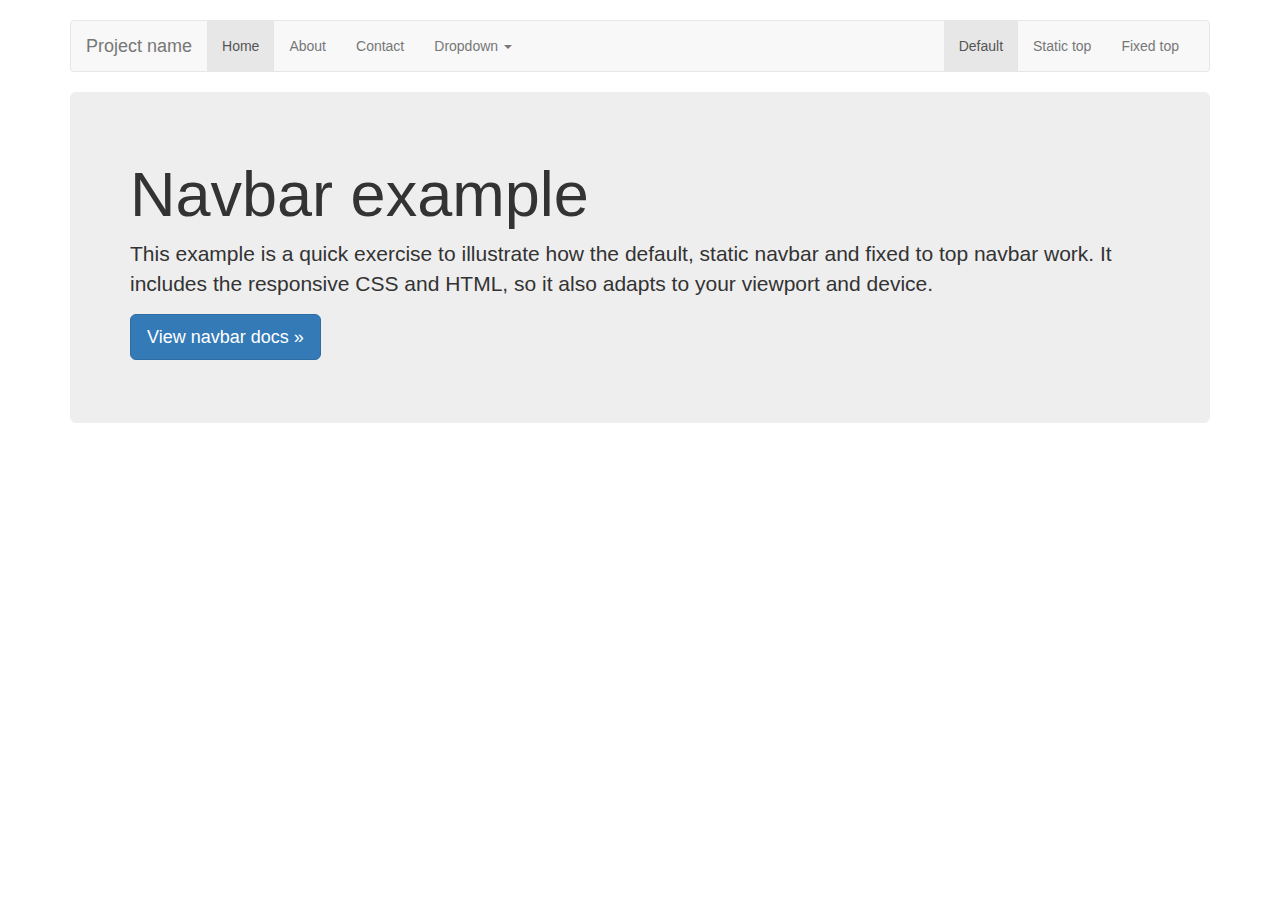
<file: bootstrap-3.3.7/bootstrap-3.3.7/docs/examples/navbar/index.html>
<!DOCTYPE html>
<html lang="en">
  <head>
    <meta charset="utf-8">
    <meta http-equiv="X-UA-Compatible" content="IE=edge">
    <meta name="viewport" content="width=device-width, initial-scale=1">
    <!-- The above 3 meta tags *must* come first in the head; any other head content must come *after* these tags -->
    <meta name="description" content="">
    <meta name="author" content="">
    <link rel="icon" href="../../favicon.ico">

    <title>Navbar Template for Bootstrap</title>

    <!-- Bootstrap core CSS -->
    <link href="../../dist/css/bootstrap.min.css" rel="stylesheet">

    <!-- IE10 viewport hack for Surface/desktop Windows 8 bug -->
    <link href="../../assets/css/ie10-viewport-bug-workaround.css" rel="stylesheet">

    <!-- Custom styles for this template -->
    <link href="navbar.css" rel="stylesheet">

    <!-- Just for debugging purposes. Don't actually copy these 2 lines! -->
    <!--[if lt IE 9]><script src="../../assets/js/ie8-responsive-file-warning.js"></script><![endif]-->
    <script src="../../assets/js/ie-emulation-modes-warning.js"></script>

    <!-- HTML5 shim and Respond.js for IE8 support of HTML5 elements and media queries -->
    <!--[if lt IE 9]>
      <script src="https://oss.maxcdn.com/html5shiv/3.7.3/html5shiv.min.js"></script>
      <script src="https://oss.maxcdn.com/respond/1.4.2/respond.min.js"></script>
    <![endif]-->
  </head>

  <body>

    <div class="container">

      <!-- Static navbar -->
      <nav class="navbar navbar-default">
        <div class="container-fluid">
          <div class="navbar-header">
            <button type="button" class="navbar-toggle collapsed" data-toggle="collapse" data-target="#navbar" aria-expanded="false" aria-controls="navbar">
              <span class="sr-only">Toggle navigation</span>
              <span class="icon-bar"></span>
              <span class="icon-bar"></span>
              <span class="icon-bar"></span>
            </button>
            <a class="navbar-brand" href="#">Project name</a>
          </div>
          <div id="navbar" class="navbar-collapse collapse">
            <ul class="nav navbar-nav">
              <li class="active"><a href="#">Home</a></li>
              <li><a href="#">About</a></li>
              <li><a href="#">Contact</a></li>
              <li class="dropdown">
                <a href="#" class="dropdown-toggle" data-toggle="dropdown" role="button" aria-haspopup="true" aria-expanded="false">Dropdown <span class="caret"></span></a>
                <ul class="dropdown-menu">
                  <li><a href="#">Action</a></li>
                  <li><a href="#">Another action</a></li>
                  <li><a href="#">Something else here</a></li>
                  <li role="separator" class="divider"></li>
                  <li class="dropdown-header">Nav header</li>
                  <li><a href="#">Separated link</a></li>
                  <li><a href="#">One more separated link</a></li>
                </ul>
              </li>
            </ul>
            <ul class="nav navbar-nav navbar-right">
              <li class="active"><a href="./">Default <span class="sr-only">(current)</span></a></li>
              <li><a href="../navbar-static-top/">Static top</a></li>
              <li><a href="../navbar-fixed-top/">Fixed top</a></li>
            </ul>
          </div><!--/.nav-collapse -->
        </div><!--/.container-fluid -->
      </nav>

      <!-- Main component for a primary marketing message or call to action -->
      <div class="jumbotron">
        <h1>Navbar example</h1>
        <p>This example is a quick exercise to illustrate how the default, static navbar and fixed to top navbar work. It includes the responsive CSS and HTML, so it also adapts to your viewport and device.</p>
        <p>
          <a class="btn btn-lg btn-primary" href="../../components/#navbar" role="button">View navbar docs &raquo;</a>
        </p>
      </div>

    </div> <!-- /container -->


    <!-- Bootstrap core JavaScript
    ================================================== -->
    <!-- Placed at the end of the document so the pages load faster -->
    <script src="https://ajax.googleapis.com/ajax/libs/jquery/1.12.4/jquery.min.js"></script>
    <script>window.jQuery || document.write('<script src="../../assets/js/vendor/jquery.min.js"><\/script>')</script>
    <script src="../../dist/js/bootstrap.min.js"></script>
    <!-- IE10 viewport hack for Surface/desktop Windows 8 bug -->
    <script src="../../assets/js/ie10-viewport-bug-workaround.js"></script>
  </body>
</html>
</file>
<file: bootstrap-3.3.7/bootstrap-3.3.7/docs/examples/blog/blog.css>
/*
 * Globals
 */

body {
  font-family: Georgia, "Times New Roman", Times, serif;
  color: #555;
}

h1, .h1,
h2, .h2,
h3, .h3,
h4, .h4,
h5, .h5,
h6, .h6 {
  margin-top: 0;
  font-family: "Helvetica Neue", Helvetica, Arial, sans-serif;
  font-weight: normal;
  color: #333;
}


/*
 * Override Bootstrap's default container.
 */

@media (min-width: 1200px) {
  .container {
    width: 970px;
  }
}


/*
 * Masthead for nav
 */

.blog-masthead {
  background-color: #428bca;
  -webkit-box-shadow: inset 0 -2px 5px rgba(0,0,0,.1);
          box-shadow: inset 0 -2px 5px rgba(0,0,0,.1);
}

/* Nav links */
.blog-nav-item {
  position: relative;
  display: inline-block;
  padding: 10px;
  font-weight: 500;
  color: #cdddeb;
}
.blog-nav-item:hover,
.blog-nav-item:focus {
  color: #fff;
  text-decoration: none;
}

/* Active state gets a caret at the bottom */
.blog-nav .active {
  color: #fff;
}
.blog-nav .active:after {
  position: absolute;
  bottom: 0;
  left: 50%;
  width: 0;
  height: 0;
  margin-left: -5px;
  vertical-align: middle;
  content: " ";
  border-right: 5px solid transparent;
  border-bottom: 5px solid;
  border-left: 5px solid transparent;
}


/*
 * Blog name and description
 */

.blog-header {
  padding-top: 20px;
  padding-bottom: 20px;
}
.blog-title {
  margin-top: 30px;
  margin-bottom: 0;
  font-size: 60px;
  font-weight: normal;
}
.blog-description {
  font-size: 20px;
  color: #999;
}


/*
 * Main column and sidebar layout
 */

.blog-main {
  font-size: 18px;
  line-height: 1.5;
}

/* Sidebar modules for boxing content */
.sidebar-module {
  padding: 15px;
  margin: 0 -15px 15px;
}
.sidebar-module-inset {
  padding: 15px;
  background-color: #f5f5f5;
  border-radius: 4px;
}
.sidebar-module-inset p:last-child,
.sidebar-module-inset ul:last-child,
.sidebar-module-inset ol:last-child {
  margin-bottom: 0;
}


/* Pagination */
.pager {
  margin-bottom: 60px;
  text-align: left;
}
.pager > li > a {
  width: 140px;
  padding: 10px 20px;
  text-align: center;
  border-radius: 30px;
}


/*
 * Blog posts
 */

.blog-post {
  margin-bottom: 60px;
}
.blog-post-title {
  margin-bottom: 5px;
  font-size: 40px;
}
.blog-post-meta {
  margin-bottom: 20px;
  color: #999;
}


/*
 * Footer
 */

.blog-footer {
  padding: 40px 0;
  color: #999;
  text-align: center;
  background-color: #f9f9f9;
  border-top: 1px solid #e5e5e5;
}
.blog-footer p:last-child {
  margin-bottom: 0;
}
</file>
<file: bootstrap-3.3.7/bootstrap-3.3.7/docs/examples/carousel/carousel.css>
/* GLOBAL STYLES
-------------------------------------------------- */
/* Padding below the footer and lighter body text */

body {
  padding-bottom: 40px;
  color: #5a5a5a;
}


/* CUSTOMIZE THE NAVBAR
-------------------------------------------------- */

/* Special class on .container surrounding .navbar, used for positioning it into place. */
.navbar-wrapper {
  position: absolute;
  top: 0;
  right: 0;
  left: 0;
  z-index: 20;
}

/* Flip around the padding for proper display in narrow viewports */
.navbar-wrapper > .container {
  padding-right: 0;
  padding-left: 0;
}
.navbar-wrapper .navbar {
  padding-right: 15px;
  padding-left: 15px;
}
.navbar-wrapper .navbar .container {
  width: auto;
}


/* CUSTOMIZE THE CAROUSEL
-------------------------------------------------- */

/* Carousel base class */
.carousel {
  height: 500px;
  margin-bottom: 60px;
}
/* Since positioning the image, we need to help out the caption */
.carousel-caption {
  z-index: 10;
}

/* Declare heights because of positioning of img element */
.carousel .item {
  height: 500px;
  background-color: #777;
}
.carousel-inner > .item > img {
  position: absolute;
  top: 0;
  left: 0;
  min-width: 100%;
  height: 500px;
}


/* MARKETING CONTENT
-------------------------------------------------- */

/* Center align the text within the three columns below the carousel */
.marketing .col-lg-4 {
  margin-bottom: 20px;
  text-align: center;
}
.marketing h2 {
  font-weight: normal;
}
.marketing .col-lg-4 p {
  margin-right: 10px;
  margin-left: 10px;
}


/* Featurettes
------------------------- */

.featurette-divider {
  margin: 80px 0; /* Space out the Bootstrap <hr> more */
}

/* Thin out the marketing headings */
.featurette-heading {
  font-weight: 300;
  line-height: 1;
  letter-spacing: -1px;
}


/* RESPONSIVE CSS
-------------------------------------------------- */

@media (min-width: 768px) {
  /* Navbar positioning foo */
  .navbar-wrapper {
    margin-top: 20px;
  }
  .navbar-wrapper .container {
    padding-right: 15px;
    padding-left: 15px;
  }
  .navbar-wrapper .navbar {
    padding-right: 0;
    padding-left: 0;
  }

  /* The navbar becomes detached from the top, so we round the corners */
  .navbar-wrapper .navbar {
    border-radius: 4px;
  }

  /* Bump up size of carousel content */
  .carousel-caption p {
    margin-bottom: 20px;
    font-size: 21px;
    line-height: 1.4;
  }

  .featurette-heading {
    font-size: 50px;
  }
}

@media (min-width: 992px) {
  .featurette-heading {
    margin-top: 120px;
  }
}
</file>
<file: bootstrap-3.3.7/bootstrap-3.3.7/docs/examples/cover/cover.css>
/*
 * Globals
 */

/* Links */
a,
a:focus,
a:hover {
  color: #fff;
}

/* Custom default button */
.btn-default,
.btn-default:hover,
.btn-default:focus {
  color: #333;
  text-shadow: none; /* Prevent inheritance from `body` */
  background-color: #fff;
  border: 1px solid #fff;
}


/*
 * Base structure
 */

html,
body {
  height: 100%;
  background-color: #333;
}
body {
  color: #fff;
  text-align: center;
  text-shadow: 0 1px 3px rgba(0,0,0,.5);
}

/* Extra markup and styles for table-esque vertical and horizontal centering */
.site-wrapper {
  display: table;
  width: 100%;
  height: 100%; /* For at least Firefox */
  min-height: 100%;
  -webkit-box-shadow: inset 0 0 100px rgba(0,0,0,.5);
          box-shadow: inset 0 0 100px rgba(0,0,0,.5);
}
.site-wrapper-inner {
  display: table-cell;
  vertical-align: top;
}
.cover-container {
  margin-right: auto;
  margin-left: auto;
}

/* Padding for spacing */
.inner {
  padding: 30px;
}


/*
 * Header
 */
.masthead-brand {
  margin-top: 10px;
  margin-bottom: 10px;
}

.masthead-nav > li {
  display: inline-block;
}
.masthead-nav > li + li {
  margin-left: 20px;
}
.masthead-nav > li > a {
  padding-right: 0;
  padding-left: 0;
  font-size: 16px;
  font-weight: bold;
  color: #fff; /* IE8 proofing */
  color: rgba(255,255,255,.75);
  border-bottom: 2px solid transparent;
}
.masthead-nav > li > a:hover,
.masthead-nav > li > a:focus {
  background-color: transparent;
  border-bottom-color: #a9a9a9;
  border-bottom-color: rgba(255,255,255,.25);
}
.masthead-nav > .active > a,
.masthead-nav > .active > a:hover,
.masthead-nav > .active > a:focus {
  color: #fff;
  border-bottom-color: #fff;
}

@media (min-width: 768px) {
  .masthead-brand {
    float: left;
  }
  .masthead-nav {
    float: right;
  }
}


/*
 * Cover
 */

.cover {
  padding: 0 20px;
}
.cover .btn-lg {
  padding: 10px 20px;
  font-weight: bold;
}


/*
 * Footer
 */

.mastfoot {
  color: #999; /* IE8 proofing */
  color: rgba(255,255,255,.5);
}


/*
 * Affix and center
 */

@media (min-width: 768px) {
  /* Pull out the header and footer */
  .masthead {
    position: fixed;
    top: 0;
  }
  .mastfoot {
    position: fixed;
    bottom: 0;
  }
  /* Start the vertical centering */
  .site-wrapper-inner {
    vertical-align: middle;
  }
  /* Handle the widths */
  .masthead,
  .mastfoot,
  .cover-container {
    width: 100%; /* Must be percentage or pixels for horizontal alignment */
  }
}

@media (min-width: 992px) {
  .masthead,
  .mastfoot,
  .cover-container {
    width: 700px;
  }
}
</file>
<file: bootstrap-3.3.7/bootstrap-3.3.7/docs/examples/dashboard/dashboard.css>
/*
 * Base structure
 */

/* Move down content because we have a fixed navbar that is 50px tall */
body {
  padding-top: 50px;
}


/*
 * Global add-ons
 */

.sub-header {
  padding-bottom: 10px;
  border-bottom: 1px solid #eee;
}

/*
 * Top navigation
 * Hide default border to remove 1px line.
 */
.navbar-fixed-top {
  border: 0;
}

/*
 * Sidebar
 */

/* Hide for mobile, show later */
.sidebar {
  display: none;
}
@media (min-width: 768px) {
  .sidebar {
    position: fixed;
    top: 51px;
    bottom: 0;
    left: 0;
    z-index: 1000;
    display: block;
    padding: 20px;
    overflow-x: hidden;
    overflow-y: auto; /* Scrollable contents if viewport is shorter than content. */
    background-color: #f5f5f5;
    border-right: 1px solid #eee;
  }
}

/* Sidebar navigation */
.nav-sidebar {
  margin-right: -21px; /* 20px padding + 1px border */
  margin-bottom: 20px;
  margin-left: -20px;
}
.nav-sidebar > li > a {
  padding-right: 20px;
  padding-left: 20px;
}
.nav-sidebar > .active > a,
.nav-sidebar > .active > a:hover,
.nav-sidebar > .active > a:focus {
  color: #fff;
  background-color: #428bca;
}


/*
 * Main content
 */

.main {
  padding: 20px;
}
@media (min-width: 768px) {
  .main {
    padding-right: 40px;
    padding-left: 40px;
  }
}
.main .page-header {
  margin-top: 0;
}


/*
 * Placeholder dashboard ideas
 */

.placeholders {
  margin-bottom: 30px;
  text-align: center;
}
.placeholders h4 {
  margin-bottom: 0;
}
.placeholder {
  margin-bottom: 20px;
}
.placeholder img {
  display: inline-block;
  border-radius: 50%;
}
</file>
<file: bootstrap-3.3.7/bootstrap-3.3.7/docs/examples/grid/grid.css>
h4 {
  margin-top: 25px;
}
.row {
  margin-bottom: 20px;
}
.row .row {
  margin-top: 10px;
  margin-bottom: 0;
}
[class*="col-"] {
  padding-top: 15px;
  padding-bottom: 15px;
  background-color: #eee;
  background-color: rgba(86,61,124,.15);
  border: 1px solid #ddd;
  border: 1px solid rgba(86,61,124,.2);
}

hr {
  margin-top: 40px;
  margin-bottom: 40px;
}
</file>
<file: bootstrap-3.3.7/bootstrap-3.3.7/docs/examples/jumbotron-narrow/jumbotron-narrow.css>
/* Space out content a bit */
body {
  padding-top: 20px;
  padding-bottom: 20px;
}

/* Everything but the jumbotron gets side spacing for mobile first views */
.header,
.marketing,
.footer {
  padding-right: 15px;
  padding-left: 15px;
}

/* Custom page header */
.header {
  padding-bottom: 20px;
  border-bottom: 1px solid #e5e5e5;
}
/* Make the masthead heading the same height as the navigation */
.header h3 {
  margin-top: 0;
  margin-bottom: 0;
  line-height: 40px;
}

/* Custom page footer */
.footer {
  padding-top: 19px;
  color: #777;
  border-top: 1px solid #e5e5e5;
}

/* Customize container */
@media (min-width: 768px) {
  .container {
    max-width: 730px;
  }
}
.container-narrow > hr {
  margin: 30px 0;
}

/* Main marketing message and sign up button */
.jumbotron {
  text-align: center;
  border-bottom: 1px solid #e5e5e5;
}
.jumbotron .btn {
  padding: 14px 24px;
  font-size: 21px;
}

/* Supporting marketing content */
.marketing {
  margin: 40px 0;
}
.marketing p + h4 {
  margin-top: 28px;
}

/* Responsive: Portrait tablets and up */
@media screen and (min-width: 768px) {
  /* Remove the padding we set earlier */
  .header,
  .marketing,
  .footer {
    padding-right: 0;
    padding-left: 0;
  }
  /* Space out the masthead */
  .header {
    margin-bottom: 30px;
  }
  /* Remove the bottom border on the jumbotron for visual effect */
  .jumbotron {
    border-bottom: 0;
  }
}
</file>
<file: bootstrap-3.3.7/bootstrap-3.3.7/docs/examples/jumbotron/jumbotron.css>
/* Move down content because we have a fixed navbar that is 50px tall */
body {
  padding-top: 50px;
  padding-bottom: 20px;
}
</file>
<file: bootstrap-3.3.7/bootstrap-3.3.7/docs/examples/justified-nav/justified-nav.css>
body {
  padding-top: 20px;
}

.footer {
  padding-top: 40px;
  padding-bottom: 40px;
  margin-top: 40px;
  border-top: 1px solid #eee;
}

/* Main marketing message and sign up button */
.jumbotron {
  text-align: center;
  background-color: transparent;
}
.jumbotron .btn {
  padding: 14px 24px;
  font-size: 21px;
}

/* Customize the nav-justified links to be fill the entire space of the .navbar */

.nav-justified {
  background-color: #eee;
  border: 1px solid #ccc;
  border-radius: 5px;
}
.nav-justified > li > a {
  padding-top: 15px;
  padding-bottom: 15px;
  margin-bottom: 0;
  font-weight: bold;
  color: #777;
  text-align: center;
  background-color: #e5e5e5; /* Old browsers */
  background-image: -webkit-gradient(linear, left top, left bottom, from(#f5f5f5), to(#e5e5e5));
  background-image: -webkit-linear-gradient(top, #f5f5f5 0%, #e5e5e5 100%);
  background-image:      -o-linear-gradient(top, #f5f5f5 0%, #e5e5e5 100%);
  background-image:         linear-gradient(to bottom, #f5f5f5 0%,#e5e5e5 100%);
  filter: progid:DXImageTransform.Microsoft.gradient( startColorstr='#f5f5f5', endColorstr='#e5e5e5',GradientType=0 ); /* IE6-9 */
  background-repeat: repeat-x; /* Repeat the gradient */
  border-bottom: 1px solid #d5d5d5;
}
.nav-justified > .active > a,
.nav-justified > .active > a:hover,
.nav-justified > .active > a:focus {
  background-color: #ddd;
  background-image: none;
  -webkit-box-shadow: inset 0 3px 7px rgba(0,0,0,.15);
          box-shadow: inset 0 3px 7px rgba(0,0,0,.15);
}
.nav-justified > li:first-child > a {
  border-radius: 5px 5px 0 0;
}
.nav-justified > li:last-child > a {
  border-bottom: 0;
  border-radius: 0 0 5px 5px;
}

@media (min-width: 768px) {
  .nav-justified {
    max-height: 52px;
  }
  .nav-justified > li > a {
    border-right: 1px solid #d5d5d5;
    border-left: 1px solid #fff;
  }
  .nav-justified > li:first-child > a {
    border-left: 0;
    border-radius: 5px 0 0 5px;
  }
  .nav-justified > li:last-child > a {
    border-right: 0;
    border-radius: 0 5px 5px 0;
  }
}

/* Responsive: Portrait tablets and up */
@media screen and (min-width: 768px) {
  /* Remove the padding we set earlier */
  .masthead,
  .marketing,
  .footer {
    padding-right: 0;
    padding-left: 0;
  }
}
</file>
<file: bootstrap-3.3.7/bootstrap-3.3.7/docs/examples/navbar-fixed-top/navbar-fixed-top.css>
body {
  min-height: 2000px;
  padding-top: 70px;
}
</file>
<file: bootstrap-3.3.7/bootstrap-3.3.7/docs/examples/navbar-static-top/navbar-static-top.css>
body {
  min-height: 2000px;
}

.navbar-static-top {
  margin-bottom: 19px;
}
</file>
<file: bootstrap-3.3.7/bootstrap-3.3.7/docs/examples/navbar/navbar.css>
body {
  padding-top: 20px;
  padding-bottom: 20px;
}

.navbar {
  margin-bottom: 20px;
}
</file>
<file: bootstrap-3.3.7/bootstrap-3.3.7/js/tests/vendor/qunit.css>
/*!
 * QUnit 1.22.0
 * https://qunitjs.com/
 *
 * Copyright jQuery Foundation and other contributors
 * Released under the MIT license
 * https://jquery.org/license
 *
 * Date: 2016-02-23T15:57Z
 */

/** Font Family and Sizes */

#qunit-tests, #qunit-header, #qunit-banner, #qunit-testrunner-toolbar, #qunit-filteredTest, #qunit-userAgent, #qunit-testresult {
	font-family: "Helvetica Neue Light", "HelveticaNeue-Light", "Helvetica Neue", Calibri, Helvetica, Arial, sans-serif;
}

#qunit-testrunner-toolbar, #qunit-filteredTest, #qunit-userAgent, #qunit-testresult, #qunit-tests li { font-size: small; }
#qunit-tests { font-size: smaller; }


/** Resets */

#qunit-tests, #qunit-header, #qunit-banner, #qunit-filteredTest, #qunit-userAgent, #qunit-testresult, #qunit-modulefilter {
	margin: 0;
	padding: 0;
}


/** Header */

#qunit-header {
	padding: 0.5em 0 0.5em 1em;

	color: #8699A4;
	background-color: #0D3349;

	font-size: 1.5em;
	line-height: 1em;
	font-weight: 400;

	border-radius: 5px 5px 0 0;
}

#qunit-header a {
	text-decoration: none;
	color: #C2CCD1;
}

#qunit-header a:hover,
#qunit-header a:focus {
	color: #FFF;
}

#qunit-testrunner-toolbar label {
	display: inline-block;
	padding: 0 0.5em 0 0.1em;
}

#qunit-banner {
	height: 5px;
}

#qunit-testrunner-toolbar {
	padding: 0.5em 1em 0.5em 1em;
	color: #5E740B;
	background-color: #EEE;
	overflow: hidden;
}

#qunit-filteredTest {
	padding: 0.5em 1em 0.5em 1em;
	background-color: #F4FF77;
	color: #366097;
}

#qunit-userAgent {
	padding: 0.5em 1em 0.5em 1em;
	background-color: #2B81AF;
	color: #FFF;
	text-shadow: rgba(0, 0, 0, 0.5) 2px 2px 1px;
}

#qunit-modulefilter-container {
	float: right;
	padding: 0.2em;
}

.qunit-url-config {
	display: inline-block;
	padding: 0.1em;
}

.qunit-filter {
	display: block;
	float: right;
	margin-left: 1em;
}

/** Tests: Pass/Fail */

#qunit-tests {
	list-style-position: inside;
}

#qunit-tests li {
	padding: 0.4em 1em 0.4em 1em;
	border-bottom: 1px solid #FFF;
	list-style-position: inside;
}

#qunit-tests > li {
	display: none;
}

#qunit-tests li.running,
#qunit-tests li.pass,
#qunit-tests li.fail,
#qunit-tests li.skipped {
	display: list-item;
}

#qunit-tests.hidepass {
	position: relative;
}

#qunit-tests.hidepass li.running,
#qunit-tests.hidepass li.pass {
	visibility: hidden;
	position: absolute;
	width:   0;
	height:  0;
	padding: 0;
	border:  0;
	margin:  0;
}

#qunit-tests li strong {
	cursor: pointer;
}

#qunit-tests li.skipped strong {
	cursor: default;
}

#qunit-tests li a {
	padding: 0.5em;
	color: #C2CCD1;
	text-decoration: none;
}

#qunit-tests li p a {
	padding: 0.25em;
	color: #6B6464;
}
#qunit-tests li a:hover,
#qunit-tests li a:focus {
	color: #000;
}

#qunit-tests li .runtime {
	float: right;
	font-size: smaller;
}

.qunit-assert-list {
	margin-top: 0.5em;
	padding: 0.5em;

	background-color: #FFF;

	border-radius: 5px;
}

.qunit-source {
	margin: 0.6em 0 0.3em;
}

.qunit-collapsed {
	display: none;
}

#qunit-tests table {
	border-collapse: collapse;
	margin-top: 0.2em;
}

#qunit-tests th {
	text-align: right;
	vertical-align: top;
	padding: 0 0.5em 0 0;
}

#qunit-tests td {
	vertical-align: top;
}

#qunit-tests pre {
	margin: 0;
	white-space: pre-wrap;
	word-wrap: break-word;
}

#qunit-tests del {
	background-color: #E0F2BE;
	color: #374E0C;
	text-decoration: none;
}

#qunit-tests ins {
	background-color: #FFCACA;
	color: #500;
	text-decoration: none;
}

/*** Test Counts */

#qunit-tests b.counts                       { color: #000; }
#qunit-tests b.passed                       { color: #5E740B; }
#qunit-tests b.failed                       { color: #710909; }

#qunit-tests li li {
	padding: 5px;
	background-color: #FFF;
	border-bottom: none;
	list-style-position: inside;
}

/*** Passing Styles */

#qunit-tests li li.pass {
	color: #3C510C;
	background-color: #FFF;
	border-left: 10px solid #C6E746;
}

#qunit-tests .pass                          { color: #528CE0; background-color: #D2E0E6; }
#qunit-tests .pass .test-name               { color: #366097; }

#qunit-tests .pass .test-actual,
#qunit-tests .pass .test-expected           { color: #999; }

#qunit-banner.qunit-pass                    { background-color: #C6E746; }

/*** Failing Styles */

#qunit-tests li li.fail {
	color: #710909;
	background-color: #FFF;
	border-left: 10px solid #EE5757;
	white-space: pre;
}

#qunit-tests > li:last-child {
	border-radius: 0 0 5px 5px;
}

#qunit-tests .fail                          { color: #000; background-color: #EE5757; }
#qunit-tests .fail .test-name,
#qunit-tests .fail .module-name             { color: #000; }

#qunit-tests .fail .test-actual             { color: #EE5757; }
#qunit-tests .fail .test-expected           { color: #008000; }

#qunit-banner.qunit-fail                    { background-color: #EE5757; }

/*** Skipped tests */

#qunit-tests .skipped {
	background-color: #EBECE9;
}

#qunit-tests .qunit-skipped-label {
	background-color: #F4FF77;
	display: inline-block;
	font-style: normal;
	color: #366097;
	line-height: 1.8em;
	padding: 0 0.5em;
	margin: -0.4em 0.4em -0.4em 0;
}

/** Result */

#qunit-testresult {
	padding: 0.5em 1em 0.5em 1em;

	color: #2B81AF;
	background-color: #D2E0E6;

	border-bottom: 1px solid #FFF;
}
#qunit-testresult .module-name {
	font-weight: 700;
}

/** Fixture */

#qunit-fixture {
	position: absolute;
	top: -10000px;
	left: -10000px;
	width: 1000px;
	height: 1000px;
}
</file>
<file: bootstrap-3.3.7/bootstrap-3.3.7/docs/assets/css/ie10-viewport-bug-workaround.css>
/*!
 * IE10 viewport hack for Surface/desktop Windows 8 bug
 * Copyright 2014-2015 Twitter, Inc.
 * Licensed under MIT (https://github.com/twbs/bootstrap/blob/master/LICENSE)
 */

/*
 * See the Getting Started docs for more information:
 * http://getbootstrap.com/getting-started/#support-ie10-width
 */
@-ms-viewport     { width: device-width; }
@-o-viewport      { width: device-width; }
@viewport         { width: device-width; }
</file>
